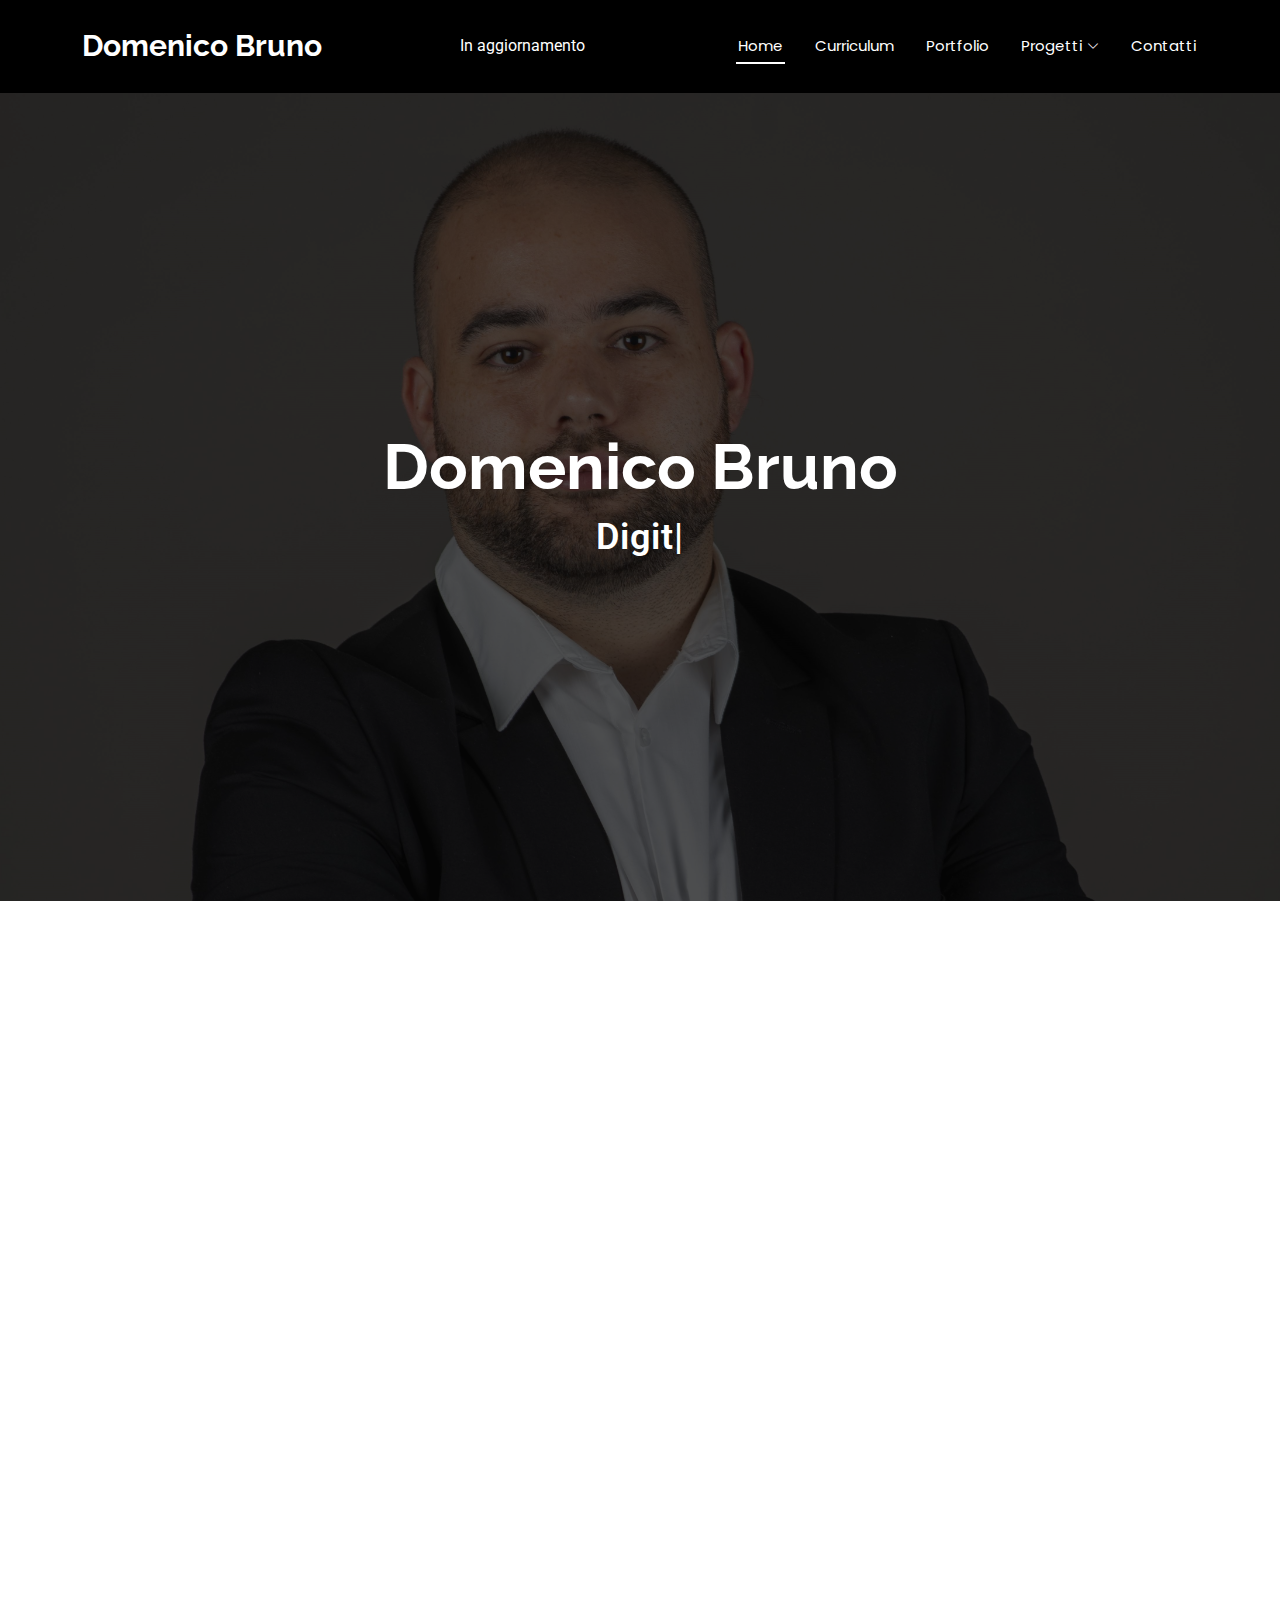
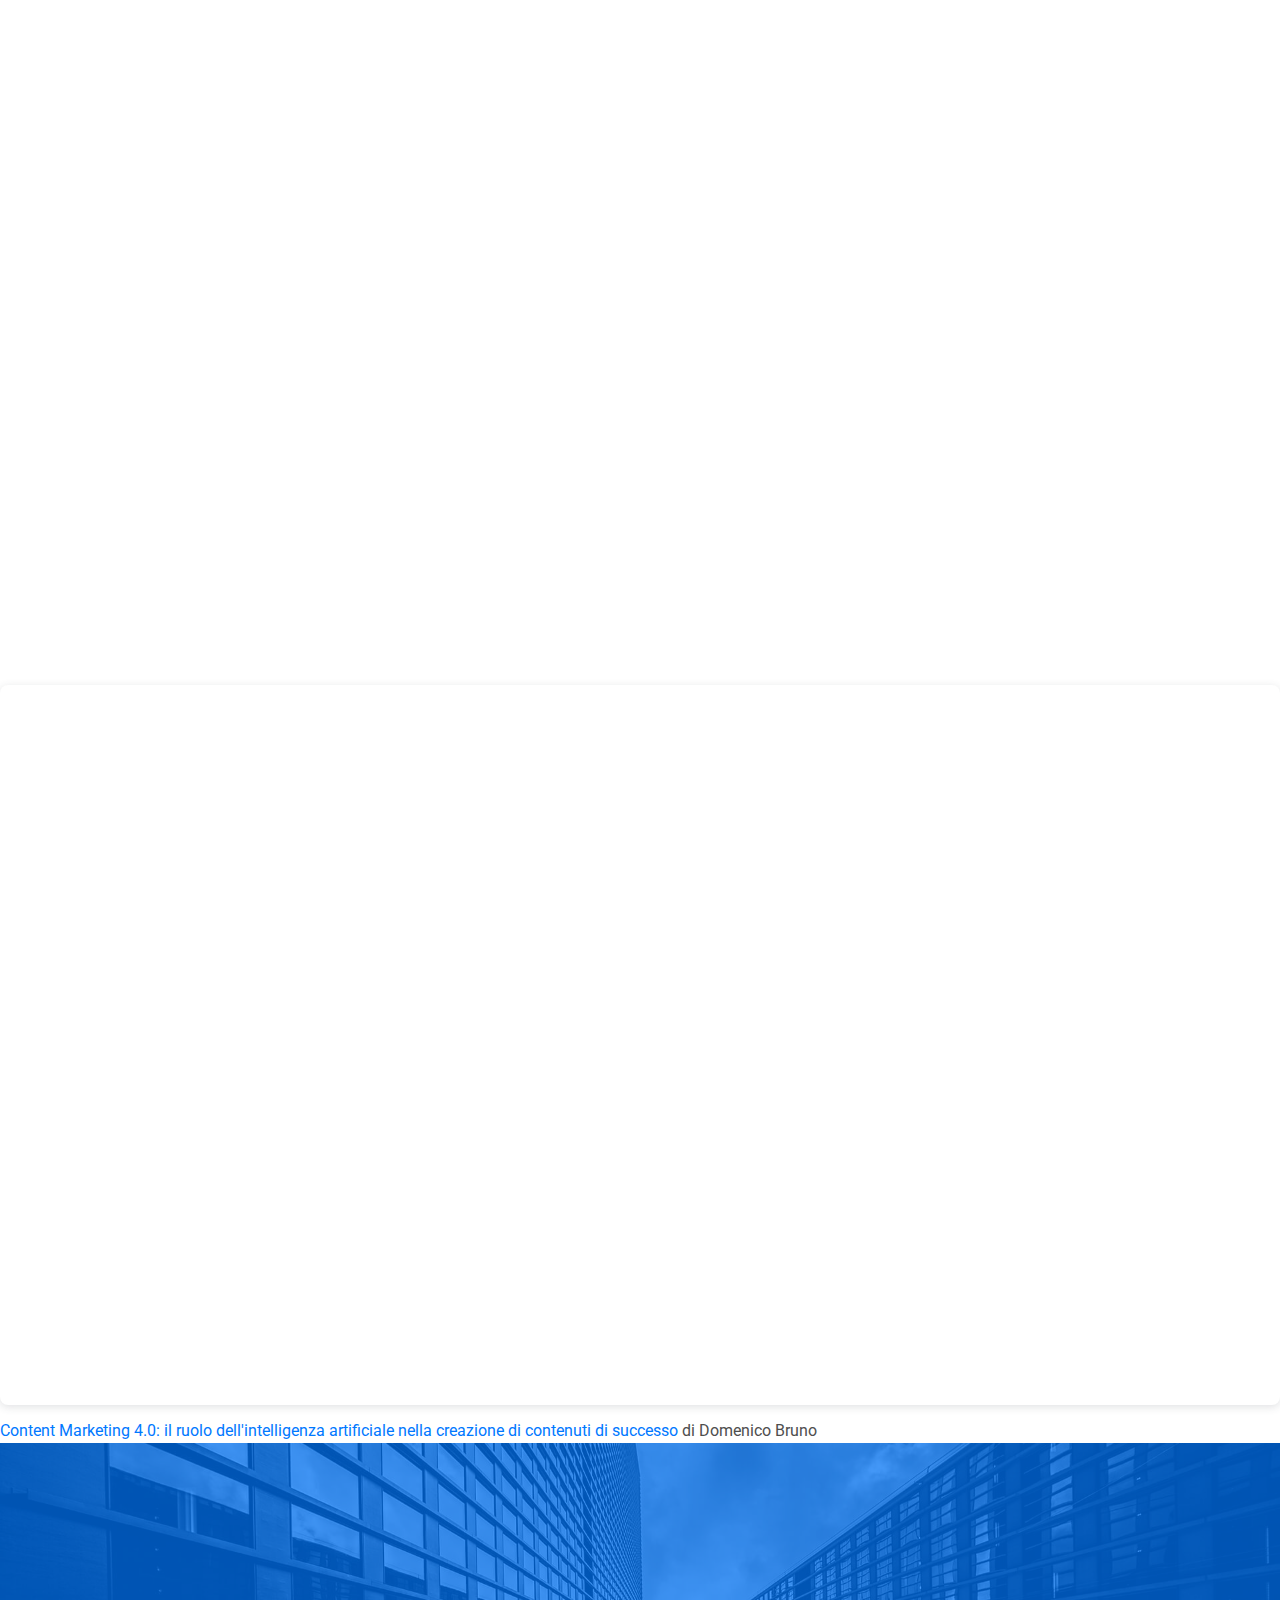
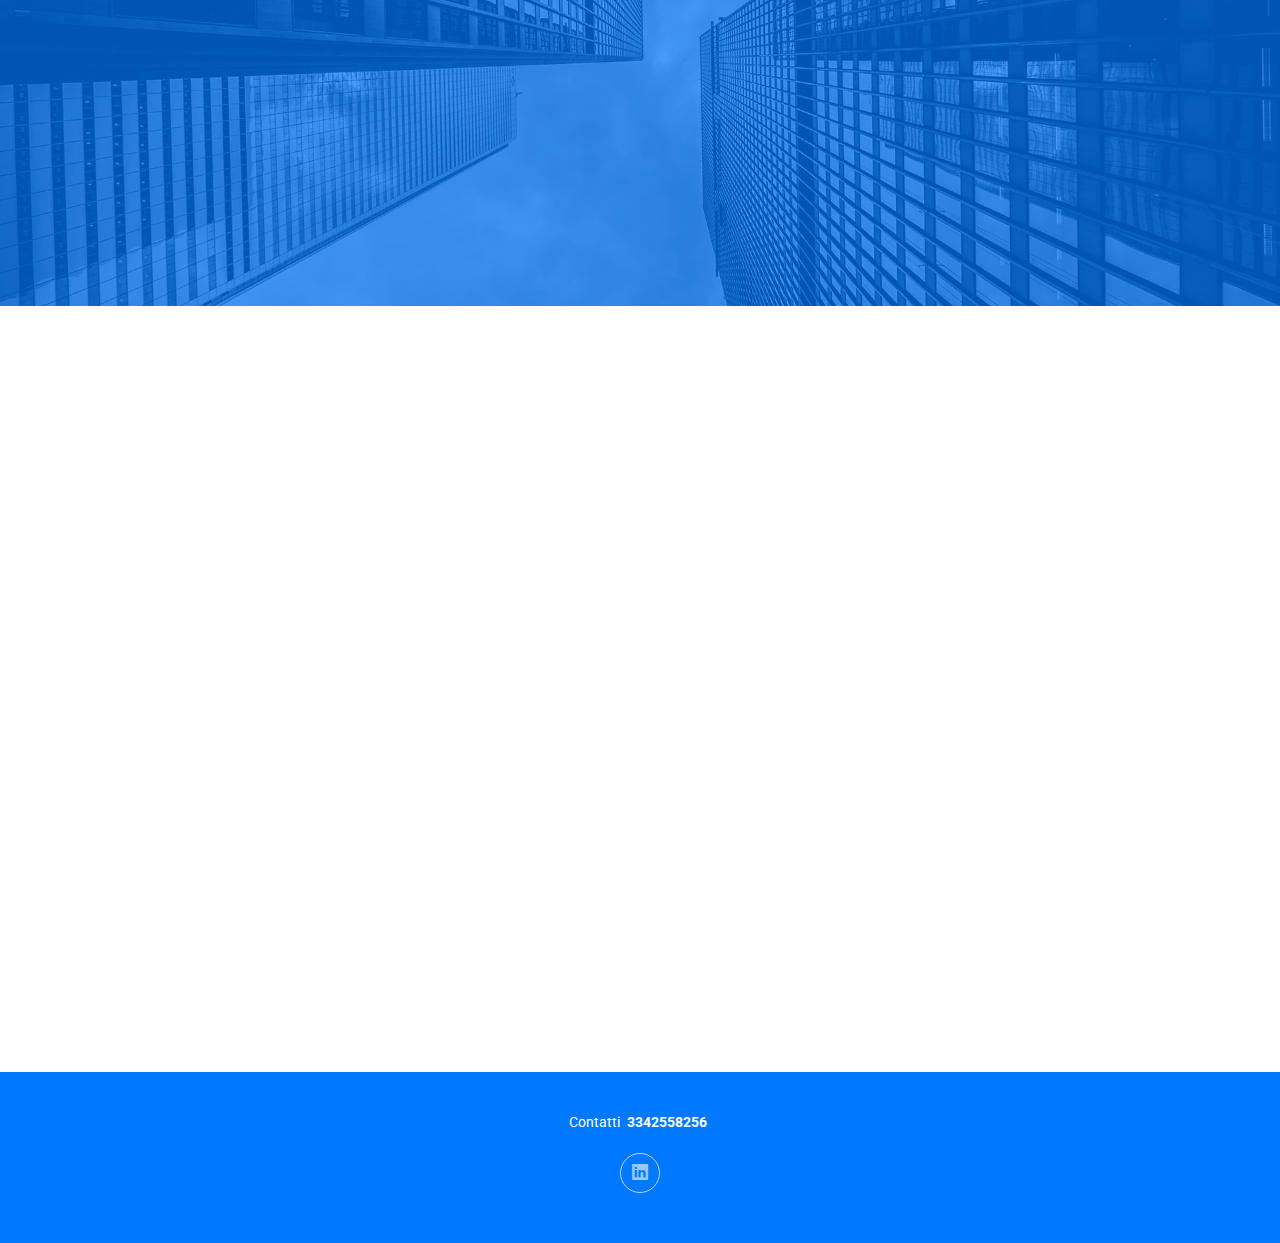
<file: index.html>
<!DOCTYPE html>
<html lang="en">

<head>
  <meta charset="utf-8">
  <meta content="width=device-width, initial-scale=1.0" name="viewport">
  <title>Domenico Bruno</title>
  <meta name="description" content="">
  <meta name="keywords" content="">

  <!-- Favicons -->
  <link href="assets/img/favicon.png" rel="icon">
  <link href="assets/img/apple-touch-icon.png" rel="apple-touch-icon">

  <!-- Fonts -->
  <link href="https://fonts.googleapis.com" rel="preconnect">
  <link href="https://fonts.gstatic.com" rel="preconnect" crossorigin>
  <link href="https://fonts.googleapis.com/css2?family=Roboto:ital,wght@0,100;0,300;0,400;0,500;0,700;0,900;1,100;1,300;1,400;1,500;1,700;1,900&family=Poppins:ital,wght@0,100;0,200;0,300;0,400;0,500;0,600;0,700;0,800;0,900;1,100;1,200;1,300;1,400;1,500;1,600;1,700;1,800;1,900&family=Raleway:ital,wght@0,100;0,200;0,300;0,400;0,500;0,600;0,700;0,800;0,900;1,100;1,200;1,300;1,400;1,500;1,600;1,700;1,800;1,900&display=swap" rel="stylesheet">

  <!-- Vendor CSS Files -->
  <link href="assets/vendor/bootstrap/css/bootstrap.min.css" rel="stylesheet">
  <link href="assets/vendor/bootstrap-icons/bootstrap-icons.css" rel="stylesheet">
  <link href="assets/vendor/aos/aos.css" rel="stylesheet">
  <link href="assets/vendor/glightbox/css/glightbox.min.css" rel="stylesheet">
  <link href="assets/vendor/swiper/swiper-bundle.min.css" rel="stylesheet">

  <!-- File CSS -->
  <link href="assets/css/main.css" rel="stylesheet">

  <!-- =======================================================
  * Template Name: DevFolio
  * Template URL: https://bootstrapmade.com/devfolio-bootstrap-portfolio-html-template/
  * Updated: Aug 07 2024 with Bootstrap v5.3.3
  * Author: BootstrapMade.com
  * License: https://bootstrapmade.com/license/
  ======================================================== -->
</head>

<body class="index-page">

  <header id="header" class="header d-flex align-items-center sticky-top">
    <div class="container-fluid container-xl position-relative d-flex align-items-center justify-content-between">

      <a href="index.html" class="logo d-flex align-items-center">
        <!-- Uncomment the line below if you also wish to use an image logo -->
        <!-- <img src="assets/img/logo.png" alt=""> -->
        <h1 class="sitename">Domenico Bruno</h1>
      </a>
In aggiornamento
      <nav id="navmenu" class="navmenu">
        <ul>
          <li><a href="index.html" class="active">Home<br></a></li>
          <li><a href="#about">Curriculum</a></li>
          <li><a href="#portfolio">Portfolio</a></li>
          <li class="dropdown"><a href="#"><span>Progetti</span> <i class="bi bi-chevron-down toggle-dropdown"></i></a>
            <ul>
              <li class="dropdown"><a href="#"><span>Digital Marketing</span> <i class="bi bi-chevron-down toggle-dropdown"></i></a>
                <ul>
                  <li><a href="CDJ_details.html">Centro Degradé Joelle</a></li>
                  <li><a href="nove_details.html">NOVE</a></li>
                  <li><a href="adv_details.html">ADV Comunicazione</a></li>
                  <li><a href="#">Roberto Botticelli</a></li>
                  <li><a href="#">Zoe Microfestival</a></li>
                  <li><a href="db_details.html">DB Consulting</a></li>
                </ul>
              </li>
              <li class="dropdown"><a href="#"><span>Social Media Management</span> <i class="bi bi-chevron-down toggle-dropdown"></i></a>
                <ul>
                  <li><a href="57PesaroFF_details.html">57° Pesaro Film Festival</a></li>
                </ul>
              <li class="dropdown"><a href="#"><span>Comunicazione Sociale</span> <i class="bi bi-chevron-down toggle-dropdown"></i></a>
                <ul>
                  <li><a href="gioco_details.html">Il gioco non vale la candela</a></li>
                </ul>
              <li><a href="#">Proposta imprenditoriale</a></li>
            </ul>
          </li>
          <li><a href="#contatti">Contatti</a></li>
        </ul>
        <i class="mobile-nav-toggle d-xl-none bi bi-list"></i>
      </nav>

    </div>
  </header>

  <main class="main">

    <!-- Hero Section -->
    <section id="hero" class="hero section dark-background">

      <img src="assets/img/hero-img.jpg" alt="" data-aos="fade-in">

      <div class="container d-flex flex-column align-items-center justify-content-center text-center" data-aos="fade-up" data-aos-delay="100">
        <h2>Domenico Bruno</h2>
        <p><span class="typed" data-typed-items="Digital Marketing Specialist"></span></p>
      </div>

    </section><!-- /Hero Section -->

    <!-- About Section -->
    <section id="about" class="about section">

      <div class="container" data-aos="fade-up" data-aos-delay="100">

        <div class="row gy-4">
          <div class="col-md-6">

            <div class="row justify-content-between gy-4">
              <div class="col-lg-5">
                <img src="assets/img/Foto_cv.jpg" class="img-fluid" alt="">
              </div>
              <div class="col-lg-7 about-info">
                <p><strong>Nome: </strong> <span>Domenico Bruno</span></p>
                <p><strong>Ruolo: </strong> <span>Digital Marketing Specialist</span></p>
                <p><strong>Email: </strong> <span>dombruno96@gmail.com</span></p>
                <p><strong>Tel: </strong> <span>+39 3342558256</span></p>
              </div>
            </div>

            <div class="skills-content skills-animation">

              <h5>Hard Skills</h5>
                <!-- Skill 1 -->
              <div class="progress">
                <span class="skill"><span>Comunicazione online e offline</span> <i class="val">100%</i></span>
                <div class="progress-bar-wrap">
                  <div class="progress-bar" role="progressbar" aria-valuenow="100" aria-valuemin="0" aria-valuemax="100"></div>
                </div>
              </div><!-- Fine Skill 1 -->
              <!-- Skill 2 -->

              <div class="progress">
                <span class="skill"><span>Web Design</span> <i class="val">90%</i></span>
                <div class="progress-bar-wrap">
                  <div class="progress-bar" role="progressbar" aria-valuenow="90" aria-valuemin="0" aria-valuemax="100"></div>
                </div>
              </div><!-- Fine skill 2-->

              <div class="progress">
                <span class="skill"><span>Project Management</span> <i class="val">80%</i></span>
                <div class="progress-bar-wrap">
                  <div class="progress-bar" role="progressbar" aria-valuenow="75" aria-valuemin="0" aria-valuemax="100"></div>
                </div>
              </div><!-- Fine skill 3 -->

              <div class="progress">
                <span class="skill"><span>Photoshop + Illustrator</span> <i class="val">35%</i></span>
                <div class="progress-bar-wrap">
                  <div class="progress-bar" role="progressbar" aria-valuenow="35" aria-valuemin="0" aria-valuemax="100"></div>
                </div>
              </div><!-- End Skills Item -->

            </div>
          </div>

          <div class="col-md-6">
            <div class="about-me">
              <h4>Portfolio in aggiornamento</h4>
              <h4>Chi sono in breve</h4>
              <p>
                Digital Marketing Specialist con 2 anni di esperienza in digital, social media e
                content marketing con particolare attenzione agli obiettivi prefissati dai piani
                marketing, all'analisi dei dati e reportistica dei KPI.
              </p>
              <p>
                Nel mese di luglio 2023 ho conseguito la Laurea Magistrale in Comunicazione e Marketing presso l'Università degli Studi di Urbino "Carlo Bo". Nel corso degli studi e successivamente a essi ho svolto diverse esperienze professionali in agenzie di comunicazione e aziende.
              </p>
            </div>
          </div>
        </div>

      </div>

    </section><!-- /About Section -->

    <!-- Resume Section -->
    <section id="resume" class="resume section">

      <!-- Section Title -->
      <div class="container section-title" data-aos="fade-up">
        <h2>Curriculum in dettaglio</h2>
      </div><!-- End Section Title -->

      <div class="container">

        <div class="row">

          <div class="col-lg-6" data-aos="fade-up" data-aos-delay="100">
            <h3 class="resume-title">Chi sono</h3>

            <div class="resume-item pb-0">
              <h4><strong>Domenico Bruno</strong></h4>
              <p><em>Digital Marketing Specialist con 1 anno di esperienza in digital, social media e
                content marketing con particolare attenzione agli obiettivi prefissati dai piani
                marketing, all'analisi dei dati e reportistica dei KPI.</em></p>
              <ul>
                <li>62012, Civitanova Marche (MC)</li>
                <li>+39 3342558256</li>
                <li>dombruno96@gmail.com</li>
              </ul>
            </div><!-- Edn Resume Item -->

            <h3 class="resume-title">Istruzione</h3>
            <div class="resume-item">
              <h4>Laurea Magistrale in Comunicazione e Marketing</h4>
              <h5>2023</h5>
              <p><em>Università degli studi di Urbino "Carlo Bo"</em></p>
            </div><!-- Edn Resume Item -->

            <div class="resume-item">
              <h4>Laurea Triennale in Scienze della Comunicazione</h4>
              <h5>2020</h5>
              <p><em>Università degli Studi di Macerata</em></p>
            </div><!-- Edn Resume Item -->

            <h3 class="resume-title">Esperienze di studio all'estero</h3>
            <div class="resume-item">
              <h4>Center of Enligh studies</h4>
              <h5>2016</h5>
              <p><em>Dublino</em></p>
            </div>

            <div class="resume-item">
              <h4>Progetto Leonardo - Meta II</h4>
              <h5>2015</h5>
              <p><em>Dublino</em></p>
            </div>

            <h3 class="resume-title">Hard Skills</h3>
            <div class="resume-item">
              <ul>
                Content Marketing
                <br>
                Social Media Marketing
                <br>
                Lead generation
                <br>
                Branding
                <br>
                Copywriting SEO
                <br>
                WordPress + WooCommerce
                <br>
                HTML 5
                <br>
                CSS
                <br>
                Software: ClickUP, Trello, Slack, Meta Business Suite, Google Ads, <br> Google Analytics 4, SEMRush           
                <br>
                Office suite: Excel, PowerPoint, Word, Outlook, Access, Google Suite, WPS Office              
                CANVA, CutCap, basi di Adobe Premiere Pro, Photoshop e Illustrator.                                   
              </ul>
            </div>

            <h3 class="resume-title">Soft Skills</h3>
            <div class="resume-item">
              <ul>
                Autonomia
                <br>
                Leadership
                <br>
                Teamworking
                <br>
                Creatività
                <br>
                Capacità di gestione stakeholder
                <br>
                Doti relazionali
                <br>
                Pianificazione
                <br>
                CSS
                <br>
                Spirito d'iniziativa                              
              </ul>
            </div>

            <h3 class="resume-title">Lingue</h3>
            <div class="resume-item">
              <ul>
                Italiano - Madrelingua
                <br>
                Inglese - C1 TOEIC
                <h5>10/2023</h5>
            </div>

            <h3 class="resume-title">Altre attività</h3>
            <div class="resume-item">
              <ul>
                Arbitro di calcio FIGC/AIA
                <br>
                <h5>2016 - Oggi</h5>
            </div>

          </div>

          <div class="col-lg-6" data-aos="fade-up" data-aos-delay="200">
            <h3 class="resume-title">Esperienza Professionale</h3>
            <div class="resume-item">
              <h4>Digital Marketing Specialist</h4>
              <img src="assets\img\cdjicon.jpg" alt="">
              <h5><strong>Centro Degradé Joelle</strong></h5>
              <br>
              <h5>10/2023 - 05/2024</h5>
              <p><em>Monte San Giusto (MC) </em></p>
              <ul>
                <li>Programmazione, budgeting e coordinamento dei progetti marketing
                  interni ed esterni in base agli obiettivi definiti dal management e con
                  una chiara e precisa comunicazione con tutti gli stakeholder coinvolti al
                  fine di garantirne il perfetto successo in collaborazione con i reparti
                  Amministrazione e Acquisti per la corretta e sostenibile
                  implementazione dei piani di marketing.</li>
                <li>Definizione e implementazione di contenuti di content marketing
                  orientati alla brand awareness e all'aumento delle prenotazioni presso i
                  saloni Joelle. <u>Avviata un'importante collaborazione con Vanity Fair.</u></li>
                <li> Scrittura di articoli SEO oriented per il blog ufficiale Centro Degradé
                  Joelle al fine di aumentarne le visite dalla ricerca organica. <u>Traffico
                  aumentato del 44% tra dicembre 2023 e maggio 2024.</u></li>
                <li>Organizzazione di eventi B2B su tutto il territorio nazionale con trasferte
                  al fine di monitorarne l'andamento personalmente.</li>
                <li><u>Strumenti utilizzati:</u> Google Analytics, Google Search Console, SEMRush,
                  WordPress, ClickUp, Slack, WPS Office, Meta Business Suite, IA Generativa.</li>
              </ul>
            </div><!-- Fine Joelle -->

            <div class="resume-item">
              <h4>Digital Marketing Specialist</h4>
              <img src="assets\img\azaricon.png" alt=""width="16" 
              height="16">
              <h5>Azar Comunicazione</h5>
              <br>
              <h5>09/2022 - 12/2022</h5>
              <p><em>Macerata (MC)</em></p>
              <ul>
                <li>Gestione dei progetti di comunicazione acquisiti dall’azienda
                  garantendo il rispetto di tutte le richieste del cliente. </li>
                <li>Realizzazione di siti web aziendali, blog ed e-commerce tramite
                  <u>WordPress e WooCommerce.</u></li>
                <li>Social Media Management, realizzazione e attuazione di pani editoriali
                  per i profili social dei clienti.</li>
                <li><u>Strumenti utilizzati</u>: Google Analytics, Google Search Console, SEMRush,
                  WordPress, WooCommerce, Trello, Meta Business Suite, IA Generativa.</li>
              </ul>
            </div><!-- Fine Azar -->

            <div class="resume-item">
              <h4>Digital Marketing Specialist ed Export Manager</h4>
              <img src="assets\img\botticelliicon.png" alt=""width="16" 
              height="16">
              <h5>Roberto Botticelli</h5>
              <br>
              <h5>09/2022 - 12/2022</h5>
              <p><em>Sant'Elpidio a Mare (FM)</em></p>
              <ul>
                <li>Strategie di gestione dei canali online e offline, con focus specifico
                  sulle attività di product placement ed endorsement in sinergia con
                  personalità televisive.</li>
                <li><u>Avviata una collaborazione con RAI 2 - I fatti vostri - tra novembre e
                  dicembre 2022 per attività di product placement</u></li>
                <li>Gestione e-commerce e sito web aziendale.</li>
                <li>Sviluppo delle relazioni con la clientela, con particolare attenzione ai
                  mercati dell'Africa e dell'Est-Europa.</li>
              </ul>
            </div> <!-- Fine Botticelli -->

            <div class="resume-item">
              <h4>Hotel Receptionist</h4>
              <img src="assets\img\dimoraeicon.png" alt=""width="16" height="16">
              <h5>Hotel Dimorae</h5>
              <br>
              <h5>05/2015 - 09/2018</h5><span><em>- Civitanova Marche (MC)</em></span>
              <br>
              <img src="assets\img\ghricon.png" alt=""width="16" 
              height="10">
              <h5>Gallery Hotel Recanati</h5>
              <br>
              <h5>09/2019 - 09/2022</h5><span><em>- Recanati (MC)</em></span>
            </div> <!-- Fine Hotel -->
          <div class="col-lg-6" data-aos="fade-up" data-aos-delay="200">
            <h3 class="resume-title">Altri progetti</h3>
            <div class="resume-item">
              <h4>Rebranding</h4>
              <img src="assets\img\zoeicon.jpg" alt=""width="16" height="16">
              <h5>Zoe Microfestival</h5>
              <br>
              <h5>2022</h5>
          </div>
          <div class="resume-item">
            <h4>Social Media Management</h4>
            <img src="assets\img\pfficon.jpg" alt=""width="16" height="16">
            <h5>57° Pesaro Film Festival</h5>
            <br>
            <h5>2021</h5>
        </div>
        <div class="resume-item">
          <h4>Proposta Imprenditoriale</h4>
          <img src="assets\img\ae.png" alt=""width="16" height="16">
          <h5>Aula Emprende</h5>
          <br>
          <h5>2019</h5>
      </div>
      <div class="resume-item">
        <h4>Comunicazione sociale</h4>
        <img src="assets\img\sharpericon.png" alt=""width="16" height="16">
        <h5>Notte europea dei ricercatori</h5>
        <br>
        <h5>2018</h5>
    </div>
        </div>

      </div>

    </section><!-- /Fine CV -->

    <!-- Portfolio Section -->
    <section id="portfolio" class="portfolio section">

      <!-- Section Title -->
      <div class="container section-title" data-aos="fade-up">
        <h2>Portfolio</h2>
      </div><!-- End Section Title -->

      <div class="container">

        <div class="isotope-layout" data-default-filter="*" data-layout="masonry" data-sort="original-order">

          <div class="row gy-4 isotope-container" data-aos="fade-up" data-aos-delay="200">

            <div class="col-lg-4 col-md-6 portfolio-item isotope-item filter-app">
              <img src="assets\img\box220.jpg" class="img-fluid" alt="">
              <div class="portfolio-info">
                <h4>BOX220</h4>
                <p>Web Design</p>
                <a href="assets\img\box220.jpg" title="BOX220" data-gallery="portfolio-gallery-app" class="glightbox preview-link"><i class="bi bi-zoom-in"></i></a>
                <a href="box220_details.html" title="Visualizza esperienza" class="details-link"><i class="bi bi-link-45deg"></i></a>
              </div>
            </div><!-- End Portfolio Item -->

            <div class="col-lg-4 col-md-6 portfolio-item isotope-item filter-app">
              <img src="assets\img\CDJ_big.jpg" class="img-fluid" alt="">
              <div class="portfolio-info">
                <h4>Centro Degradé Joelle</h4>
                <p>Digital Marketing Specialist</p>
                <a href="assets\img\CDJ_big.jpg" title="Centro Degradé Joelle" data-gallery="portfolio-gallery-app" class="glightbox preview-link"><i class="bi bi-zoom-in"></i></a>
                <a href="CDJ_details.html" title="Visualizza esperienza" class="details-link"><i class="bi bi-link-45deg"></i></a>
              </div>
            </div><!-- End Portfolio Item -->

            <div class="col-lg-4 col-md-6 portfolio-item isotope-item filter-product">
              <img src="assets\img\azar.png" class="img-fluid" alt="">
              <div class="portfolio-info">
                <h4>Azar Comunicazione</h4>
                <p>Digital Marketing Specialist</p>
                <a href="assets\img\azar.png" title="Azar Comunicazione" data-gallery="portfolio-gallery-product" class="glightbox preview-link"><i class="bi bi-zoom-in"></i></a>
                <a href="portfolio-details.html" title="More Details" class="details-link"><i class="bi bi-link-45deg"></i></a>
              </div>
            </div><!-- End Portfolio Item -->

            <div class="col-lg-4 col-md-6 portfolio-item isotope-item filter-branding">
              <img src="assets\img\RobertoBotticelli.jpg" class="img-fluid" alt="">
              <div class="portfolio-info">
                <h4>Roberto Botticelli</h4>
                <p>Digital Marketing Specialist ed Export Manager</p>
                <a href="assets\img\RobertoBotticelli.jpg" title="Roberto Botticelli" data-gallery="portfolio-gallery-branding" class="glightbox preview-link"><i class="bi bi-zoom-in"></i></a>
                <a href="portfolio-details.html" title="More Details" class="details-link"><i class="bi bi-link-45deg"></i></a>
              </div>
            </div><!-- End Portfolio Item -->

            <div class="col-lg-4 col-md-6 portfolio-item isotope-item filter-app">
              <img src="assets\img\impresa-in-aula.jpg" class="img-fluid" alt="">
              <div class="portfolio-info">
                <h4>Aula Emprende</h4>
                <p>Proposta imprenditoriale</p>
                <a href="assets\img\impresa-in-aula.jpg" title="Aula Emprende" data-gallery="portfolio-gallery-app" class="glightbox preview-link"><i class="bi bi-zoom-in"></i></a>
                <a href="portfolio-details.html" title="More Details" class="details-link"><i class="bi bi-link-45deg"></i></a>
              </div>
            </div><!-- End Portfolio Item -->

            <div class="col-lg-4 col-md-6 portfolio-item isotope-item filter-books">
              <img src="assets\img\portfolio\Nove-logo.jpg" class="img-fluid" alt="">
              <div class="portfolio-info">
                <h4>NOVE</h4>
                <p>Graphic Design e Branding</p>
                <a href="assets\img\portfolio\Nove-logo.jpg" title="Graphic Design e Branding" data-gallery="portfolio-gallery-book" class="glightbox preview-link"><i class="bi bi-zoom-in"></i></a>
                <a href="nove_details.html" title="More Details" class="details-link"><i class="bi bi-link-45deg"></i></a>
              </div>
            </div><!-- End Portfolio Item -->

            <div class="col-lg-4 col-md-6 portfolio-item isotope-item filter-app">
              <img src="assets\img\portfolio\ADV-Logo.png" class="img-fluid" alt="">
              <div class="portfolio-info">
                <h4>ADV Comunicazione</h4>
                <p>Graphic Desgin e Branding</p>
                <a href="assets\img\portfolio\ADV-Logo.png" title="Graphic Design e Branding" data-gallery="portfolio-gallery-app" class="glightbox preview-link"><i class="bi bi-zoom-in"></i></a>
                <a href="adv_details.html" title="More Details" class="details-link"><i class="bi bi-link-45deg"></i></a>
              </div>
            </div><!-- End Portfolio Item -->

            <div class="col-lg-4 col-md-6 portfolio-item isotope-item filter-product">
              <img src="assets\img\portfolio\copertina.png" class="img-fluid" alt="">
              <div class="portfolio-info">
                <h4>DB Consulting</h4>
                <p>Graphic Design Monogram</p>
                <a href="assets\img\portfolio\copertina.png" title="Graphic Design Monogram" data-gallery="portfolio-gallery-product" class="glightbox preview-link"><i class="bi bi-zoom-in"></i></a>
                <a href="db_details.html" title="More Details" class="details-link"><i class="bi bi-link-45deg"></i></a>
              </div>
            </div><!-- End Portfolio Item -->

            <div class="col-lg-4 col-md-6 portfolio-item isotope-item filter-books">
              <img src="assets\img\zoelogo.jpg" class="img-fluid" alt="">
              <div class="portfolio-info">
                <h4>Zoe Microfestival</h4>
                <p>Rebranding e logo restyling</p>
                <a href="assets\img\zoelogo.jpg" title="Zoe Microfestival" data-gallery="portfolio-gallery-book" class="glightbox preview-link"><i class="bi bi-zoom-in"></i></a>
                <a href="portfolio-details.html" title="More Details" class="details-link"><i class="bi bi-link-45deg"></i></a>
              </div>
            </div><!-- End Portfolio Item -->

            <div class="col-lg-4 col-md-6 portfolio-item isotope-item filter-product">
              <img src="assets\img\pfficon.jpg" class="img-fluid" alt="">
              <div class="portfolio-info">
                <h4>57° Pesaro Film Festival</h4>
                <p>Social Media Management</p>
                <a href="assets\img\pfficon.jpg" title="Social Media Management" data-gallery="portfolio-gallery-product" class="glightbox preview-link"><i class="bi bi-zoom-in"></i></a>
                <a href="portfolio-details.html" title="More Details" class="details-link"><i class="bi bi-link-45deg"></i></a>
              </div>
            </div><!-- End Portfolio Item -->

            <div class="col-lg-4 col-md-6 portfolio-item isotope-item filter-branding">
              <img src="assets\img\sharper.jpg" class="img-fluid" alt="">
              <div class="portfolio-info">
                <h4>Notte Europea dei Ricercatori</h4>
                <p>Comunicazione sociale</p>
                <a href="assets\img\sharper.jpg" title="Comunicazione sociale" data-gallery="portfolio-gallery-branding" class="glightbox preview-link"><i class="bi bi-zoom-in"></i></a>
                <a href="portfolio-details.html" title="More Details" class="details-link"><i class="bi bi-link-45deg"></i></a>
              </div>
            </div><!-- End Portfolio Item -->

          </div><!-- End Portfolio Container -->

        </div>

      </div>

    </section><!-- /Portfolio Section -->

    <div style="position: relative; width: 100%; height: 0; padding-top: 56.2500%;
    padding-bottom: 0; box-shadow: 0 2px 8px 0 rgba(63,69,81,0.16); margin-top: 1.6em; margin-bottom: 0.9em; overflow: hidden;
    border-radius: 8px; will-change: transform;">
     <iframe loading="lazy" style="position: absolute; width: 100%; height: 100%; top: 0; left: 0; border: none; padding: 0;margin: 0;"
       src="https://www.canva.com/design/DAFlaQBtjpU/XkdQVpOmTM6f4SbUtjGonA/view?embed" allowfullscreen="allowfullscreen" allow="fullscreen">
     </iframe>
   </div>
   <a href="https:&#x2F;&#x2F;www.canva.com&#x2F;design&#x2F;DAFlaQBtjpU&#x2F;XkdQVpOmTM6f4SbUtjGonA&#x2F;view?utm_content=DAFlaQBtjpU&amp;utm_campaign=designshare&amp;utm_medium=embeds&amp;utm_source=link" target="_blank" rel="noopener">Content Marketing 4.0: il ruolo dell'intelligenza artificiale nella creazione di contenuti di successo</a> di Domenico Bruno

    <!-- Referenze -->
    <section id="testimonials" class="testimonials section accent-background">

      <img src="assets/img/testimonials-bg.jpg" class="testimonials-bg" alt="">

      <div class="container" data-aos="fade-up" data-aos-delay="100">

        <div class="swiper init-swiper">
          <script type="application/json" class="swiper-config">
            {
              "loop": true,
              "speed": 600,
              "autoplay": {
                "delay": 5000
              },
              "slidesPerView": "auto",
              "pagination": {
                "el": ".swiper-pagination",
                "type": "bullets",
                "clickable": true
              }
            }
          </script>
          <div class="swiper-wrapper">

            <div class="swiper-slide">
              <div class="testimonial-item">
                <img src="assets/img/testimonials/DiegoMengoni.jfif" class="testimonial-img" alt="">
                <h3>Diego Mengoni</h3>
                <img src="assets\img\cdjicon.jpg" alt=""><span> Centro Degradé Joelle</span>
                <h4>Responsabile Marketing ed Education</h4>
                <div class="stars">
                  <i class="bi bi-star-fill"></i><i class="bi bi-star-fill"></i><i class="bi bi-star-fill"></i><i class="bi bi-star-fill"></i><i class="bi bi-star-fill"></i>
                </div>
                <p>
                  <i class="bi bi-quote quote-icon-left"></i>
                  <span>Come responsabile, posso affermare con estrema sincerità che Domenico è un
                    elemento che non avrei voluto perdere.</span>
                  <i class="bi bi-quote quote-icon-right"></i>
                  <br>
                  <strong><a href="https://drive.google.com/file/d/1ITxcRiAm86Oh3ycMqjWdD_xz1v3x4ID9/view">Visualizza la referenza completa</a></strong>
                </p>
              </div>
            </div><!-- End testimonial item -->

          </div>
          <div class="swiper-pagination"></div>
        </div>

      </div>

    </section><!-- /Testimonials Section -->

    <!-- Contact Section -->
    <section id="contact" class="contact section">

      <!-- Section Title -->
      <div class="container section-title" data-aos="fade-up">
        <h2>Contattami</h2>
      </div><!-- End Section Title -->

      <div class="container" data-aos="fade-up" data-aos-delay="100">

        <div class="info-wrap" data-aos="fade-up" data-aos-delay="200">
          <div class="row gy-5">

            <div class="col-lg-4">
              <div class="info-item d-flex align-items-center">
                <i class="bi bi-geo-alt flex-shrink-0"></i>
                <div>
                  <h3>Dove mi trovo</h3>
                  <p>62012, Civitanova Marche (MC)</p>
                </div>
              </div>
            </div><!-- End Info Item -->

            <div class="col-lg-4">
              <div class="info-item d-flex align-items-center">
                <i class="bi bi-telephone flex-shrink-0"></i>
                <div>
                  <h3>Telefono</h3>
                  <p>+39 3342558256</p>
                </div>
              </div>
            </div><!-- End Info Item -->

            <div class="col-lg-4">
              <div class="info-item d-flex align-items-center">
                <i class="bi bi-envelope flex-shrink-0"></i>
                <div>
                  <h3>E-mail</h3>
                  <p>dombruno96@gmail.com</p>
                </div>
              </div>
            </div><!-- End Info Item -->

          </div>
        </div>

        <form action="forms/contact.php" method="post" class="php-email-form" data-aos="fade-up" data-aos-delay="300">
          <div class="row gy-4">

            <div class="col-md-6">
              <input type="text" name="name" class="form-control" placeholder="Nome/Azienda" required="">
            </div>

            <div class="col-md-6 ">
              <input type="email" class="form-control" name="email" placeholder="E-mail" required="">
            </div>

            <div class="col-md-12">
              <input type="text" class="form-control" name="subject" placeholder="Oggetto">

            <div class="col-md-12">
              <textarea class="form-control" name="message" rows="6" placeholder="Messaggio" required=""></textarea>
            </div>

            <div class="col-md-12 text-center">
              <div class="loading">Loading</div>
              <div class="error-message"></div>
              <div class="sent-message">Your message has been sent. Thank you!</div>

              <button type="submit">Send Message</button>
            </div>

          </div>
        </form><!-- End Contact Form -->

      </div>

    </section><!-- /Contact Section -->

  </main>

  <footer id="footer" class="footer accent-background">

    <div class="container">
      <div class="copyright text-center ">
        <p><span>Contatti</span> <strong class="px-1 sitename">3342558256</strong></p>
      </div>
      <div class="social-links d-flex justify-content-center">
        <a href="https://www.linkedin.com/in/dombruno/"><i class="bi bi-linkedin"></i></a>
      </div>
      <div class="credits">
        <!-- All the links in the footer should remain intact. -->
        <!-- You can delete the links only if you've purchased the pro version. -->
        <!-- Licensing information: https://bootstrapmade.com/license/ -->
        <!-- Purchase the pro version with working PHP/AJAX contact form: [buy-url] -->
      </div>
    </div>

  </footer>

  <!-- Scroll Top -->
  <a href="#" id="scroll-top" class="scroll-top d-flex align-items-center justify-content-center"><i class="bi bi-arrow-up-short"></i></a>

  <!-- Preloader -->
  <div id="preloader"></div>

  <!-- Vendor JS Files -->
  <script src="assets/vendor/bootstrap/js/bootstrap.bundle.min.js"></script>
  <script src="assets/vendor/php-email-form/validate.js"></script>
  <script src="assets/vendor/aos/aos.js"></script>
  <script src="assets/vendor/typed.js/typed.umd.js"></script>
  <script src="assets/vendor/waypoints/noframework.waypoints.js"></script>
  <script src="assets/vendor/purecounter/purecounter_vanilla.js"></script>
  <script src="assets/vendor/glightbox/js/glightbox.min.js"></script>
  <script src="assets/vendor/imagesloaded/imagesloaded.pkgd.min.js"></script>
  <script src="assets/vendor/isotope-layout/isotope.pkgd.min.js"></script>
  <script src="assets/vendor/swiper/swiper-bundle.min.js"></script>

  <!-- Main JS File -->
  <script src="assets/js/main.js"></script>

</body>

</html>
</file>
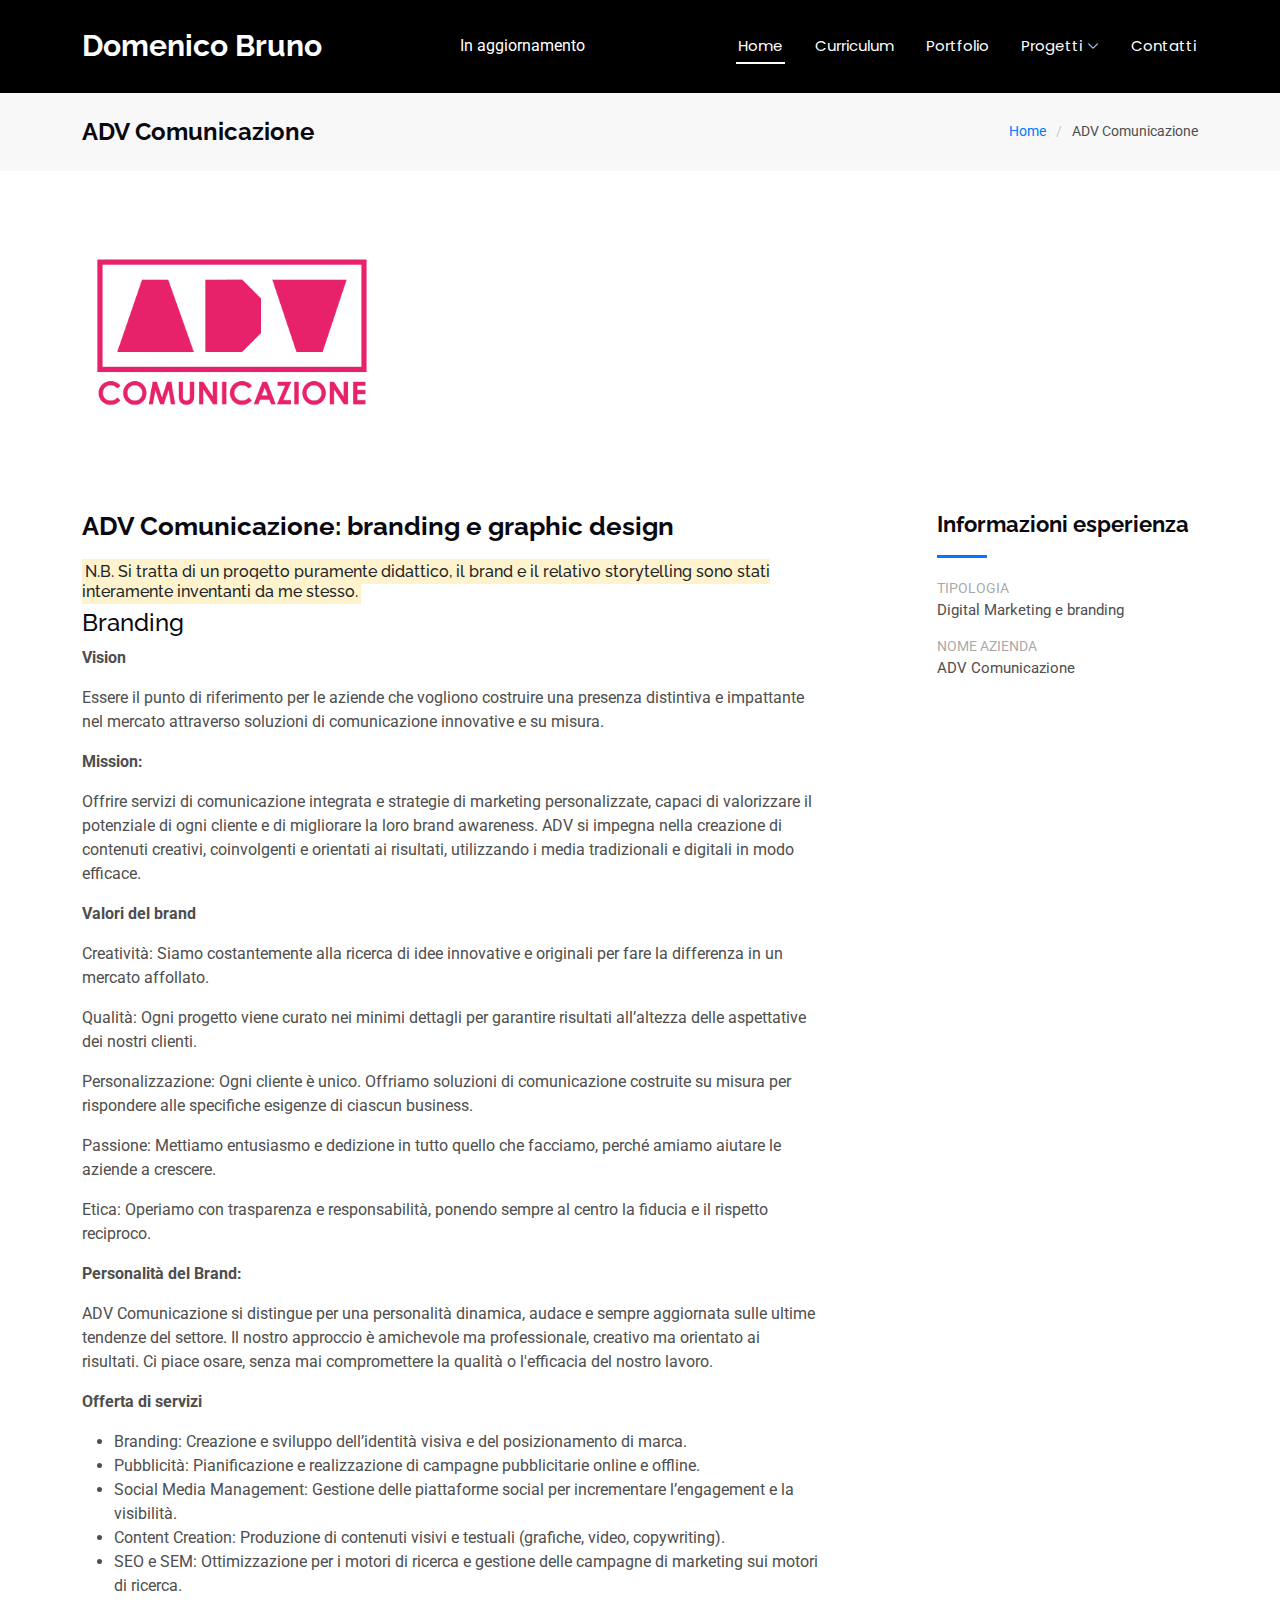
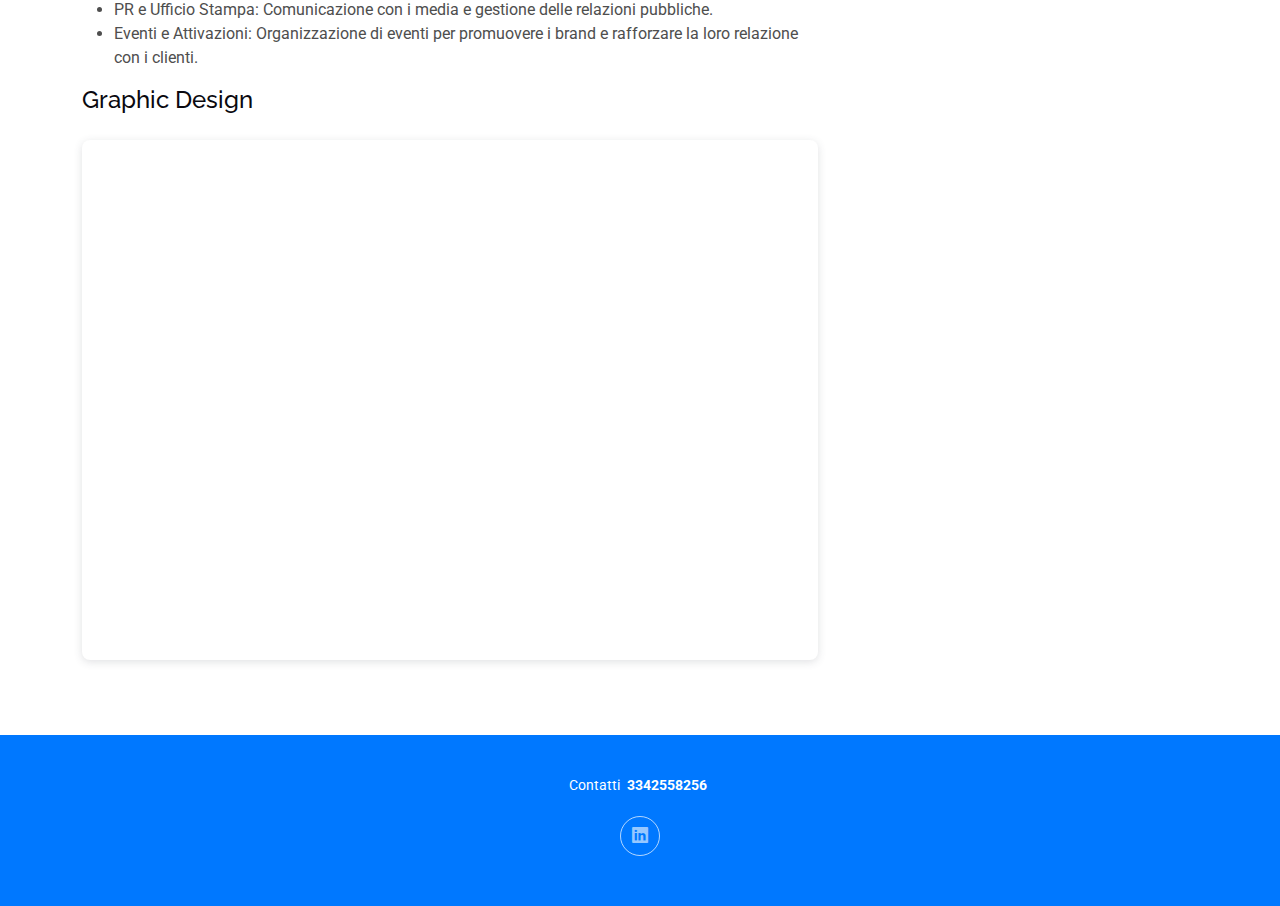
<file: adv_details.html>
<!DOCTYPE html>
<html lang="en">

<head>
  <meta charset="utf-8">
  <meta content="width=device-width, initial-scale=1.0" name="viewport">
  <title>Domenico Bruno</title>
  <meta name="description" content="">
  <meta name="keywords" content="">

  <!-- Favicons -->
  <link href="assets/img/favicon.png" rel="icon">
  <link href="assets/img/apple-touch-icon.png" rel="apple-touch-icon">

  <!-- Fonts -->
  <link href="https://fonts.googleapis.com" rel="preconnect">
  <link href="https://fonts.gstatic.com" rel="preconnect" crossorigin>
  <link href="https://fonts.googleapis.com/css2?family=Roboto:ital,wght@0,100;0,300;0,400;0,500;0,700;0,900;1,100;1,300;1,400;1,500;1,700;1,900&family=Poppins:ital,wght@0,100;0,200;0,300;0,400;0,500;0,600;0,700;0,800;0,900;1,100;1,200;1,300;1,400;1,500;1,600;1,700;1,800;1,900&family=Raleway:ital,wght@0,100;0,200;0,300;0,400;0,500;0,600;0,700;0,800;0,900;1,100;1,200;1,300;1,400;1,500;1,600;1,700;1,800;1,900&display=swap" rel="stylesheet">

  <!-- Vendor CSS Files -->
  <link href="assets/vendor/bootstrap/css/bootstrap.min.css" rel="stylesheet">
  <link href="assets/vendor/bootstrap-icons/bootstrap-icons.css" rel="stylesheet">
  <link href="assets/vendor/aos/aos.css" rel="stylesheet">
  <link href="assets/vendor/glightbox/css/glightbox.min.css" rel="stylesheet">
  <link href="assets/vendor/swiper/swiper-bundle.min.css" rel="stylesheet">

  <!-- File CSS -->
  <link href="assets/css/main.css" rel="stylesheet">

  <!-- =======================================================
  * Template Name: DevFolio
  * Template URL: https://bootstrapmade.com/devfolio-bootstrap-portfolio-html-template/
  * Updated: Aug 07 2024 with Bootstrap v5.3.3
  * Author: BootstrapMade.com
  * License: https://bootstrapmade.com/license/
  ======================================================== -->
</head>

<body class="index-page">

  <header id="header" class="header d-flex align-items-center sticky-top">
    <div class="container-fluid container-xl position-relative d-flex align-items-center justify-content-between">

      <a href="index.html" class="logo d-flex align-items-center">
        <!-- Uncomment the line below if you also wish to use an image logo -->
        <!-- <img src="assets/img/logo.png" alt=""> -->
        <h1 class="sitename">Domenico Bruno</h1>
      </a>
In aggiornamento
      <nav id="navmenu" class="navmenu">
        <ul>
          <li><a href="index.html" class="active">Home<br></a></li>
          <li><a href="#about">Curriculum</a></li>
          <li><a href="#portfolio">Portfolio</a></li>
          <li class="dropdown"><a href="#"><span>Progetti</span> <i class="bi bi-chevron-down toggle-dropdown"></i></a>
            <ul>
              <li class="dropdown"><a href="#"><span>Digital Marketing</span> <i class="bi bi-chevron-down toggle-dropdown"></i></a>
                <ul>
                  <li><a href="CDJ_details.html">Centro Degradé Joelle</a></li>
                  <li><a href="nove_details.html">NOVE</a></li>
                  <li><a href="adv_details.html">ADV Comunicazione</a></li>
                  <li><a href="#">Roberto Botticelli</a></li>
                  <li><a href="#">Zoe Microfestival</a></li>
                  <li><a href="db_details.html">DB Consulting</a></li>
                </ul>
              </li>
              <li class="dropdown"><a href="#"><span>Social Media Management</span> <i class="bi bi-chevron-down toggle-dropdown"></i></a>
                <ul>
                  <li><a href="57PesaroFF_details.html">57° Pesaro Film Festival</a></li>
                </ul>
              <li class="dropdown"><a href="#"><span>Comunicazione Sociale</span> <i class="bi bi-chevron-down toggle-dropdown"></i></a>
                <ul>
                  <li><a href="gioco_details.html">Il gioco non vale la candela</a></li>
                </ul>
              <li><a href="#">Proposta imprenditoriale</a></li>
            </ul>
          </li>
          <li><a href="#contatti">Contatti</a></li>
        </ul>
        <i class="mobile-nav-toggle d-xl-none bi bi-list"></i>
      </nav>

    </div>
  </header>

  <main class="main">

    <!-- Page Title -->
    <div class="page-title" data-aos="fade">
      <div class="container d-lg-flex justify-content-between align-items-center">
        <h1 class="mb-2 mb-lg-0">ADV Comunicazione</h1>
        <nav class="breadcrumbs">
          <ol>
            <li><a href="index.html">Home</a></li>
            <li class="current">ADV Comunicazione</li>
          </ol>
        </nav>
      </div>
    </div><!-- End Page Title -->

    <!-- Portfolio Details Section -->
    <section id="portfolio-details" class="portfolio-details section">

      <div class="container" data-aos="fade-up">

        <div class="portfolio-details-slider swiper init-swiper">
          <script type="application/json" class="swiper-config">
            {
              "loop": true,
              "speed": 600,
              "autoplay": {
                "delay": 5000
              },
              "slidesPerView": "auto",
              "navigation": {
                "nextEl": ".swiper-button-next",
                "prevEl": ".swiper-button-prev"
              },
              "pagination": {
                "el": ".swiper-pagination",
                "type": "bullets",
                "clickable": true
              }
            }
          </script>
          <img class="img_portfolio" src="assets\img\portfolio\ADV-Logo.png" alt="">
          <div class="swiper-pagination"></div>
        </div>

        <div class="row justify-content-between gy-4 mt-4">

          <div class="col-lg-8" data-aos="fade-up">
            <div class="portfolio-description">
              <h2>ADV Comunicazione: branding e graphic design</h2>
              <h6><mark>N.B. Si tratta di un progetto puramente didattico, il brand e il relativo storytelling sono stati interamente inventanti da me stesso.</mark></h6>
              <h4>Branding</h4>
              <p>
                <strong>Vision</strong>
              </p>
              <p>
                Essere il punto di riferimento per le aziende che vogliono costruire una presenza distintiva e impattante nel mercato attraverso soluzioni di comunicazione innovative e su misura.</p>
                <p><strong>Mission:</strong></p>
              <p>
                Offrire servizi di comunicazione integrata e strategie di marketing personalizzate, capaci di valorizzare il potenziale di ogni cliente e di migliorare la loro brand awareness. ADV si impegna nella creazione di contenuti creativi, coinvolgenti e orientati ai risultati, utilizzando i media tradizionali e digitali in modo efficace.</p>
              <p><strong>Valori del brand</strong></p>
              <p>
                Creatività: Siamo costantemente alla ricerca di idee innovative e originali per fare la differenza in un mercato affollato.</p> 
              <p>
                Qualità: Ogni progetto viene curato nei minimi dettagli per garantire risultati all’altezza delle aspettative dei nostri clienti. 
              </p>
              <p>
                Personalizzazione: Ogni cliente è unico. Offriamo soluzioni di comunicazione costruite su misura per rispondere alle specifiche esigenze di ciascun business.</p>
              <p>
                Passione: Mettiamo entusiasmo e dedizione in tutto quello che facciamo, perché amiamo aiutare le aziende a crescere.
              </p>
              <p>
                Etica: Operiamo con trasparenza e responsabilità, ponendo sempre al centro la fiducia e il rispetto reciproco.
              </p>
              <p><strong>Personalità del Brand:</strong></p>
              <p>
                ADV Comunicazione si distingue per una personalità dinamica, audace e sempre aggiornata sulle ultime tendenze del settore. Il nostro approccio è amichevole ma professionale, creativo ma orientato ai risultati. Ci piace osare, senza mai compromettere la qualità o l'efficacia del nostro lavoro.
              </p>
              <p><strong>Offerta di servizi</strong></p>
              <p>
                <ul>
                  <li>Branding: Creazione e sviluppo dell’identità visiva e del posizionamento di marca.</li>
                  <li>Pubblicità: Pianificazione e realizzazione di campagne pubblicitarie online e offline.</li>
                  <li>Social Media Management: Gestione delle piattaforme social per incrementare l’engagement e la visibilità.</li>
                  <li>Content Creation: Produzione di contenuti visivi e testuali (grafiche, video, copywriting).</li>
                  <li>SEO e SEM: Ottimizzazione per i motori di ricerca e gestione delle campagne di marketing sui motori di ricerca.</li>
                  <li>PR e Ufficio Stampa: Comunicazione con i media e gestione delle relazioni pubbliche.</li>
                  <li>Eventi e Attivazioni: Organizzazione di eventi per promuovere i brand e rafforzare la loro relazione con i clienti.</li>
                </ul>
              </p>
              <h4>Graphic Design</h4>
              <div style="position: relative; width: 100%; height: 0; padding-top: 70.7071%;
              padding-bottom: 0; box-shadow: 0 2px 8px 0 rgba(63,69,81,0.16); margin-top: 1.6em; margin-bottom: 0.9em; overflow: hidden;
              border-radius: 8px; will-change: transform;">
               <iframe loading="lazy" style="position: absolute; width: 100%; height: 100%; top: 0; left: 0; border: none; padding: 0;margin: 0;"
                 src="https://www.canva.com/design/DAGTGf7ivGY/KDZYtyHxgILBDTl07r3vPw/view?embed" allowfullscreen="allowfullscreen" allow="fullscreen">
               </iframe>
             </div>
           </div>
          </div>

          <div class="col-lg-3" data-aos="fade-up" data-aos-delay="100">
            <div class="portfolio-info">
              <h3>Informazioni esperienza</h3>
              <ul>
                <li><strong>Tipologia</strong> Digital Marketing e branding</li>
                <li><strong>Nome azienda</strong> ADV Comunicazione</li>
              </ul>
            </div>
          </div>

        </div>

      </div>

    </section><!-- /Portfolio Details Section -->

  </main>

  <footer id="footer" class="footer accent-background">

    <div class="container">
      <div class="copyright text-center ">
        <p><span>Contatti</span> <strong class="px-1 sitename">3342558256</strong></p>
      </div>
      <div class="social-links d-flex justify-content-center">
        <a href="https://www.linkedin.com/in/dombruno/"><i class="bi bi-linkedin"></i></a>
      </div>
      <div class="credits">
        <!-- All the links in the footer should remain intact. -->
        <!-- You can delete the links only if you've purchased the pro version. -->
        <!-- Licensing information: https://bootstrapmade.com/license/ -->
        <!-- Purchase the pro version with working PHP/AJAX contact form: [buy-url] -->
      </div>
    </div>

  </footer>

  <!-- Scroll Top -->
  <a href="#" id="scroll-top" class="scroll-top d-flex align-items-center justify-content-center"><i class="bi bi-arrow-up-short"></i></a>

  <!-- Preloader -->
  <div id="preloader"></div>

  <!-- Vendor JS Files -->
  <script src="assets/vendor/bootstrap/js/bootstrap.bundle.min.js"></script>
  <script src="assets/vendor/php-email-form/validate.js"></script>
  <script src="assets/vendor/aos/aos.js"></script>
  <script src="assets/vendor/typed.js/typed.umd.js"></script>
  <script src="assets/vendor/waypoints/noframework.waypoints.js"></script>
  <script src="assets/vendor/purecounter/purecounter_vanilla.js"></script>
  <script src="assets/vendor/glightbox/js/glightbox.min.js"></script>
  <script src="assets/vendor/imagesloaded/imagesloaded.pkgd.min.js"></script>
  <script src="assets/vendor/isotope-layout/isotope.pkgd.min.js"></script>
  <script src="assets/vendor/swiper/swiper-bundle.min.js"></script>

  <!-- Main JS File -->
  <script src="assets/js/main.js"></script>

</body>

</html>
</file>
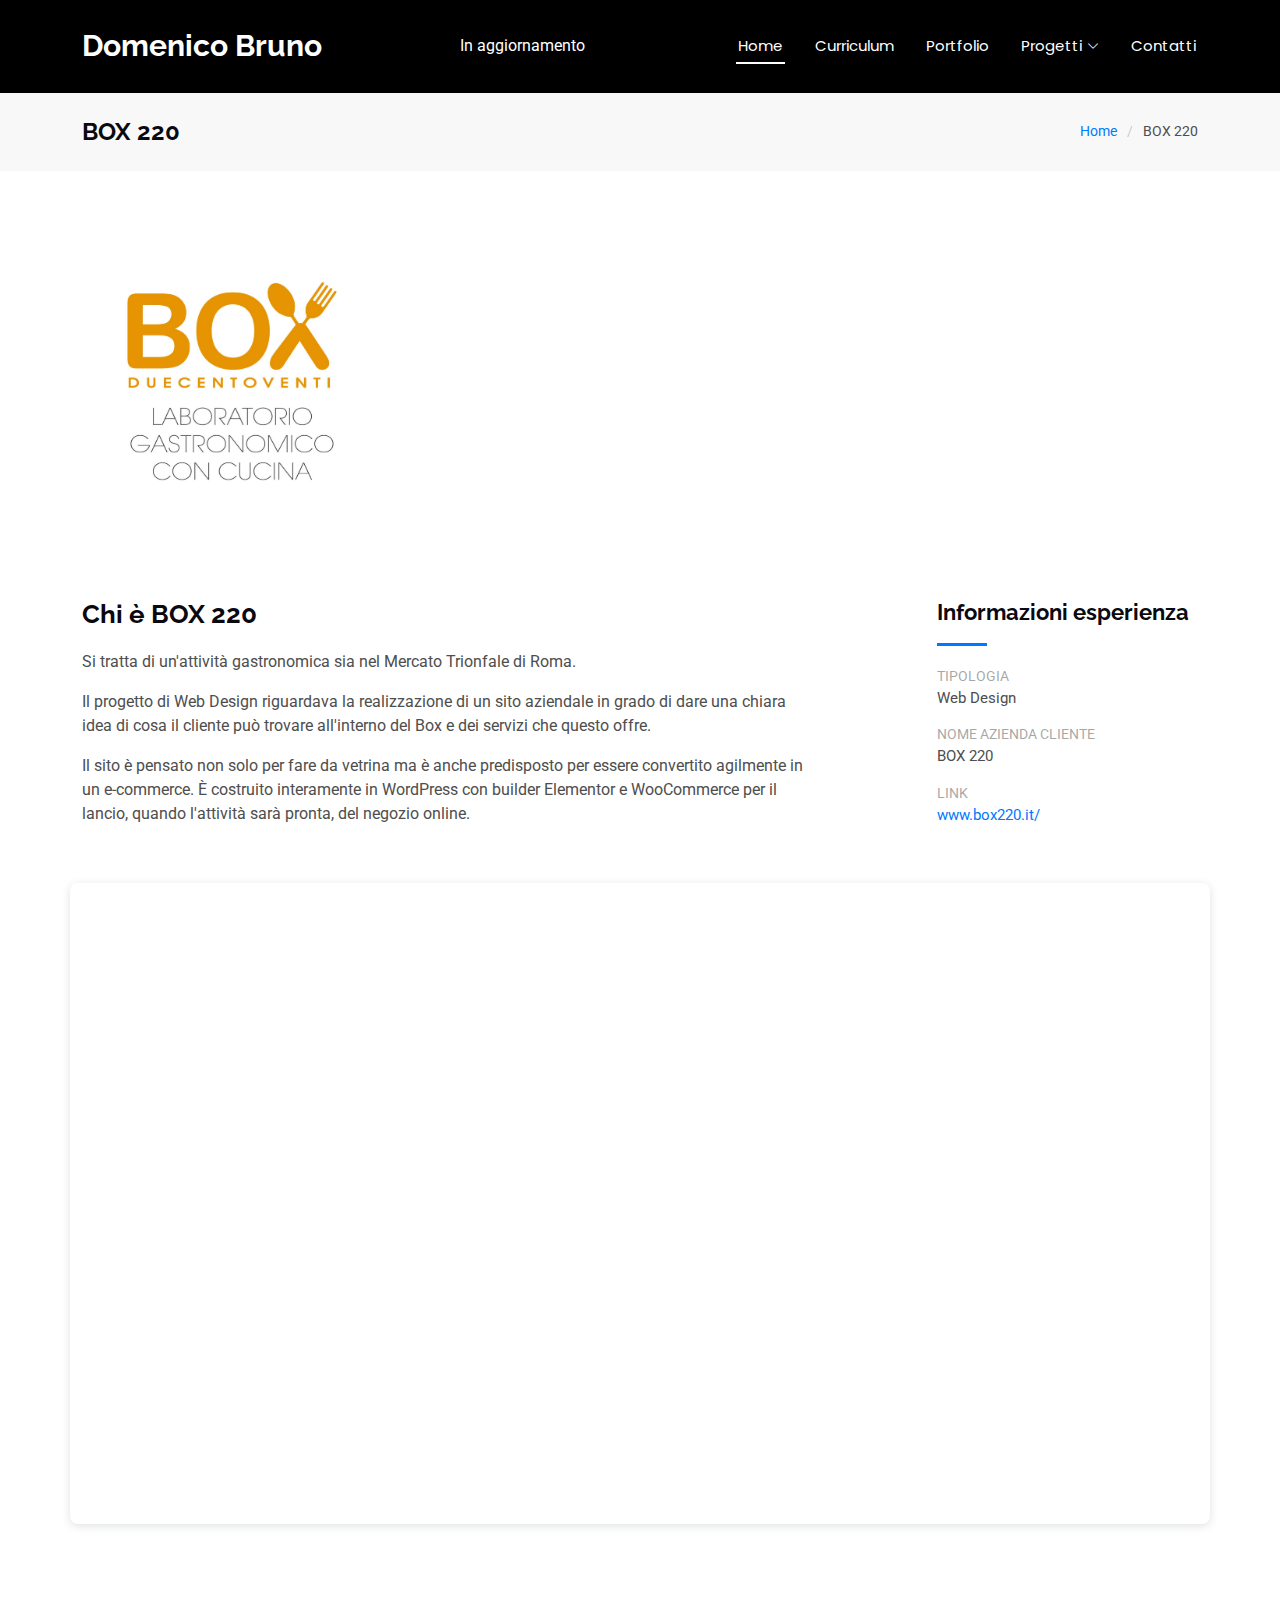
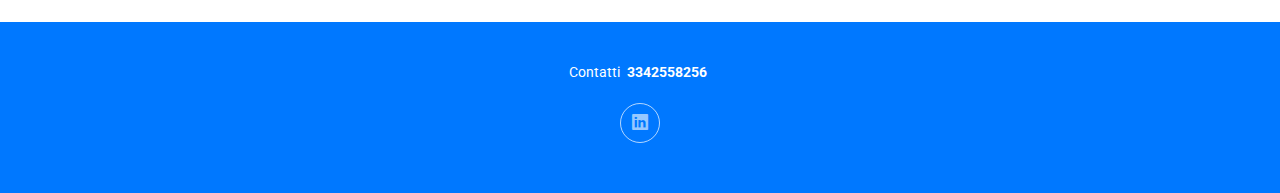
<file: box220_details.html>
<!DOCTYPE html>
<html lang="en">

<head>
  <meta charset="utf-8">
  <meta content="width=device-width, initial-scale=1.0" name="viewport">
  <title>Domenico Bruno</title>
  <meta name="description" content="">
  <meta name="keywords" content="">

  <!-- Favicons -->
  <link href="assets/img/favicon.png" rel="icon">
  <link href="assets/img/apple-touch-icon.png" rel="apple-touch-icon">

  <!-- Fonts -->
  <link href="https://fonts.googleapis.com" rel="preconnect">
  <link href="https://fonts.gstatic.com" rel="preconnect" crossorigin>
  <link href="https://fonts.googleapis.com/css2?family=Roboto:ital,wght@0,100;0,300;0,400;0,500;0,700;0,900;1,100;1,300;1,400;1,500;1,700;1,900&family=Poppins:ital,wght@0,100;0,200;0,300;0,400;0,500;0,600;0,700;0,800;0,900;1,100;1,200;1,300;1,400;1,500;1,600;1,700;1,800;1,900&family=Raleway:ital,wght@0,100;0,200;0,300;0,400;0,500;0,600;0,700;0,800;0,900;1,100;1,200;1,300;1,400;1,500;1,600;1,700;1,800;1,900&display=swap" rel="stylesheet">

  <!-- Vendor CSS Files -->
  <link href="assets/vendor/bootstrap/css/bootstrap.min.css" rel="stylesheet">
  <link href="assets/vendor/bootstrap-icons/bootstrap-icons.css" rel="stylesheet">
  <link href="assets/vendor/aos/aos.css" rel="stylesheet">
  <link href="assets/vendor/glightbox/css/glightbox.min.css" rel="stylesheet">
  <link href="assets/vendor/swiper/swiper-bundle.min.css" rel="stylesheet">

  <!-- File CSS -->
  <link href="assets/css/main.css" rel="stylesheet">

  <!-- =======================================================
  * Template Name: DevFolio
  * Template URL: https://bootstrapmade.com/devfolio-bootstrap-portfolio-html-template/
  * Updated: Aug 07 2024 with Bootstrap v5.3.3
  * Author: BootstrapMade.com
  * License: https://bootstrapmade.com/license/
  ======================================================== -->
</head>

<body class="index-page">

  <header id="header" class="header d-flex align-items-center sticky-top">
    <div class="container-fluid container-xl position-relative d-flex align-items-center justify-content-between">

      <a href="index.html" class="logo d-flex align-items-center">
        <!-- Uncomment the line below if you also wish to use an image logo -->
        <!-- <img src="assets/img/logo.png" alt=""> -->
        <h1 class="sitename">Domenico Bruno</h1>
      </a>
In aggiornamento
      <nav id="navmenu" class="navmenu">
        <ul>
          <li><a href="index.html" class="active">Home<br></a></li>
          <li><a href="#about">Curriculum</a></li>
          <li><a href="#portfolio">Portfolio</a></li>
          <li class="dropdown"><a href="#"><span>Progetti</span> <i class="bi bi-chevron-down toggle-dropdown"></i></a>
            <ul>
              <li class="dropdown"><a href="#"><span>Digital Marketing</span> <i class="bi bi-chevron-down toggle-dropdown"></i></a>
                <ul>
                  <li><a href="CDJ_details.html">Centro Degradé Joelle</a></li>
                  <li><a href="nove_details.html">NOVE</a></li>
                  <li><a href="adv_details.html">ADV Comunicazione</a></li>
                  <li><a href="#">Roberto Botticelli</a></li>
                  <li><a href="#">Zoe Microfestival</a></li>
                  <li><a href="db_details.html">DB Consulting</a></li>
                </ul>
              </li>
              <li class="dropdown"><a href="#"><span>Social Media Management</span> <i class="bi bi-chevron-down toggle-dropdown"></i></a>
                <ul>
                  <li><a href="57PesaroFF_details.html">57° Pesaro Film Festival</a></li>
                </ul>
              <li class="dropdown"><a href="#"><span>Comunicazione Sociale</span> <i class="bi bi-chevron-down toggle-dropdown"></i></a>
                <ul>
                  <li><a href="gioco_details.html">Il gioco non vale la candela</a></li>
                </ul>
              <li><a href="#">Proposta imprenditoriale</a></li>
            </ul>
          </li>
          <li><a href="#contatti">Contatti</a></li>
        </ul>
        <i class="mobile-nav-toggle d-xl-none bi bi-list"></i>
      </nav>

    </div>
  </header>

  <main class="main">

    <!-- Page Title -->
    <div class="page-title" data-aos="fade">
      <div class="container d-lg-flex justify-content-between align-items-center">
        <h1 class="mb-2 mb-lg-0">BOX 220</h1>
        <nav class="breadcrumbs">
          <ol>
            <li><a href="index.html">Home</a></li>
            <li class="current">BOX 220</li>
          </ol>
        </nav>
      </div>
    </div><!-- End Page Title -->

    <!-- Portfolio Details Section -->
    <section id="portfolio-details" class="portfolio-details section">

      <div class="container" data-aos="fade-up">

        <div class="portfolio-details-slider swiper init-swiper">
          <script type="application/json" class="swiper-config">
            {
              "loop": true,
              "speed": 600,
              "autoplay": {
                "delay": 5000
              },
              "slidesPerView": "auto",
              "navigation": {
                "nextEl": ".swiper-button-next",
                "prevEl": ".swiper-button-prev"
              },
              "pagination": {
                "el": ".swiper-pagination",
                "type": "bullets",
                "clickable": true
              }
            }
          </script>
          <img class="img_portfolio" src="assets\img\box220.jpg" alt="">
          <div class="swiper-pagination"></div>
        </div>

        <div class="row justify-content-between gy-4 mt-4">

          <div class="col-lg-8" data-aos="fade-up">
            <div class="portfolio-description">
              <h2>Chi è BOX 220</h2>
              <p>
                Si tratta di un'attività gastronomica sia nel Mercato Trionfale di Roma.
              </p>
              <p>
                Il progetto di Web Design riguardava la realizzazione di un sito aziendale in grado di dare una chiara idea di cosa il cliente può trovare all'interno del Box e dei servizi che questo offre. 
              </p>
              <p>
                Il sito è pensato non solo per fare da vetrina ma è anche predisposto per essere convertito agilmente in un e-commerce. È costruito interamente in WordPress con builder Elementor e WooCommerce per il lancio, quando l'attività sarà pronta, del negozio online.     </p>
            </div>
          </div>

          <div class="col-lg-3" data-aos="fade-up" data-aos-delay="100">
            <div class="portfolio-info">
              <h3>Informazioni esperienza</h3>
              <ul>
                <li><strong>Tipologia</strong> Web Design</li>
                <li><strong>Nome azienda cliente</strong> BOX 220</li>
                <li><strong>Link</strong> <a href="https://www.box220.it/">www.box220.it/</a></li>
              </ul>
            </div>
          </div>
          <div style="position: relative; width: 100%; height: 0; padding-top: 56.2225%;
 padding-bottom: 0; box-shadow: 0 2px 8px 0 rgba(63,69,81,0.16); margin-top: 1.6em; margin-bottom: 0.9em; overflow: hidden;
 border-radius: 8px; will-change: transform;">
  <iframe loading="lazy" style="position: absolute; width: 100%; height: 100%; top: 0; left: 0; border: none; padding: 0;margin: 0;"
    src="https://www.canva.com/design/DAGZAgJct4g/i4kSu9QqeD8zXvRAgC_0OA/view?embed" allowfullscreen="allowfullscreen" allow="fullscreen">
  </iframe>
</div>
<a href="https:&#x2F;&#x2F;www.canva.com&#x2F;design&#x2F;DAGZAgJct4g&#x2F;i4kSu9QqeD8zXvRAgC_0OA&#x2F;view?utm_content=DAGZAgJct4g&amp;utm_campaign=designshare&amp;utm_medium=embeds&amp;utm_source=link" target="_blank" rel="noopener"></a>
        </div>

      </div>

    </section><!-- /Portfolio Details Section -->

  </main>

  <footer id="footer" class="footer accent-background">

    <div class="container">
      <div class="copyright text-center ">
        <p><span>Contatti</span> <strong class="px-1 sitename">3342558256</strong></p>
      </div>
      <div class="social-links d-flex justify-content-center">
        <a href="https://www.linkedin.com/in/dombruno/"><i class="bi bi-linkedin"></i></a>
      </div>
      <div class="credits">
        <!-- All the links in the footer should remain intact. -->
        <!-- You can delete the links only if you've purchased the pro version. -->
        <!-- Licensing information: https://bootstrapmade.com/license/ -->
        <!-- Purchase the pro version with working PHP/AJAX contact form: [buy-url] -->
      </div>
    </div>

  </footer>

  <!-- Scroll Top -->
  <a href="#" id="scroll-top" class="scroll-top d-flex align-items-center justify-content-center"><i class="bi bi-arrow-up-short"></i></a>

  <!-- Preloader -->
  <div id="preloader"></div>

  <!-- Vendor JS Files -->
  <script src="assets/vendor/bootstrap/js/bootstrap.bundle.min.js"></script>
  <script src="assets/vendor/php-email-form/validate.js"></script>
  <script src="assets/vendor/aos/aos.js"></script>
  <script src="assets/vendor/typed.js/typed.umd.js"></script>
  <script src="assets/vendor/waypoints/noframework.waypoints.js"></script>
  <script src="assets/vendor/purecounter/purecounter_vanilla.js"></script>
  <script src="assets/vendor/glightbox/js/glightbox.min.js"></script>
  <script src="assets/vendor/imagesloaded/imagesloaded.pkgd.min.js"></script>
  <script src="assets/vendor/isotope-layout/isotope.pkgd.min.js"></script>
  <script src="assets/vendor/swiper/swiper-bundle.min.js"></script>

  <!-- Main JS File -->
  <script src="assets/js/main.js"></script>

</body>

</html>
</file>
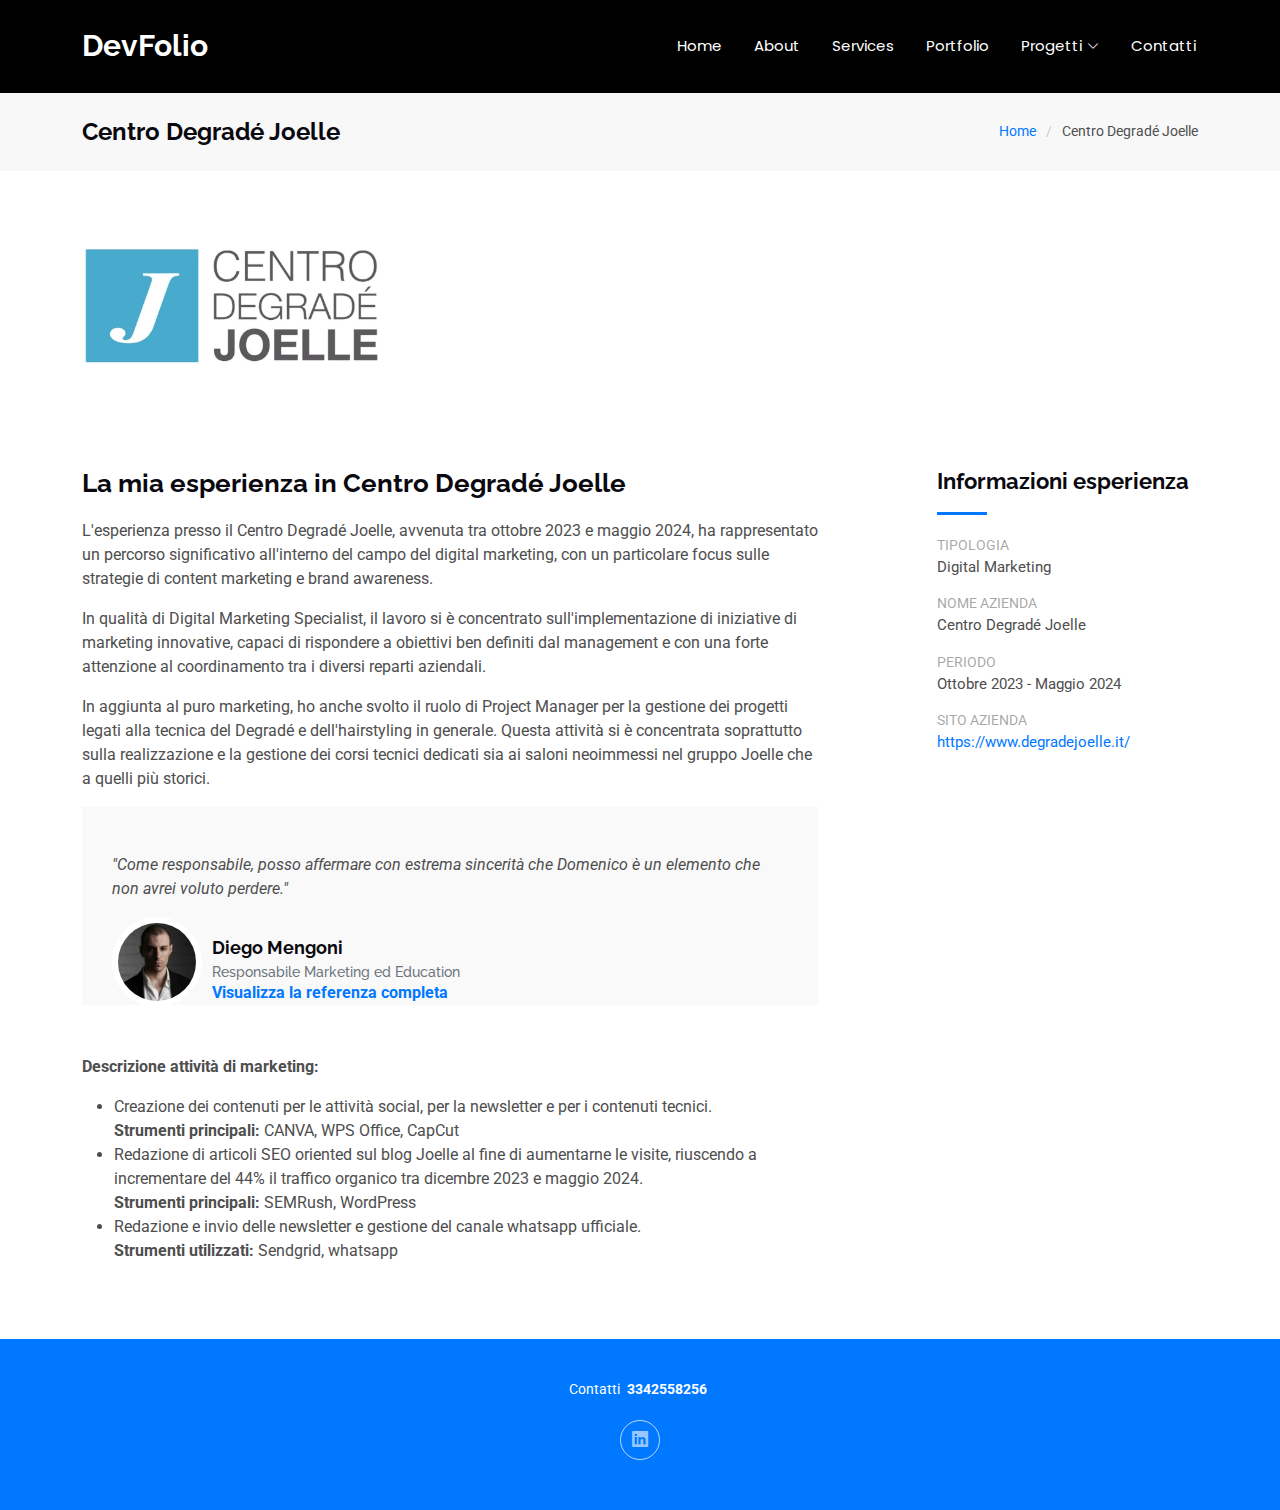
<file: CDJ_details.html>
<!DOCTYPE html>
<html lang="en">

<head>
  <meta charset="utf-8">
  <meta content="width=device-width, initial-scale=1.0" name="viewport">
  <title>CDJ</title>
  <meta name="description" content="">
  <meta name="keywords" content="">

  <!-- Favicons -->
  <link href="assets/img/favicon.png" rel="icon">
  <link href="assets/img/apple-touch-icon.png" rel="apple-touch-icon">

  <!-- Fonts -->
  <link href="https://fonts.googleapis.com" rel="preconnect">
  <link href="https://fonts.gstatic.com" rel="preconnect" crossorigin>
  <link href="https://fonts.googleapis.com/css2?family=Roboto:ital,wght@0,100;0,300;0,400;0,500;0,700;0,900;1,100;1,300;1,400;1,500;1,700;1,900&family=Poppins:ital,wght@0,100;0,200;0,300;0,400;0,500;0,600;0,700;0,800;0,900;1,100;1,200;1,300;1,400;1,500;1,600;1,700;1,800;1,900&family=Raleway:ital,wght@0,100;0,200;0,300;0,400;0,500;0,600;0,700;0,800;0,900;1,100;1,200;1,300;1,400;1,500;1,600;1,700;1,800;1,900&display=swap" rel="stylesheet">

  <!-- Vendor CSS Files -->
  <link href="assets/vendor/bootstrap/css/bootstrap.min.css" rel="stylesheet">
  <link href="assets/vendor/bootstrap-icons/bootstrap-icons.css" rel="stylesheet">
  <link href="assets/vendor/aos/aos.css" rel="stylesheet">
  <link href="assets/vendor/glightbox/css/glightbox.min.css" rel="stylesheet">
  <link href="assets/vendor/swiper/swiper-bundle.min.css" rel="stylesheet">

  <!-- Main CSS File -->
  <link href="assets/css/main.css" rel="stylesheet">

  <!-- =======================================================
  * Template Name: DevFolio
  * Template URL: https://bootstrapmade.com/devfolio-bootstrap-portfolio-html-template/
  * Updated: Aug 07 2024 with Bootstrap v5.3.3
  * Author: BootstrapMade.com
  * License: https://bootstrapmade.com/license/
  ======================================================== -->
</head>

<body class="portfolio-details-page">

  <header id="header" class="header d-flex align-items-center sticky-top">
    <div class="container-fluid container-xl position-relative d-flex align-items-center justify-content-between">

      <a href="index.html" class="logo d-flex align-items-center">
        <!-- Uncomment the line below if you also wish to use an image logo -->
        <!-- <img src="assets/img/logo.png" alt=""> -->
        <h1 class="sitename">DevFolio</h1>
      </a>

      <nav id="navmenu" class="navmenu">
        <ul>
          <li><a href="index.html">Home<br></a></li>
          <li><a href="#about">About</a></li>
          <li><a href="#services">Services</a></li>
          <li><a href="#portfolio">Portfolio</a></li>
          <li class="dropdown"><a href="#"><span>Progetti</span> <i class="bi bi-chevron-down toggle-dropdown"></i></a>
            <ul>
              <li class="dropdown"><a href="#"><span>Digital Marketing</span> <i class="bi bi-chevron-down toggle-dropdown"></i></a>
                <ul>
                  <li><a href="CDJ_details.html">Centro Degradé Joelle</a></li>
                  <li><a href="nove_details.html">NOVE</a></li>
                  <li><a href="adv_details.html">ADV Comunicazione</a></li>
                  <li><a href="#">Roberto Botticelli</a></li>
                  <li><a href="#">Zoe Microfestival</a></li>
                </ul>
              </li>
              <li><a href="#">Social Media Management</a></li>
              <li><a href="#">Comunicazione Sociale</a></li>
              <li><a href="#">Proposta imprenditoriale</a></li>
            </ul>
          </li>
          <li><a href="#contatti">Contatti</a></li>
        </ul>
        <i class="mobile-nav-toggle d-xl-none bi bi-list"></i>
      </nav>

    </div>
  </header>

  <main class="main">

    <!-- Page Title -->
    <div class="page-title" data-aos="fade">
      <div class="container d-lg-flex justify-content-between align-items-center">
        <h1 class="mb-2 mb-lg-0">Centro Degradé Joelle</h1>
        <nav class="breadcrumbs">
          <ol>
            <li><a href="index.html">Home</a></li>
            <li class="current">Centro Degradé Joelle</li>
          </ol>
        </nav>
      </div>
    </div><!-- End Page Title -->

    <!-- Portfolio Details Section -->
    <section id="portfolio-details" class="portfolio-details section">

      <div class="container" data-aos="fade-up">

        <div class="portfolio-details-slider swiper init-swiper">
          <script type="application/json" class="swiper-config">
            {
              "loop": true,
              "speed": 600,
              "autoplay": {
                "delay": 5000
              },
              "slidesPerView": "auto",
              "navigation": {
                "nextEl": ".swiper-button-next",
                "prevEl": ".swiper-button-prev"
              },
              "pagination": {
                "el": ".swiper-pagination",
                "type": "bullets",
                "clickable": true
              }
            }
          </script>
          <img class="img_portfolio" src="assets\img\CDJ_big.jpg" alt="">
          <div class="swiper-pagination"></div>
        </div>

        <div class="row justify-content-between gy-4 mt-4">

          <div class="col-lg-8" data-aos="fade-up">
            <div class="portfolio-description">
              <h2>La mia esperienza in Centro Degradé Joelle</h2>
              <p>
                L'esperienza presso il Centro Degradé Joelle, avvenuta tra ottobre 2023 e maggio 2024, ha rappresentato un percorso significativo all'interno del campo del digital marketing, con un particolare focus sulle strategie di content marketing e brand awareness.
              </p>
              <p>
                In qualità di Digital Marketing Specialist, il lavoro si è concentrato sull'implementazione di iniziative di marketing innovative, capaci di rispondere a obiettivi ben definiti dal management e con una forte attenzione al coordinamento tra i diversi reparti aziendali.
              </p>
              <p>
                In aggiunta al puro marketing, ho anche svolto il ruolo di Project Manager per la gestione dei progetti legati alla tecnica del Degradé e dell'hairstyling in generale. Questa attività si è concentrata soprattutto sulla realizzazione e la gestione dei corsi tecnici dedicati sia ai saloni neoimmessi nel gruppo Joelle che a quelli più storici.     </p>

              <div class="testimonial-item">
                <p>
                  <p>"Come responsabile, posso affermare con estrema sincerità che Domenico è un elemento che non avrei voluto perdere."</p>
                </p>
                <div>
                  <img src="assets/img/testimonials/DiegoMengoni.jfif" class="testimonial-img" alt="">
                  <h3>Diego Mengoni</h3>
                  <h4>Responsabile Marketing ed Education</h4>
                  <strong><a href="https://drive.google.com/file/d/1ITxcRiAm86Oh3ycMqjWdD_xz1v3x4ID9/view">Visualizza la referenza completa</a></strong>
                </div>
              </div>
              <p>
                <strong>Descrizione attività di marketing:</strong>
                <ul>
                  <li>Creazione dei contenuti per le attività social, per la newsletter e per i contenuti tecnici. <br><strong>Strumenti principali:</strong> CANVA, WPS Office, CapCut</li>
                  <li>Redazione di articoli SEO oriented sul blog Joelle al fine di aumentarne le visite, riuscendo a incrementare del 44% il traffico organico tra dicembre 2023 e maggio 2024. <br><strong>Strumenti principali:</strong> SEMRush, WordPress</li>
                  <li>Redazione e invio delle newsletter e gestione del canale whatsapp ufficiale. <br><strong>Strumenti utilizzati:</strong> Sendgrid, whatsapp</li>
                </ul>
              </p>
            </div>
          </div>

          <div class="col-lg-3" data-aos="fade-up" data-aos-delay="100">
            <div class="portfolio-info">
              <h3>Informazioni esperienza</h3>
              <ul>
                <li><strong>Tipologia</strong> Digital Marketing</li>
                <li><strong>Nome azienda</strong> Centro Degradé Joelle</li>
                <li><strong>Periodo</strong> Ottobre 2023 - Maggio 2024</li>
                <li><strong>Sito azienda</strong> <a href="https://www.degradejoelle.it/">https://www.degradejoelle.it/</a></li>
              </ul>
            </div>
          </div>

        </div>

      </div>

    </section><!-- /Portfolio Details Section -->

  </main>

  <footer id="footer" class="footer accent-background">

    <div class="container">
      <div class="copyright text-center ">
        <p><span>Contatti</span> <strong class="px-1 sitename">3342558256</strong></p>
      </div>
      <div class="social-links d-flex justify-content-center">
        <a href="https://www.linkedin.com/in/dombruno/"><i class="bi bi-linkedin"></i></a>
      </div>
      <div class="credits">
        <!-- All the links in the footer should remain intact. -->
        <!-- You can delete the links only if you've purchased the pro version. -->
        <!-- Licensing information: https://bootstrapmade.com/license/ -->
        <!-- Purchase the pro version with working PHP/AJAX contact form: [buy-url] -->
      </div>
    </div>

  </footer>

  <!-- Scroll Top -->
  <a href="#" id="scroll-top" class="scroll-top d-flex align-items-center justify-content-center"><i class="bi bi-arrow-up-short"></i></a>

  <!-- Preloader -->
  <div id="preloader"></div>

  <!-- Vendor JS Files -->
  <script src="assets/vendor/bootstrap/js/bootstrap.bundle.min.js"></script>
  <script src="assets/vendor/php-email-form/validate.js"></script>
  <script src="assets/vendor/aos/aos.js"></script>
  <script src="assets/vendor/typed.js/typed.umd.js"></script>
  <script src="assets/vendor/waypoints/noframework.waypoints.js"></script>
  <script src="assets/vendor/purecounter/purecounter_vanilla.js"></script>
  <script src="assets/vendor/glightbox/js/glightbox.min.js"></script>
  <script src="assets/vendor/imagesloaded/imagesloaded.pkgd.min.js"></script>
  <script src="assets/vendor/isotope-layout/isotope.pkgd.min.js"></script>
  <script src="assets/vendor/swiper/swiper-bundle.min.js"></script>

  <!-- Main JS File -->
  <script src="assets/js/main.js"></script>

</body>

</html>
</file>
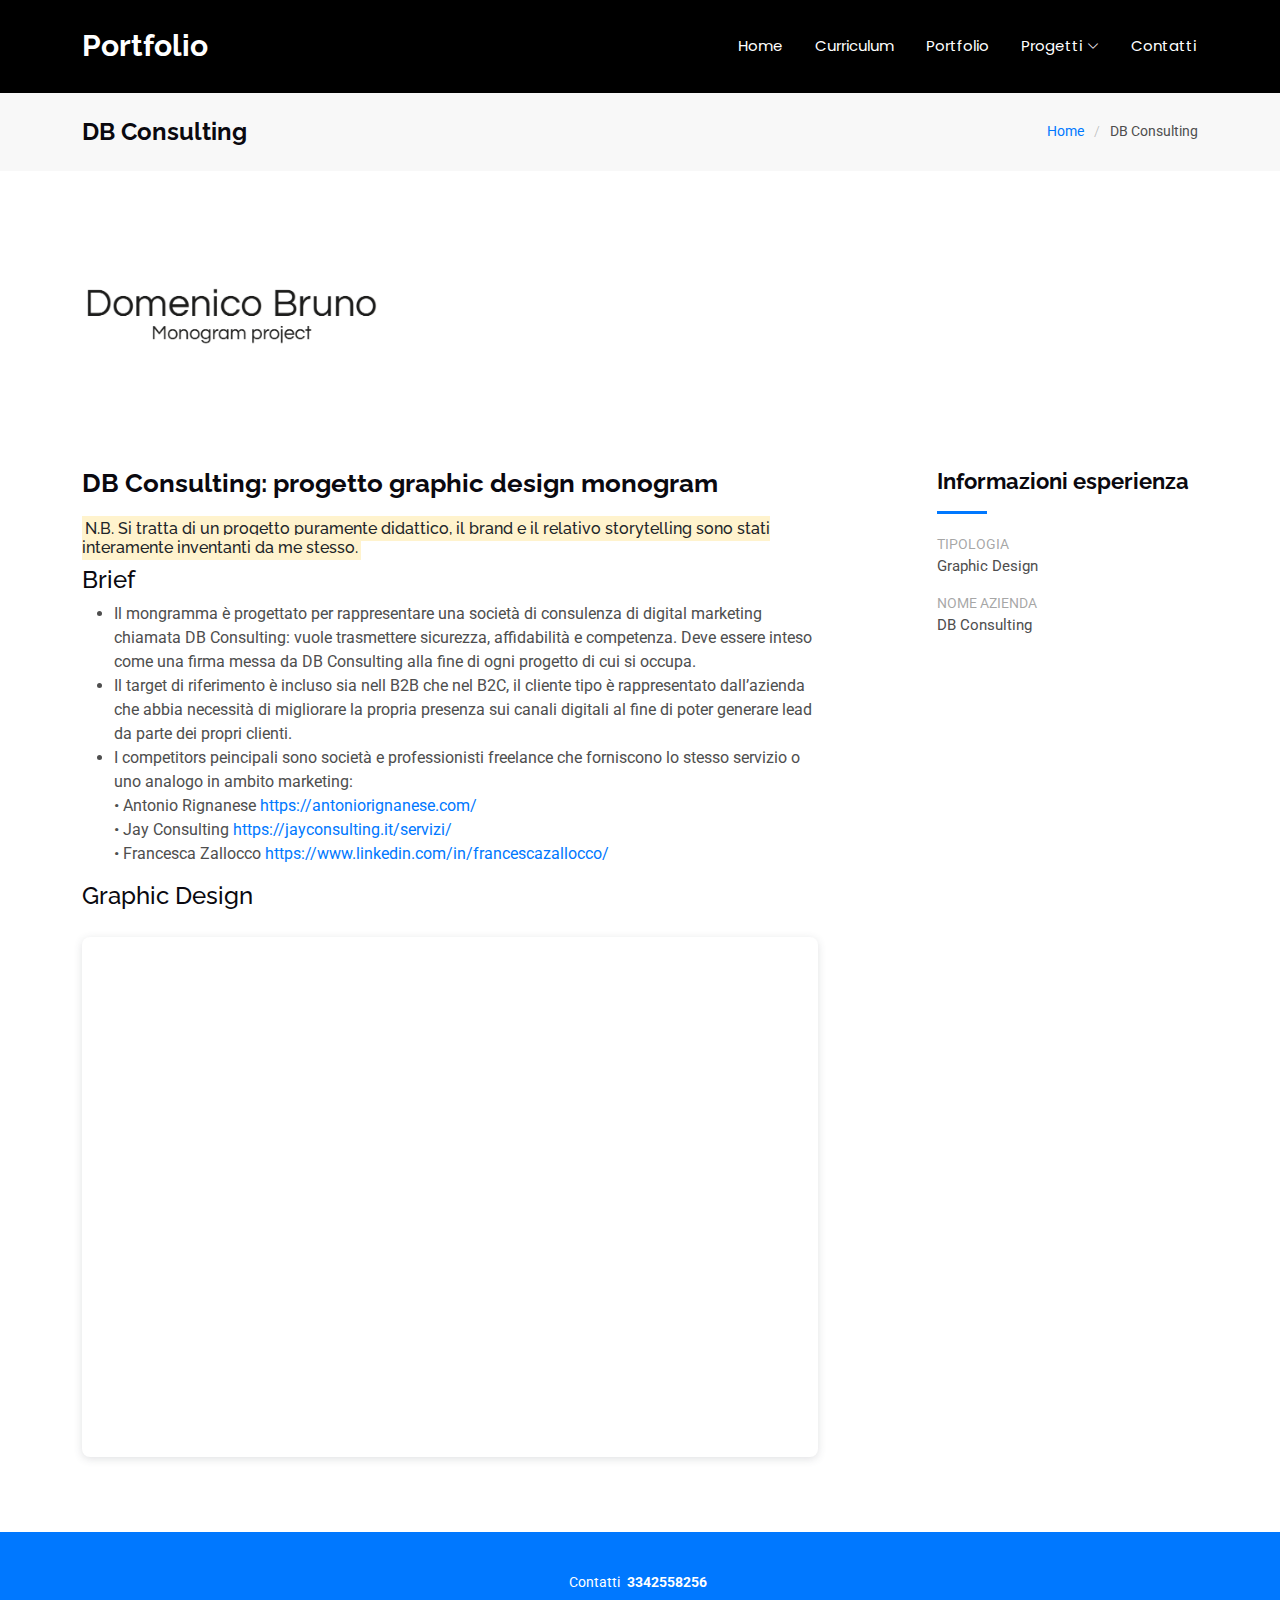
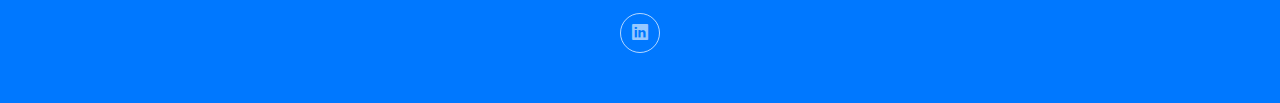
<file: db_details.html>
<!DOCTYPE html>
<html lang="en">

<head>
  <meta charset="utf-8">
  <meta content="width=device-width, initial-scale=1.0" name="viewport">
  <title>DB Consulting</title>
  <meta name="description" content="">
  <meta name="keywords" content="">

  <!-- Favicons -->
  <link href="assets/img/favicon.png" rel="icon">
  <link href="assets/img/apple-touch-icon.png" rel="apple-touch-icon">

  <!-- Fonts -->
  <link href="https://fonts.googleapis.com" rel="preconnect">
  <link href="https://fonts.gstatic.com" rel="preconnect" crossorigin>
  <link href="https://fonts.googleapis.com/css2?family=Roboto:ital,wght@0,100;0,300;0,400;0,500;0,700;0,900;1,100;1,300;1,400;1,500;1,700;1,900&family=Poppins:ital,wght@0,100;0,200;0,300;0,400;0,500;0,600;0,700;0,800;0,900;1,100;1,200;1,300;1,400;1,500;1,600;1,700;1,800;1,900&family=Raleway:ital,wght@0,100;0,200;0,300;0,400;0,500;0,600;0,700;0,800;0,900;1,100;1,200;1,300;1,400;1,500;1,600;1,700;1,800;1,900&display=swap" rel="stylesheet">

  <!-- Vendor CSS Files -->
  <link href="assets/vendor/bootstrap/css/bootstrap.min.css" rel="stylesheet">
  <link href="assets/vendor/bootstrap-icons/bootstrap-icons.css" rel="stylesheet">
  <link href="assets/vendor/aos/aos.css" rel="stylesheet">
  <link href="assets/vendor/glightbox/css/glightbox.min.css" rel="stylesheet">
  <link href="assets/vendor/swiper/swiper-bundle.min.css" rel="stylesheet">

  <!-- Main CSS File -->
  <link href="assets/css/main.css" rel="stylesheet">

  <!-- =======================================================
  * Template Name: DevFolio
  * Template URL: https://bootstrapmade.com/devfolio-bootstrap-portfolio-html-template/
  * Updated: Aug 07 2024 with Bootstrap v5.3.3
  * Author: BootstrapMade.com
  * License: https://bootstrapmade.com/license/
  ======================================================== -->
</head>

<body class="portfolio-details-page">

  <header id="header" class="header d-flex align-items-center sticky-top">
    <div class="container-fluid container-xl position-relative d-flex align-items-center justify-content-between">

      <a href="index.html" class="logo d-flex align-items-center">
        <!-- Uncomment the line below if you also wish to use an image logo -->
        <!-- <img src="assets/img/logo.png" alt=""> -->
        <h1 class="sitename">Portfolio</h1>
      </a>

      <nav id="navmenu" class="navmenu">
        <ul>
          <li><a href="index.html">Home<br></a></li>
          <li><a href="index.html#about">Curriculum</a></li>
          <li><a href="#portfolio">Portfolio</a></li>
          <li class="dropdown"><a href="#"><span>Progetti</span> <i class="bi bi-chevron-down toggle-dropdown"></i></a>
            <ul>
              <li class="dropdown"><a href="#"><span>Digital Marketing</span> <i class="bi bi-chevron-down toggle-dropdown"></i></a>
                <ul>
                  <li><a href="CDJ_details.html">Centro Degradé Joelle</a></li>
                  <li><a href="nove_details.html">NOVE</a></li>
                  <li><a href="adv_details.html">ADV Comunicazione</a></li>
                  <li><a href="#">Roberto Botticelli</a></li>
                  <li><a href="#">Zoe Microfestival</a></li>
                  <li><a href="db_details.html">DB Consulting</a></li>
                </ul>
              </li>
              <li><a href="#">Social Media Management</a></li>
              <li><a href="#">Comunicazione Sociale</a></li>
              <li><a href="#">Proposta imprenditoriale</a></li>
            </ul>
          </li>
          <li><a href="#contatti">Contatti</a></li>
        </ul>
        <i class="mobile-nav-toggle d-xl-none bi bi-list"></i>
      </nav>

    </div>
  </header>

  <main class="main">

    <!-- Page Title -->
    <div class="page-title" data-aos="fade">
      <div class="container d-lg-flex justify-content-between align-items-center">
        <h1 class="mb-2 mb-lg-0">DB Consulting</h1>
        <nav class="breadcrumbs">
          <ol>
            <li><a href="index.html">Home</a></li>
            <li class="current">DB Consulting</li>
          </ol>
        </nav>
      </div>
    </div><!-- End Page Title -->

    <!-- Portfolio Details Section -->
    <section id="portfolio-details" class="portfolio-details section">

      <div class="container" data-aos="fade-up">

        <div class="portfolio-details-slider swiper init-swiper">
          <script type="application/json" class="swiper-config">
            {
              "loop": true,
              "speed": 600,
              "autoplay": {
                "delay": 5000
              },
              "slidesPerView": "auto",
              "navigation": {
                "nextEl": ".swiper-button-next",
                "prevEl": ".swiper-button-prev"
              },
              "pagination": {
                "el": ".swiper-pagination",
                "type": "bullets",
                "clickable": true
              }
            }
          </script>
          <img class="img_portfolio" src="assets\img\portfolio\copertina.png" alt="">
          <div class="swiper-pagination"></div>
        </div>

        <div class="row justify-content-between gy-4 mt-4">

          <div class="col-lg-8" data-aos="fade-up">
            <div class="portfolio-description">
              <h2>DB Consulting: progetto graphic design monogram</h2>
              <h6><mark>N.B. Si tratta di un progetto puramente didattico, il brand e il relativo storytelling sono stati interamente inventanti da me stesso.</mark></h6>
              <h4>Brief</h4>
              <ul>
                <li> Il mongramma è progettato per rappresentare una società di consulenza di digital marketing chiamata DB Consulting: vuole trasmettere sicurezza, affidabilità e competenza. Deve essere inteso come una firma messa da DB Consulting alla fine di ogni progetto di cui si occupa.</li>
                <li> Il target di riferimento è incluso sia nell B2B che nel B2C, il cliente tipo è rappresentato dall’azienda che abbia necessità di migliorare la propria presenza sui canali digitali al fine di poter generare lead da parte dei propri clienti.</li>
                <li> I competitors peincipali sono società e professionisti freelance che forniscono lo stesso servizio o uno analogo in ambito marketing: 
                  <br>
                    • Antonio Rignanese <a href="https://antoniorignanese.com/">https://antoniorignanese.com/</a>
                    <br>
                    • Jay Consulting <a href="https://jayconsulting.it/servizi/">https://jayconsulting.it/servizi/</a>
                    <br>
                    • Francesca Zallocco <a href="https://www.linkedin.com/in/francescazallocco/">https://www.linkedin.com/in/francescazallocco/</a>  
                 </li>
              </ul>
              <h4>Graphic Design</h4>
              <div style="position: relative; width: 100%; height: 0; padding-top: 70.7071%;
 padding-bottom: 0; box-shadow: 0 2px 8px 0 rgba(63,69,81,0.16); margin-top: 1.6em; margin-bottom: 0.9em; overflow: hidden;
 border-radius: 8px; will-change: transform;">
  <iframe loading="lazy" style="position: absolute; width: 100%; height: 100%; top: 0; left: 0; border: none; padding: 0;margin: 0;"
    src="https://www.canva.com/design/DAGTfKumP40/rNmeRI3RD0d7ONjmDk-B7w/view?embed" allowfullscreen="allowfullscreen" allow="fullscreen">
  </iframe>
</div>
           </div>
          </div>

          <div class="col-lg-3" data-aos="fade-up" data-aos-delay="100">
            <div class="portfolio-info">
              <h3>Informazioni esperienza</h3>
              <ul>
                <li><strong>Tipologia</strong> Graphic Design</li>
                <li><strong>Nome azienda</strong> DB Consulting</li>
              </ul>
            </div>
          </div>

        </div>

      </div>

    </section><!-- /Portfolio Details Section -->

  </main>

  <footer id="footer" class="footer accent-background">

    <div class="container">
      <div class="copyright text-center ">
        <p><span>Contatti</span> <strong class="px-1 sitename">3342558256</strong></p>
      </div>
      <div class="social-links d-flex justify-content-center">
        <a href="https://www.linkedin.com/in/dombruno/"><i class="bi bi-linkedin"></i></a>
      </div>
      <div class="credits">
        <!-- All the links in the footer should remain intact. -->
        <!-- You can delete the links only if you've purchased the pro version. -->
        <!-- Licensing information: https://bootstrapmade.com/license/ -->
        <!-- Purchase the pro version with working PHP/AJAX contact form: [buy-url] -->
      </div>
    </div>

  </footer>

  <!-- Scroll Top -->
  <a href="#" id="scroll-top" class="scroll-top d-flex align-items-center justify-content-center"><i class="bi bi-arrow-up-short"></i></a>

  <!-- Preloader -->
  <div id="preloader"></div>

  <!-- Vendor JS Files -->
  <script src="assets/vendor/bootstrap/js/bootstrap.bundle.min.js"></script>
  <script src="assets/vendor/php-email-form/validate.js"></script>
  <script src="assets/vendor/aos/aos.js"></script>
  <script src="assets/vendor/typed.js/typed.umd.js"></script>
  <script src="assets/vendor/waypoints/noframework.waypoints.js"></script>
  <script src="assets/vendor/purecounter/purecounter_vanilla.js"></script>
  <script src="assets/vendor/glightbox/js/glightbox.min.js"></script>
  <script src="assets/vendor/imagesloaded/imagesloaded.pkgd.min.js"></script>
  <script src="assets/vendor/isotope-layout/isotope.pkgd.min.js"></script>
  <script src="assets/vendor/swiper/swiper-bundle.min.js"></script>

  <!-- Main JS File -->
  <script src="assets/js/main.js"></script>

</body>

</html>
</file>
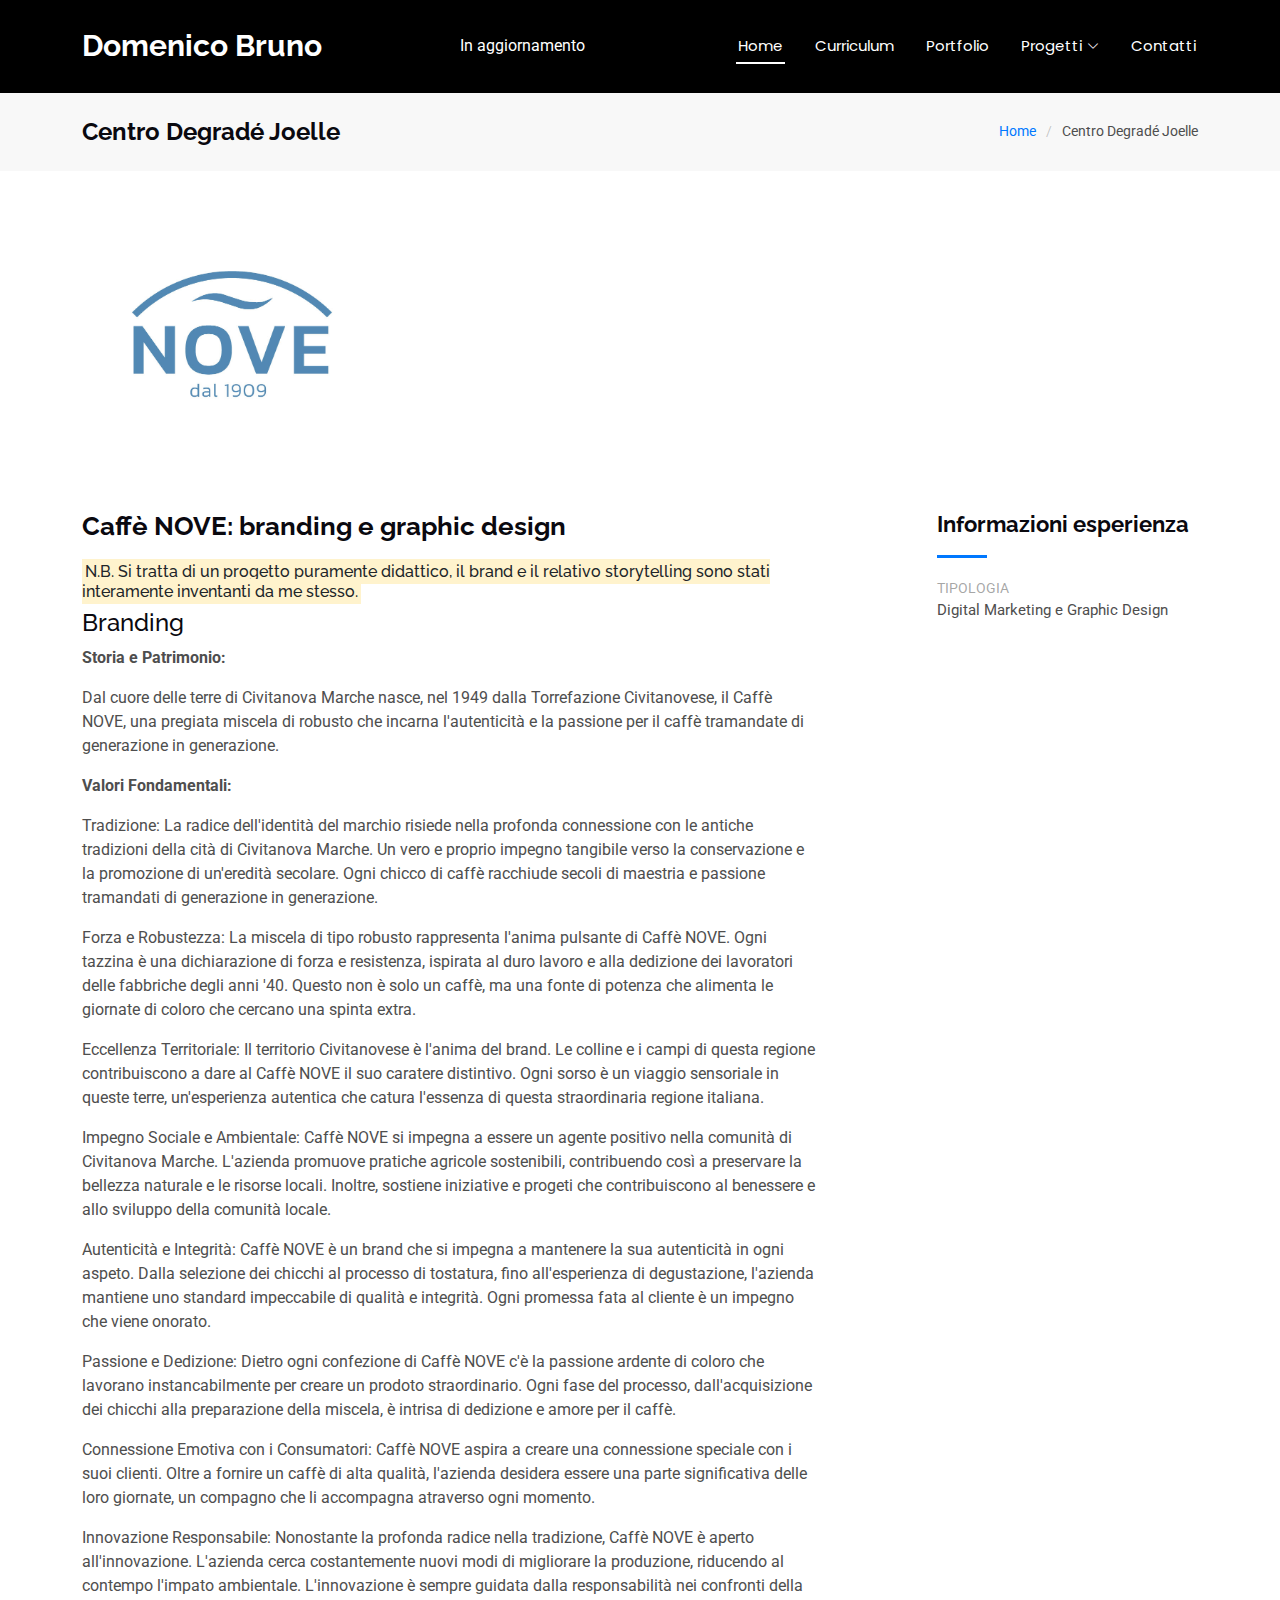
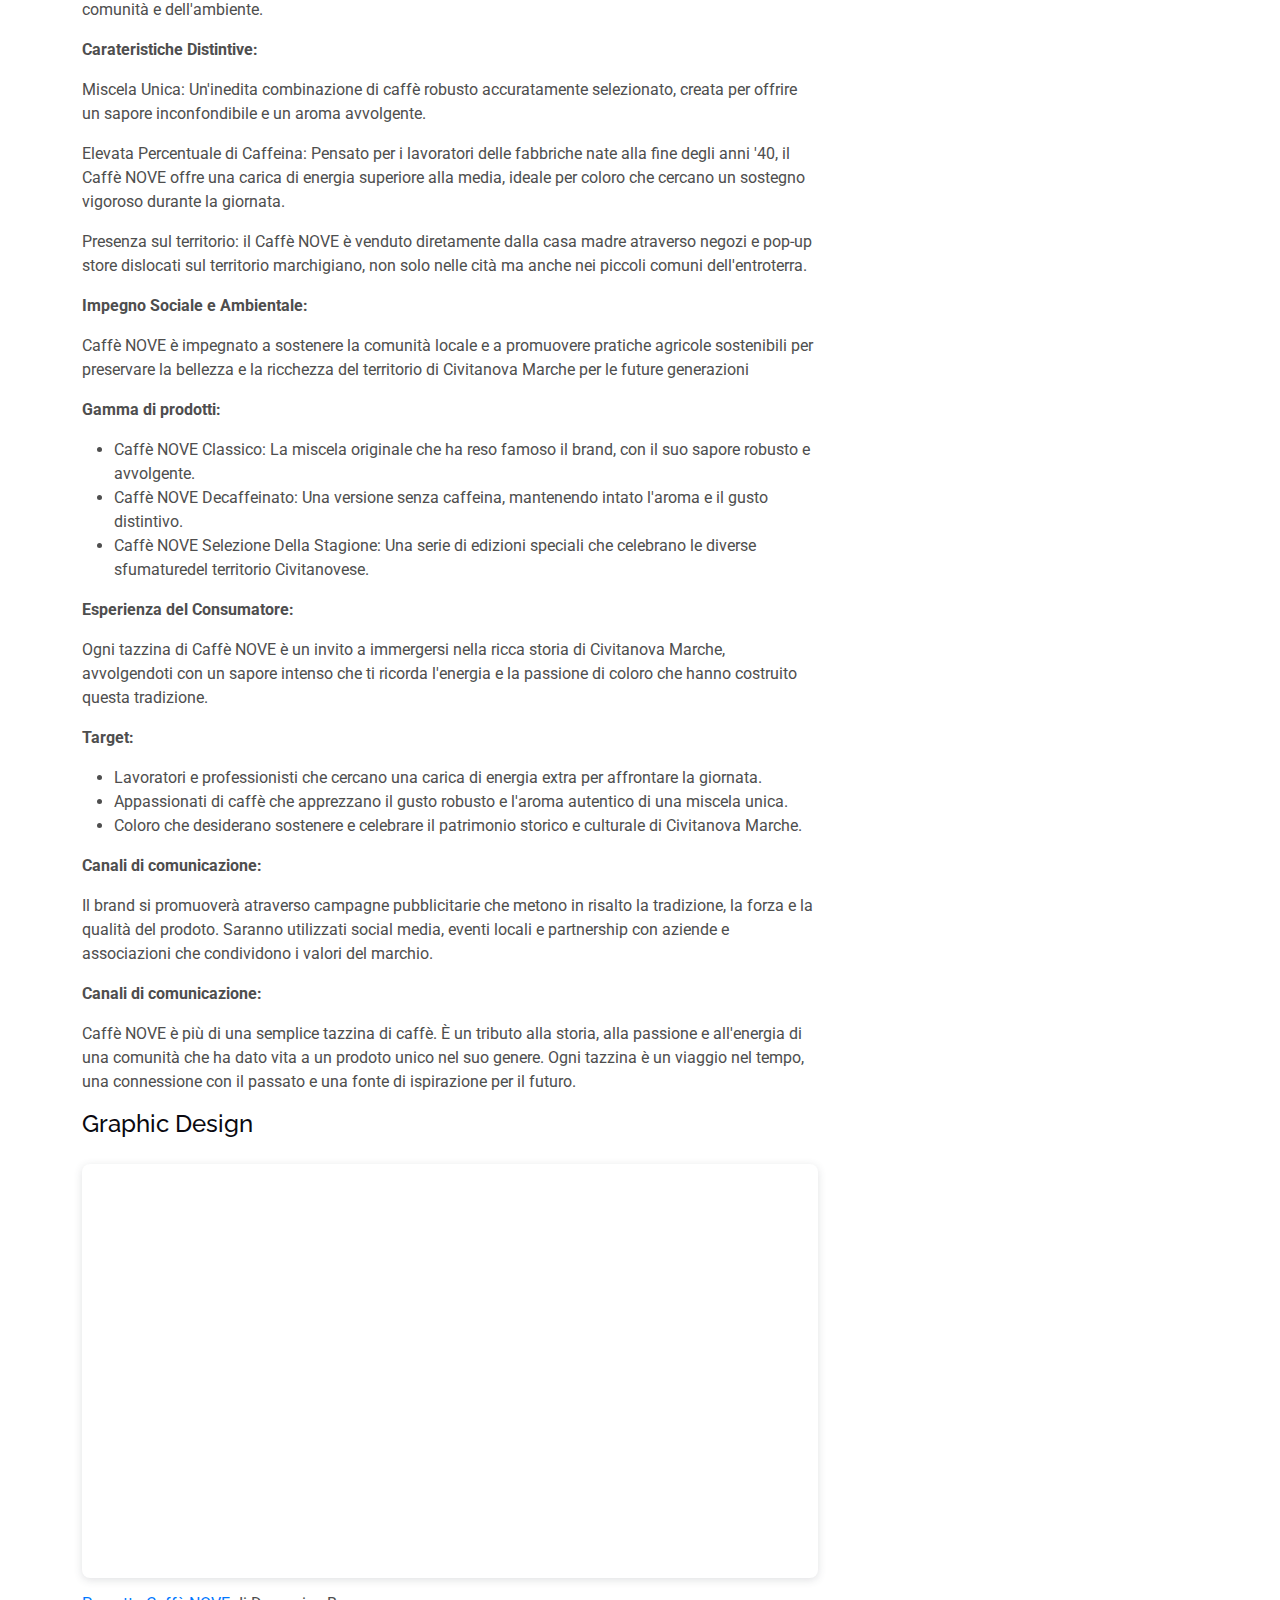
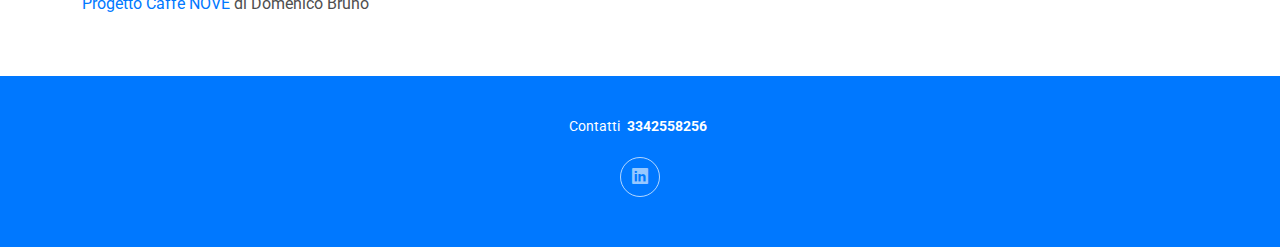
<file: nove_details.html>
<!DOCTYPE html>
<html lang="en">

<head>
  <meta charset="utf-8">
  <meta content="width=device-width, initial-scale=1.0" name="viewport">
  <title>Domenico Bruno</title>
  <meta name="description" content="">
  <meta name="keywords" content="">

  <!-- Favicons -->
  <link href="assets/img/favicon.png" rel="icon">
  <link href="assets/img/apple-touch-icon.png" rel="apple-touch-icon">

  <!-- Fonts -->
  <link href="https://fonts.googleapis.com" rel="preconnect">
  <link href="https://fonts.gstatic.com" rel="preconnect" crossorigin>
  <link href="https://fonts.googleapis.com/css2?family=Roboto:ital,wght@0,100;0,300;0,400;0,500;0,700;0,900;1,100;1,300;1,400;1,500;1,700;1,900&family=Poppins:ital,wght@0,100;0,200;0,300;0,400;0,500;0,600;0,700;0,800;0,900;1,100;1,200;1,300;1,400;1,500;1,600;1,700;1,800;1,900&family=Raleway:ital,wght@0,100;0,200;0,300;0,400;0,500;0,600;0,700;0,800;0,900;1,100;1,200;1,300;1,400;1,500;1,600;1,700;1,800;1,900&display=swap" rel="stylesheet">

  <!-- Vendor CSS Files -->
  <link href="assets/vendor/bootstrap/css/bootstrap.min.css" rel="stylesheet">
  <link href="assets/vendor/bootstrap-icons/bootstrap-icons.css" rel="stylesheet">
  <link href="assets/vendor/aos/aos.css" rel="stylesheet">
  <link href="assets/vendor/glightbox/css/glightbox.min.css" rel="stylesheet">
  <link href="assets/vendor/swiper/swiper-bundle.min.css" rel="stylesheet">

  <!-- File CSS -->
  <link href="assets/css/main.css" rel="stylesheet">

  <!-- =======================================================
  * Template Name: DevFolio
  * Template URL: https://bootstrapmade.com/devfolio-bootstrap-portfolio-html-template/
  * Updated: Aug 07 2024 with Bootstrap v5.3.3
  * Author: BootstrapMade.com
  * License: https://bootstrapmade.com/license/
  ======================================================== -->
</head>

<body class="index-page">

  <header id="header" class="header d-flex align-items-center sticky-top">
    <div class="container-fluid container-xl position-relative d-flex align-items-center justify-content-between">

      <a href="index.html" class="logo d-flex align-items-center">
        <!-- Uncomment the line below if you also wish to use an image logo -->
        <!-- <img src="assets/img/logo.png" alt=""> -->
        <h1 class="sitename">Domenico Bruno</h1>
      </a>
In aggiornamento
      <nav id="navmenu" class="navmenu">
        <ul>
          <li><a href="index.html" class="active">Home<br></a></li>
          <li><a href="#about">Curriculum</a></li>
          <li><a href="#portfolio">Portfolio</a></li>
          <li class="dropdown"><a href="#"><span>Progetti</span> <i class="bi bi-chevron-down toggle-dropdown"></i></a>
            <ul>
              <li class="dropdown"><a href="#"><span>Digital Marketing</span> <i class="bi bi-chevron-down toggle-dropdown"></i></a>
                <ul>
                  <li><a href="CDJ_details.html">Centro Degradé Joelle</a></li>
                  <li><a href="nove_details.html">NOVE</a></li>
                  <li><a href="adv_details.html">ADV Comunicazione</a></li>
                  <li><a href="#">Roberto Botticelli</a></li>
                  <li><a href="#">Zoe Microfestival</a></li>
                  <li><a href="db_details.html">DB Consulting</a></li>
                </ul>
              </li>
              <li class="dropdown"><a href="#"><span>Social Media Management</span> <i class="bi bi-chevron-down toggle-dropdown"></i></a>
                <ul>
                  <li><a href="57PesaroFF_details.html">57° Pesaro Film Festival</a></li>
                </ul>
              <li class="dropdown"><a href="#"><span>Comunicazione Sociale</span> <i class="bi bi-chevron-down toggle-dropdown"></i></a>
                <ul>
                  <li><a href="gioco_details.html">Il gioco non vale la candela</a></li>
                </ul>
              <li><a href="#">Proposta imprenditoriale</a></li>
            </ul>
          </li>
          <li><a href="#contatti">Contatti</a></li>
        </ul>
        <i class="mobile-nav-toggle d-xl-none bi bi-list"></i>
      </nav>

    </div>
  </header>

  <main class="main">

    <!-- Page Title -->
    <div class="page-title" data-aos="fade">
      <div class="container d-lg-flex justify-content-between align-items-center">
        <h1 class="mb-2 mb-lg-0">Centro Degradé Joelle</h1>
        <nav class="breadcrumbs">
          <ol>
            <li><a href="index.html">Home</a></li>
            <li class="current">Centro Degradé Joelle</li>
          </ol>
        </nav>
      </div>
    </div><!-- End Page Title -->

    <!-- Portfolio Details Section -->
    <section id="portfolio-details" class="portfolio-details section">

      <div class="container" data-aos="fade-up">

        <div class="portfolio-details-slider swiper init-swiper">
          <script type="application/json" class="swiper-config">
            {
              "loop": true,
              "speed": 600,
              "autoplay": {
                "delay": 5000
              },
              "slidesPerView": "auto",
              "navigation": {
                "nextEl": ".swiper-button-next",
                "prevEl": ".swiper-button-prev"
              },
              "pagination": {
                "el": ".swiper-pagination",
                "type": "bullets",
                "clickable": true
              }
            }
          </script>
          <img class="img_portfolio" src="assets\img\portfolio\Nove-logo.jpg" alt="">
          <div class="swiper-pagination"></div>
        </div>

        <div class="row justify-content-between gy-4 mt-4">

          <div class="col-lg-8" data-aos="fade-up">
            <div class="portfolio-description">
              <h2>Caffè NOVE: branding e graphic design</h2>
              <h6><mark>N.B. Si tratta di un progetto puramente didattico, il brand e il relativo storytelling sono stati interamente inventanti da me stesso.</mark></h6>
              <h4>Branding</h4>
              <p>
                <strong>Storia e Patrimonio:</strong>
              </p>
              <p>
                Dal cuore delle terre di Civitanova Marche nasce, nel 1949 dalla Torrefazione Civitanovese, il Caffè NOVE, una pregiata miscela di robusto che incarna l'autenticità e la passione per il caffè tramandate di generazione in generazione. 
              </p>
                <p><strong>Valori Fondamentali:</strong></p>
              <p>
                Tradizione: La radice dell'identità del marchio risiede nella profonda connessione con le antiche tradizioni della cità di Civitanova Marche. Un vero e proprio impegno tangibile verso la conservazione e la promozione di un'eredità secolare. Ogni chicco di caffè racchiude secoli di maestria e passione tramandati di generazione in generazione. 
              </p>
              <p>
                Forza e Robustezza: La miscela di tipo robusto rappresenta l'anima pulsante di Caffè NOVE. Ogni tazzina è una dichiarazione di forza e resistenza, ispirata al duro lavoro e alla dedizione dei lavoratori delle fabbriche degli anni '40. Questo non è solo un caffè, ma una fonte di potenza che alimenta le giornate di coloro che cercano una spinta extra.
              </p>
              <p>
                Eccellenza Territoriale: Il territorio Civitanovese è l'anima del brand. Le colline e i campi di questa regione 
contribuiscono a dare al Caffè NOVE il suo caratere distintivo. Ogni sorso è un viaggio sensoriale in 
queste terre, un'esperienza autentica che catura l'essenza di questa straordinaria regione italiana. 
              </p>
              <p>
                Impegno Sociale e Ambientale: Caffè NOVE si impegna a essere un agente positivo nella comunità di Civitanova Marche. L'azienda promuove pratiche agricole sostenibili, contribuendo così a preservare la 
bellezza naturale e le risorse locali. Inoltre, sostiene iniziative e progeti che contribuiscono al benessere e allo sviluppo della comunità locale.
              </p>
              <p>
                Autenticità e Integrità: Caffè NOVE è un brand che si impegna a mantenere la sua autenticità in ogni aspeto. Dalla selezione dei chicchi al processo di tostatura, fino all'esperienza di degustazione, l'azienda mantiene uno standard impeccabile di qualità e integrità. Ogni promessa fata al cliente è un impegno che viene onorato.
              </p>
              <p>
                Passione e Dedizione: Dietro ogni confezione di Caffè NOVE c'è la passione ardente di coloro che lavorano instancabilmente per creare un prodoto straordinario. Ogni fase del processo, dall'acquisizione dei chicchi alla preparazione della miscela, è intrisa di dedizione e amore per il caffè. 
              </p>
              <p>
                Connessione Emotiva con i Consumatori: Caffè NOVE aspira a creare una connessione speciale con i suoi clienti. Oltre a fornire un caffè di alta qualità, l'azienda desidera essere una parte significativa delle loro giornate, un compagno che li accompagna atraverso ogni momento. 
              </p>
              <p>
                Innovazione Responsabile: Nonostante la profonda radice nella tradizione, Caffè NOVE è aperto all'innovazione. L'azienda cerca costantemente nuovi modi di migliorare la produzione, riducendo al contempo l'impato ambientale. L'innovazione è sempre guidata dalla responsabilità nei confronti della comunità e dell'ambiente.
              </p>
              <p><strong>Carateristiche Distintive:</strong></p>
              <p>
                Miscela Unica: Un'inedita combinazione di caffè robusto accuratamente selezionato, creata per offrire un sapore inconfondibile e un aroma avvolgente.
              </p> 
              <p>
                Elevata Percentuale di Caffeina: Pensato per i lavoratori delle fabbriche nate alla fine degli anni '40, il Caffè NOVE offre una carica di energia superiore alla media, ideale per coloro che cercano un sostegno 
                vigoroso durante la giornata. 
              </p>
              <p>
                Presenza sul territorio: il Caffè NOVE è venduto diretamente dalla casa madre atraverso negozi e pop-up store dislocati sul territorio marchigiano, non solo nelle cità ma anche nei piccoli comuni dell'entroterra. 
              </p>
              <p><strong>Impegno Sociale e Ambientale:</strong></p>
              <p>
                Caffè NOVE è impegnato a sostenere la comunità locale e a promuovere pratiche agricole sostenibili per preservare la bellezza e la ricchezza del territorio di Civitanova Marche per le future generazioni
              </p>
              <p><strong>Gamma di prodotti:</strong></p>
              <p>
                <ul>
                  <li>Caffè NOVE Classico: La miscela originale che ha reso famoso il brand, con il suo sapore robusto e avvolgente.</li>
                  <li>Caffè NOVE Decaffeinato: Una versione senza caffeina, mantenendo intato l'aroma e il gusto distintivo.</li>
                  <li>Caffè NOVE Selezione Della Stagione: Una serie di edizioni speciali che celebrano le diverse sfumaturedel territorio Civitanovese.</li>
                </ul>
              </p>
              <p><strong>Esperienza del Consumatore:</strong></p>
              <p>
                Ogni tazzina di Caffè NOVE è un invito a immergersi nella ricca storia di Civitanova Marche, avvolgendoti con un sapore intenso che ti ricorda l'energia e la passione di coloro che hanno costruito questa tradizione.
              </p>
              <p><strong>Target:</strong></p>
              <p>
                <ul>
                  <li>Lavoratori e professionisti che cercano una carica di energia extra per affrontare la giornata.</li>
                  <li>Appassionati di caffè che apprezzano il gusto robusto e l'aroma autentico di una miscela unica.</li>
                  <li>Coloro che desiderano sostenere e celebrare il patrimonio storico e culturale di Civitanova Marche.</li>
                </ul>                                 
              </p>
              <p><strong>Canali di comunicazione:</strong></p>
              <p>
                Il brand si promuoverà atraverso campagne pubblicitarie che metono in risalto la tradizione, la forza e la qualità del prodoto. Saranno utilizzati social media, eventi locali e partnership con aziende e associazioni che condividono i valori del marchio.
              </p>
              <p><strong>Canali di comunicazione:</strong></p>
              <p>
                Caffè NOVE è più di una semplice tazzina di caffè. È un tributo alla storia, alla passione e all'energia di una comunità che ha dato vita a un prodoto unico nel suo genere. Ogni tazzina è un viaggio nel tempo, una connessione con il passato e una fonte di ispirazione per il futuro.
              </p>
              <h4>Graphic Design</h4>
              <div style="position: relative; width: 100%; height: 0; padding-top: 56.2500%; padding-bottom: 0; box-shadow: 0 2px 8px 0 rgba(63,69,81,0.16); margin-top: 1.6em; margin-bottom: 0.9em; overflow: hidden; border-radius: 8px; will-change: transform;">
                <iframe loading="lazy" style="position: absolute; width: 100%; height: 100%; top: 0; left: 0; border: none; padding: 0;margin: 0;"
                  src="https://www.canva.com/design/DAGSRtAmpFg/pggWlZuF7P3fwgJjzmh24A/view?embed" allowfullscreen="allowfullscreen" allow="fullscreen">
                </iframe>
              </div>
              <a href="https:&#x2F;&#x2F;www.canva.com&#x2F;design&#x2F;DAGSRtAmpFg&#x2F;pggWlZuF7P3fwgJjzmh24A&#x2F;view?utm_content=DAGSRtAmpFg&amp;utm_campaign=designshare&amp;utm_medium=embeds&amp;utm_source=link" target="_blank" rel="noopener">Progetto Caffè NOVE</a> di Domenico Bruno
           </div>
          </div>

          <div class="col-lg-3" data-aos="fade-up" data-aos-delay="100">
            <div class="portfolio-info">
              <h3>Informazioni esperienza</h3>
              <ul>
                <li><strong>Tipologia</strong> Digital Marketing e Graphic Design</li>
              </ul>
            </div>
          </div>

        </div>

      </div>

    </section><!-- /Portfolio Details Section -->

  </main>

  <footer id="footer" class="footer accent-background">

    <div class="container">
      <div class="copyright text-center ">
        <p><span>Contatti</span> <strong class="px-1 sitename">3342558256</strong></p>
      </div>
      <div class="social-links d-flex justify-content-center">
        <a href="https://www.linkedin.com/in/dombruno/"><i class="bi bi-linkedin"></i></a>
      </div>
      <div class="credits">
        <!-- All the links in the footer should remain intact. -->
        <!-- You can delete the links only if you've purchased the pro version. -->
        <!-- Licensing information: https://bootstrapmade.com/license/ -->
        <!-- Purchase the pro version with working PHP/AJAX contact form: [buy-url] -->
      </div>
    </div>

  </footer>

  <!-- Scroll Top -->
  <a href="#" id="scroll-top" class="scroll-top d-flex align-items-center justify-content-center"><i class="bi bi-arrow-up-short"></i></a>

  <!-- Preloader -->
  <div id="preloader"></div>

  <!-- Vendor JS Files -->
  <script src="assets/vendor/bootstrap/js/bootstrap.bundle.min.js"></script>
  <script src="assets/vendor/php-email-form/validate.js"></script>
  <script src="assets/vendor/aos/aos.js"></script>
  <script src="assets/vendor/typed.js/typed.umd.js"></script>
  <script src="assets/vendor/waypoints/noframework.waypoints.js"></script>
  <script src="assets/vendor/purecounter/purecounter_vanilla.js"></script>
  <script src="assets/vendor/glightbox/js/glightbox.min.js"></script>
  <script src="assets/vendor/imagesloaded/imagesloaded.pkgd.min.js"></script>
  <script src="assets/vendor/isotope-layout/isotope.pkgd.min.js"></script>
  <script src="assets/vendor/swiper/swiper-bundle.min.js"></script>

  <!-- Main JS File -->
  <script src="assets/js/main.js"></script>

</body>

</html>
</file>
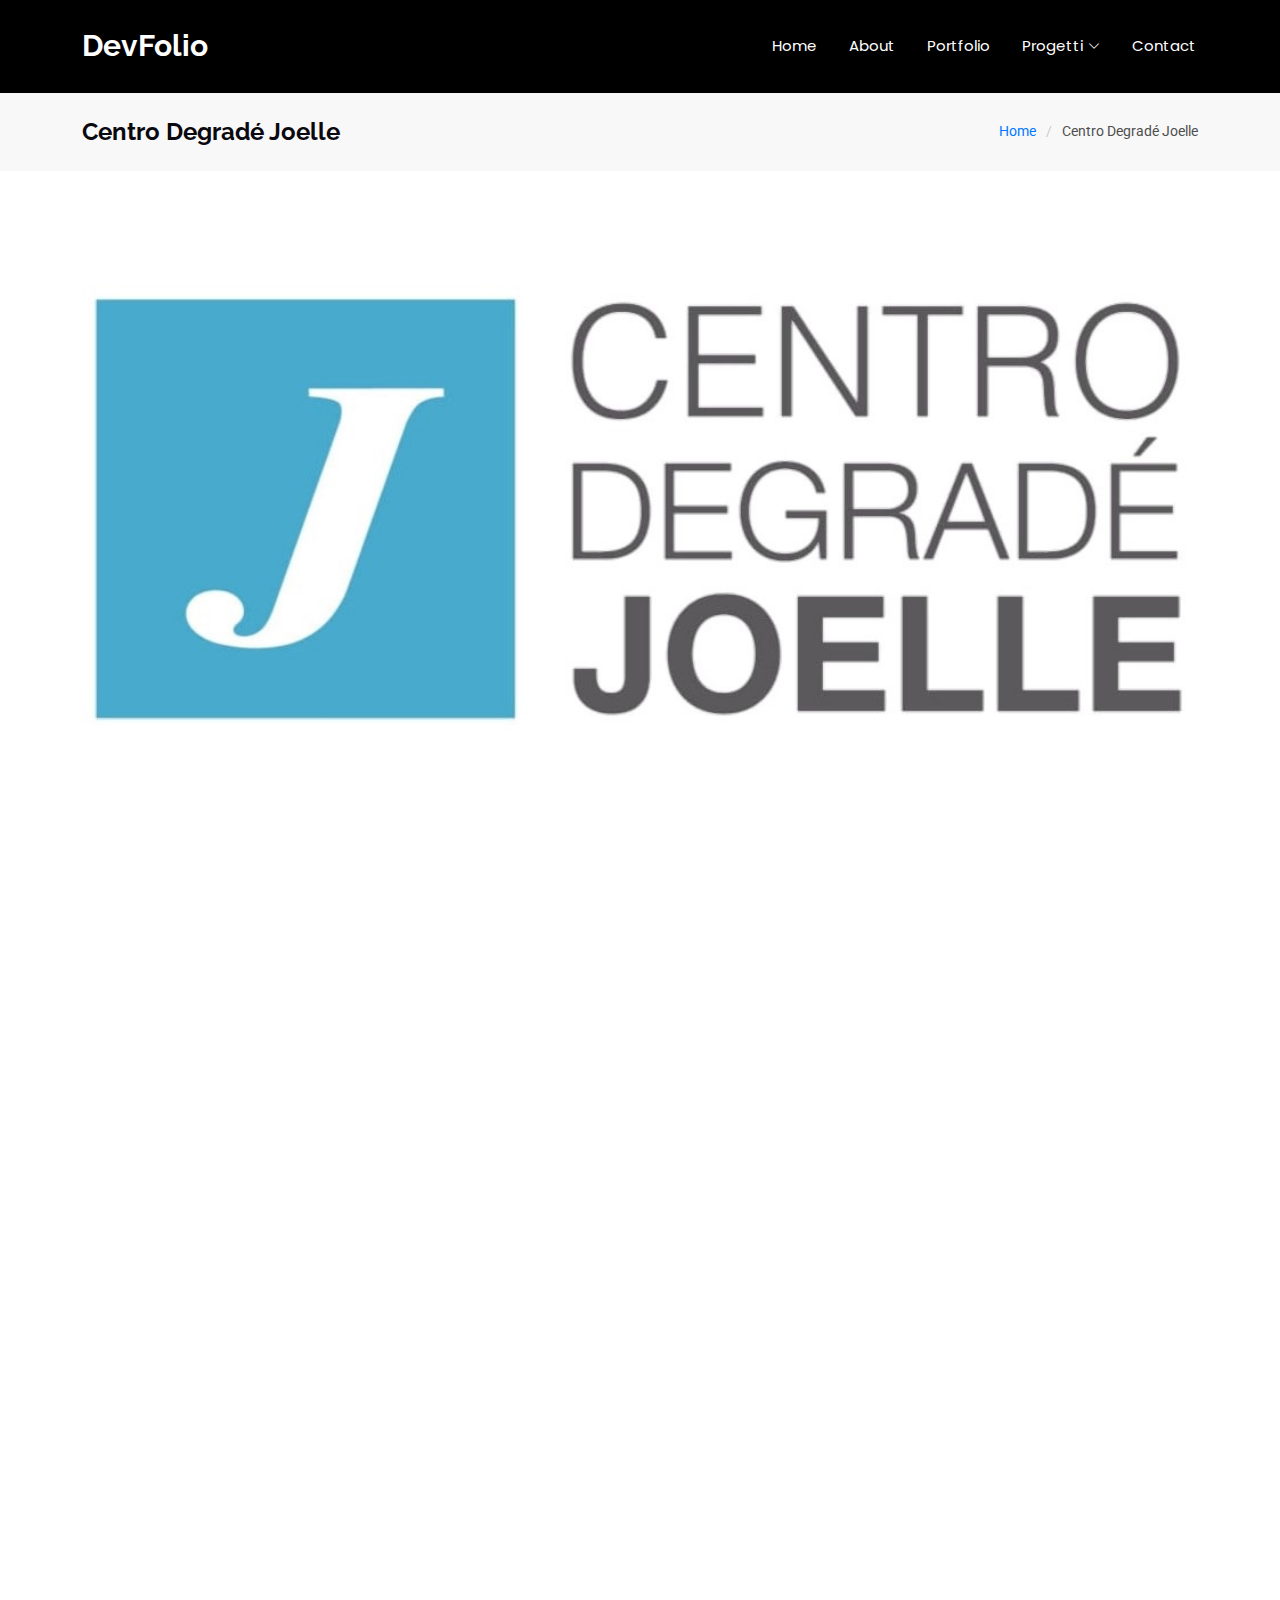
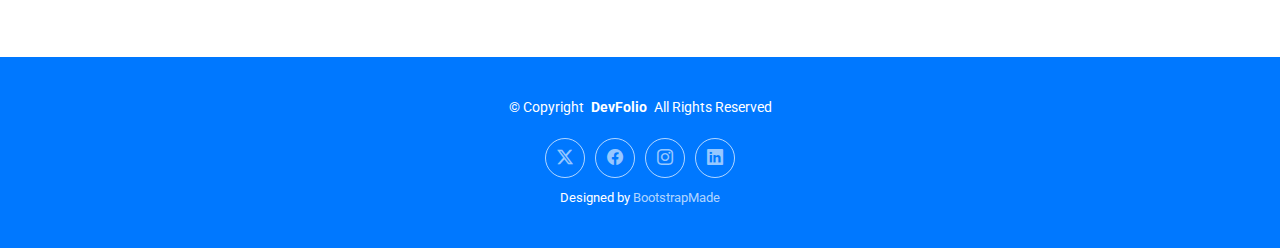
<file: portfolio-details.html>
<!DOCTYPE html>
<html lang="en">

<head>
  <meta charset="utf-8">
  <meta content="width=device-width, initial-scale=1.0" name="viewport">
  <title>CDJ</title>
  <meta name="description" content="">
  <meta name="keywords" content="">

  <!-- Favicons -->
  <link href="assets/img/favicon.png" rel="icon">
  <link href="assets/img/apple-touch-icon.png" rel="apple-touch-icon">

  <!-- Fonts -->
  <link href="https://fonts.googleapis.com" rel="preconnect">
  <link href="https://fonts.gstatic.com" rel="preconnect" crossorigin>
  <link href="https://fonts.googleapis.com/css2?family=Roboto:ital,wght@0,100;0,300;0,400;0,500;0,700;0,900;1,100;1,300;1,400;1,500;1,700;1,900&family=Poppins:ital,wght@0,100;0,200;0,300;0,400;0,500;0,600;0,700;0,800;0,900;1,100;1,200;1,300;1,400;1,500;1,600;1,700;1,800;1,900&family=Raleway:ital,wght@0,100;0,200;0,300;0,400;0,500;0,600;0,700;0,800;0,900;1,100;1,200;1,300;1,400;1,500;1,600;1,700;1,800;1,900&display=swap" rel="stylesheet">

  <!-- Vendor CSS Files -->
  <link href="assets/vendor/bootstrap/css/bootstrap.min.css" rel="stylesheet">
  <link href="assets/vendor/bootstrap-icons/bootstrap-icons.css" rel="stylesheet">
  <link href="assets/vendor/aos/aos.css" rel="stylesheet">
  <link href="assets/vendor/glightbox/css/glightbox.min.css" rel="stylesheet">
  <link href="assets/vendor/swiper/swiper-bundle.min.css" rel="stylesheet">

  <!-- Main CSS File -->
  <link href="assets/css/main.css" rel="stylesheet">

  <!-- =======================================================
  * Template Name: DevFolio
  * Template URL: https://bootstrapmade.com/devfolio-bootstrap-portfolio-html-template/
  * Updated: Aug 07 2024 with Bootstrap v5.3.3
  * Author: BootstrapMade.com
  * License: https://bootstrapmade.com/license/
  ======================================================== -->
</head>

<body class="portfolio-details-page">

  <header id="header" class="header d-flex align-items-center sticky-top">
    <div class="container-fluid container-xl position-relative d-flex align-items-center justify-content-between">

      <a href="index.html" class="logo d-flex align-items-center">
        <!-- Uncomment the line below if you also wish to use an image logo -->
        <!-- <img src="assets/img/logo.png" alt=""> -->
        <h1 class="sitename">DevFolio</h1>
      </a>

      <nav id="navmenu" class="navmenu">
        <ul>
          <li><a href="index.html">Home<br></a></li>
          <li><a href="#about">About</a></li>
          <li><a href="#portfolio">Portfolio</a></li>
          <li class="dropdown"><a href="#"><span>Progetti</span> <i class="bi bi-chevron-down toggle-dropdown"></i></a>
            <ul>
              <li class="dropdown"><a href="#"><span>Digital Marketing</span> <i class="bi bi-chevron-down toggle-dropdown"></i></a>
                <ul>
                  <li><a href="#">Centro Degradé Joelle</a></li>
                  <li><a href="#">Deep Dropdown 2</a></li>
                  <li><a href="#">Deep Dropdown 3</a></li>
                  <li><a href="#">Deep Dropdown 4</a></li>
                  <li><a href="#">Deep Dropdown 5</a></li>
                </ul>
              </li>
              <li><a href="#">Dropdown 2</a></li>
              <li><a href="#">Dropdown 3</a></li>
              <li><a href="#">Dropdown 4</a></li>
            </ul>
          </li>
          <li><a href="#contact">Contact</a></li>
        </ul>
        <i class="mobile-nav-toggle d-xl-none bi bi-list"></i>
      </nav>

    </div>
  </header>

  <main class="main">

    <!-- Page Title -->
    <div class="page-title" data-aos="fade">
      <div class="container d-lg-flex justify-content-between align-items-center">
        <h1 class="mb-2 mb-lg-0">Centro Degradé Joelle</h1>
        <nav class="breadcrumbs">
          <ol>
            <li><a href="index.html">Home</a></li>
            <li class="current">Centro Degradé Joelle</li>
          </ol>
        </nav>
      </div>
    </div><!-- End Page Title -->

    <!-- Portfolio Details Section -->
    <section id="portfolio-details" class="portfolio-details section">

      <div class="container" data-aos="fade-up">

        <div class="portfolio-details-slider swiper init-swiper">
          <script type="application/json" class="swiper-config">
            {
              "loop": true,
              "speed": 600,
              "autoplay": {
                "delay": 5000
              },
              "slidesPerView": "auto",
              "navigation": {
                "nextEl": ".swiper-button-next",
                "prevEl": ".swiper-button-prev"
              },
              "pagination": {
                "el": ".swiper-pagination",
                "type": "bullets",
                "clickable": true
              }
            }
          </script>
              <img src="assets\img\CDJ_big.jpg" alt=""width="450">
          <div class="swiper-pagination"></div>
        </div>

        <div class="row justify-content-between gy-4 mt-4">

          <div class="col-lg-8" data-aos="fade-up">
            <div class="portfolio-description">
              <h2>This is an example of portfolio details</h2>
              <p>
                Autem ipsum nam porro corporis rerum. Quis eos dolorem eos itaque inventore commodi labore quia quia. Exercitationem repudiandae officiis neque suscipit non officia eaque itaque enim. Voluptatem officia accusantium nesciunt est omnis tempora consectetur dignissimos. Sequi nulla at esse enim cum deserunt eius.
              </p>
              <p>
                Amet consequatur qui dolore veniam voluptatem voluptatem sit. Non aspernatur atque natus ut cum nam et. Praesentium error dolores rerum minus sequi quia veritatis eum. Eos et doloribus doloremque nesciunt molestiae laboriosam.
              </p>

              <div class="testimonial-item">
                <p>
                  <i class="bi bi-quote quote-icon-left"></i>
                  <span>Export tempor illum tamen malis malis eram quae irure esse labore quem cillum quid cillum eram malis quorum velit fore eram velit sunt aliqua noster fugiat irure amet legam anim culpa.</span>
                  <i class="bi bi-quote quote-icon-right"></i>
                </p>
                <div>
                  <img src="assets/img/testimonials/testimonials-2.jpg" class="testimonial-img" alt="">
                  <h3>Sara Wilsson</h3>
                  <h4>Designer</h4>
                </div>
              </div>

              <p>
                Impedit ipsum quae et aliquid doloribus et voluptatem quasi. Perspiciatis occaecati earum et magnam animi. Quibusdam non qui ea vitae suscipit vitae sunt. Repudiandae incidunt cumque minus deserunt assumenda tempore. Delectus voluptas necessitatibus est.
              </p>

              <p>
                Sunt voluptatum sapiente facilis quo odio aut ipsum repellat debitis. Molestiae et autem libero. Explicabo et quod necessitatibus similique quis dolor eum. Numquam eaque praesentium rem et qui nesciunt.
              </p>

            </div>
          </div>

          <div class="col-lg-3" data-aos="fade-up" data-aos-delay="100">
            <div class="portfolio-info">
              <h3>Project information</h3>
              <ul>
                <li><strong>Category</strong> Web design</li>
                <li><strong>Client</strong> ASU Company</li>
                <li><strong>Project date</strong> 01 March, 2020</li>
                <li><strong>Project URL</strong> <a href="#">www.example.com</a></li>
                <li><a href="#" class="btn-visit align-self-start">Visit Website</a></li>
              </ul>
            </div>
          </div>

        </div>

      </div>

    </section><!-- /Portfolio Details Section -->

  </main>

  <footer id="footer" class="footer accent-background">

    <div class="container">
      <div class="copyright text-center ">
        <p>© <span>Copyright</span> <strong class="px-1 sitename">DevFolio</strong> <span>All Rights Reserved</span></p>
      </div>
      <div class="social-links d-flex justify-content-center">
        <a href=""><i class="bi bi-twitter-x"></i></a>
        <a href=""><i class="bi bi-facebook"></i></a>
        <a href=""><i class="bi bi-instagram"></i></a>
        <a href=""><i class="bi bi-linkedin"></i></a>
      </div>
      <div class="credits">
        <!-- All the links in the footer should remain intact. -->
        <!-- You can delete the links only if you've purchased the pro version. -->
        <!-- Licensing information: https://bootstrapmade.com/license/ -->
        <!-- Purchase the pro version with working PHP/AJAX contact form: [buy-url] -->
        Designed by <a href="https://bootstrapmade.com/">BootstrapMade</a>
      </div>
    </div>

  </footer>

  <!-- Scroll Top -->
  <a href="#" id="scroll-top" class="scroll-top d-flex align-items-center justify-content-center"><i class="bi bi-arrow-up-short"></i></a>

  <!-- Preloader -->
  <div id="preloader"></div>

  <!-- Vendor JS Files -->
  <script src="assets/vendor/bootstrap/js/bootstrap.bundle.min.js"></script>
  <script src="assets/vendor/php-email-form/validate.js"></script>
  <script src="assets/vendor/aos/aos.js"></script>
  <script src="assets/vendor/typed.js/typed.umd.js"></script>
  <script src="assets/vendor/waypoints/noframework.waypoints.js"></script>
  <script src="assets/vendor/purecounter/purecounter_vanilla.js"></script>
  <script src="assets/vendor/glightbox/js/glightbox.min.js"></script>
  <script src="assets/vendor/imagesloaded/imagesloaded.pkgd.min.js"></script>
  <script src="assets/vendor/isotope-layout/isotope.pkgd.min.js"></script>
  <script src="assets/vendor/swiper/swiper-bundle.min.js"></script>

  <!-- Main JS File -->
  <script src="assets/js/main.js"></script>

</body>

</html>
</file>
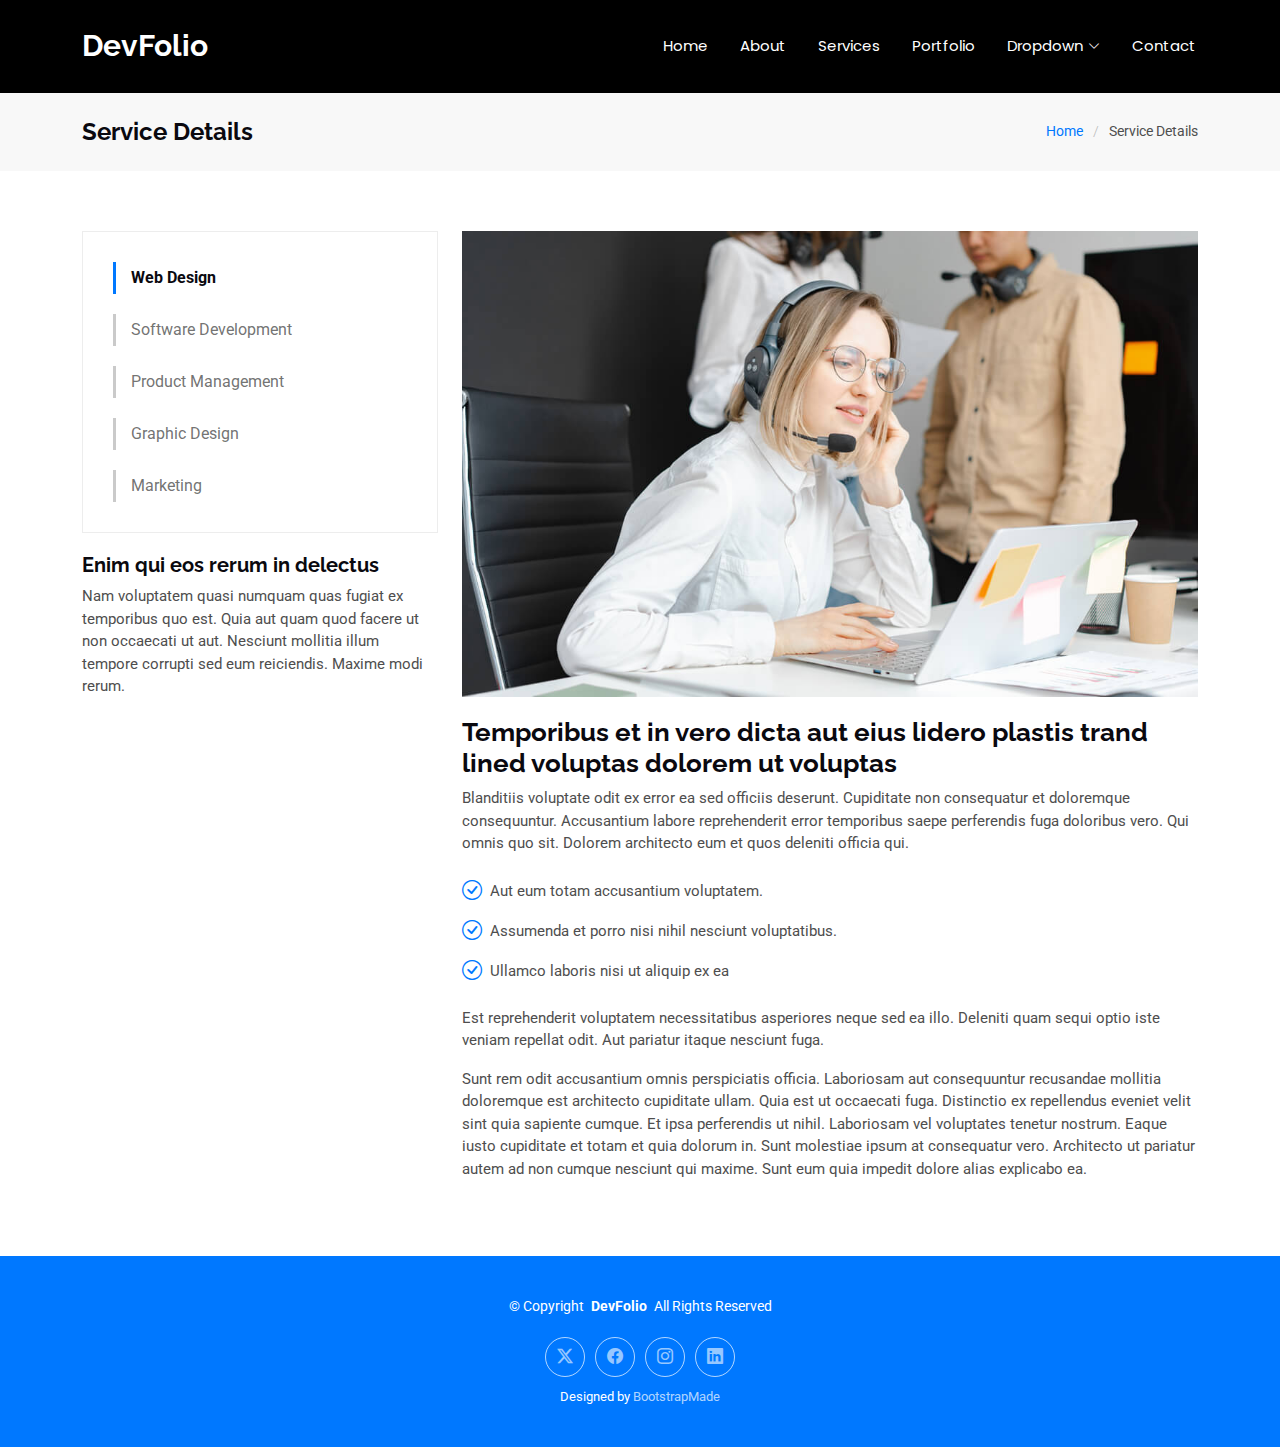
<file: service-details.html>
<!DOCTYPE html>
<html lang="en">

<head>
  <meta charset="utf-8">
  <meta content="width=device-width, initial-scale=1.0" name="viewport">
  <title>Service Details - DevFolio Bootstrap Template</title>
  <meta name="description" content="">
  <meta name="keywords" content="">

  <!-- Favicons -->
  <link href="assets/img/favicon.png" rel="icon">
  <link href="assets/img/apple-touch-icon.png" rel="apple-touch-icon">

  <!-- Fonts -->
  <link href="https://fonts.googleapis.com" rel="preconnect">
  <link href="https://fonts.gstatic.com" rel="preconnect" crossorigin>
  <link href="https://fonts.googleapis.com/css2?family=Roboto:ital,wght@0,100;0,300;0,400;0,500;0,700;0,900;1,100;1,300;1,400;1,500;1,700;1,900&family=Poppins:ital,wght@0,100;0,200;0,300;0,400;0,500;0,600;0,700;0,800;0,900;1,100;1,200;1,300;1,400;1,500;1,600;1,700;1,800;1,900&family=Raleway:ital,wght@0,100;0,200;0,300;0,400;0,500;0,600;0,700;0,800;0,900;1,100;1,200;1,300;1,400;1,500;1,600;1,700;1,800;1,900&display=swap" rel="stylesheet">

  <!-- Vendor CSS Files -->
  <link href="assets/vendor/bootstrap/css/bootstrap.min.css" rel="stylesheet">
  <link href="assets/vendor/bootstrap-icons/bootstrap-icons.css" rel="stylesheet">
  <link href="assets/vendor/aos/aos.css" rel="stylesheet">
  <link href="assets/vendor/glightbox/css/glightbox.min.css" rel="stylesheet">
  <link href="assets/vendor/swiper/swiper-bundle.min.css" rel="stylesheet">

  <!-- Main CSS File -->
  <link href="assets/css/main.css" rel="stylesheet">

  <!-- =======================================================
  * Template Name: DevFolio
  * Template URL: https://bootstrapmade.com/devfolio-bootstrap-portfolio-html-template/
  * Updated: Aug 07 2024 with Bootstrap v5.3.3
  * Author: BootstrapMade.com
  * License: https://bootstrapmade.com/license/
  ======================================================== -->
</head>

<body class="service-details-page">

  <header id="header" class="header d-flex align-items-center sticky-top">
    <div class="container-fluid container-xl position-relative d-flex align-items-center justify-content-between">

      <a href="index.html" class="logo d-flex align-items-center">
        <!-- Uncomment the line below if you also wish to use an image logo -->
        <!-- <img src="assets/img/logo.png" alt=""> -->
        <h1 class="sitename">DevFolio</h1>
      </a>

      <nav id="navmenu" class="navmenu">
        <ul>
          <li><a href="#hero">Home<br></a></li>
          <li><a href="#about">About</a></li>
          <li><a href="#services">Services</a></li>
          <li><a href="#portfolio">Portfolio</a></li>
          <li class="dropdown"><a href="#"><span>Dropdown</span> <i class="bi bi-chevron-down toggle-dropdown"></i></a>
            <ul>
              <li><a href="#">Dropdown 1</a></li>
              <li class="dropdown"><a href="#"><span>Deep Dropdown</span> <i class="bi bi-chevron-down toggle-dropdown"></i></a>
                <ul>
                  <li><a href="#">Deep Dropdown 1</a></li>
                  <li><a href="#">Deep Dropdown 2</a></li>
                  <li><a href="#">Deep Dropdown 3</a></li>
                  <li><a href="#">Deep Dropdown 4</a></li>
                  <li><a href="#">Deep Dropdown 5</a></li>
                </ul>
              </li>
              <li><a href="#">Dropdown 2</a></li>
              <li><a href="#">Dropdown 3</a></li>
              <li><a href="#">Dropdown 4</a></li>
            </ul>
          </li>
          <li><a href="#contact">Contact</a></li>
        </ul>
        <i class="mobile-nav-toggle d-xl-none bi bi-list"></i>
      </nav>

    </div>
  </header>

  <main class="main">

    <!-- Page Title -->
    <div class="page-title" data-aos="fade">
      <div class="container d-lg-flex justify-content-between align-items-center">
        <h1 class="mb-2 mb-lg-0">Service Details</h1>
        <nav class="breadcrumbs">
          <ol>
            <li><a href="index.html">Home</a></li>
            <li class="current">Service Details</li>
          </ol>
        </nav>
      </div>
    </div><!-- End Page Title -->

    <!-- Service Details Section -->
    <section id="service-details" class="service-details section">

      <div class="container">

        <div class="row gy-4">

          <div class="col-lg-4" data-aos="fade-up" data-aos-delay="100">
            <div class="services-list">
              <a href="#" class="active">Web Design</a>
              <a href="#">Software Development</a>
              <a href="#">Product Management</a>
              <a href="#">Graphic Design</a>
              <a href="#">Marketing</a>
            </div>

            <h4>Enim qui eos rerum in delectus</h4>
            <p>Nam voluptatem quasi numquam quas fugiat ex temporibus quo est. Quia aut quam quod facere ut non occaecati ut aut. Nesciunt mollitia illum tempore corrupti sed eum reiciendis. Maxime modi rerum.</p>
          </div>

          <div class="col-lg-8" data-aos="fade-up" data-aos-delay="200">
            <img src="assets/img/services.jpg" alt="" class="img-fluid services-img">
            <h3>Temporibus et in vero dicta aut eius lidero plastis trand lined voluptas dolorem ut voluptas</h3>
            <p>
              Blanditiis voluptate odit ex error ea sed officiis deserunt. Cupiditate non consequatur et doloremque consequuntur. Accusantium labore reprehenderit error temporibus saepe perferendis fuga doloribus vero. Qui omnis quo sit. Dolorem architecto eum et quos deleniti officia qui.
            </p>
            <ul>
              <li><i class="bi bi-check-circle"></i> <span>Aut eum totam accusantium voluptatem.</span></li>
              <li><i class="bi bi-check-circle"></i> <span>Assumenda et porro nisi nihil nesciunt voluptatibus.</span></li>
              <li><i class="bi bi-check-circle"></i> <span>Ullamco laboris nisi ut aliquip ex ea</span></li>
            </ul>
            <p>
              Est reprehenderit voluptatem necessitatibus asperiores neque sed ea illo. Deleniti quam sequi optio iste veniam repellat odit. Aut pariatur itaque nesciunt fuga.
            </p>
            <p>
              Sunt rem odit accusantium omnis perspiciatis officia. Laboriosam aut consequuntur recusandae mollitia doloremque est architecto cupiditate ullam. Quia est ut occaecati fuga. Distinctio ex repellendus eveniet velit sint quia sapiente cumque. Et ipsa perferendis ut nihil. Laboriosam vel voluptates tenetur nostrum. Eaque iusto cupiditate et totam et quia dolorum in. Sunt molestiae ipsum at consequatur vero. Architecto ut pariatur autem ad non cumque nesciunt qui maxime. Sunt eum quia impedit dolore alias explicabo ea.
            </p>
          </div>

        </div>

      </div>

    </section><!-- /Service Details Section -->

  </main>

  <footer id="footer" class="footer accent-background">

    <div class="container">
      <div class="copyright text-center ">
        <p>© <span>Copyright</span> <strong class="px-1 sitename">DevFolio</strong> <span>All Rights Reserved</span></p>
      </div>
      <div class="social-links d-flex justify-content-center">
        <a href=""><i class="bi bi-twitter-x"></i></a>
        <a href=""><i class="bi bi-facebook"></i></a>
        <a href=""><i class="bi bi-instagram"></i></a>
        <a href=""><i class="bi bi-linkedin"></i></a>
      </div>
      <div class="credits">
        <!-- All the links in the footer should remain intact. -->
        <!-- You can delete the links only if you've purchased the pro version. -->
        <!-- Licensing information: https://bootstrapmade.com/license/ -->
        <!-- Purchase the pro version with working PHP/AJAX contact form: [buy-url] -->
        Designed by <a href="https://bootstrapmade.com/">BootstrapMade</a>
      </div>
    </div>

  </footer>

  <!-- Scroll Top -->
  <a href="#" id="scroll-top" class="scroll-top d-flex align-items-center justify-content-center"><i class="bi bi-arrow-up-short"></i></a>

  <!-- Preloader -->
  <div id="preloader"></div>

  <!-- Vendor JS Files -->
  <script src="assets/vendor/bootstrap/js/bootstrap.bundle.min.js"></script>
  <script src="assets/vendor/php-email-form/validate.js"></script>
  <script src="assets/vendor/aos/aos.js"></script>
  <script src="assets/vendor/typed.js/typed.umd.js"></script>
  <script src="assets/vendor/waypoints/noframework.waypoints.js"></script>
  <script src="assets/vendor/purecounter/purecounter_vanilla.js"></script>
  <script src="assets/vendor/glightbox/js/glightbox.min.js"></script>
  <script src="assets/vendor/imagesloaded/imagesloaded.pkgd.min.js"></script>
  <script src="assets/vendor/isotope-layout/isotope.pkgd.min.js"></script>
  <script src="assets/vendor/swiper/swiper-bundle.min.js"></script>

  <!-- Main JS File -->
  <script src="assets/js/main.js"></script>

</body>

</html>
</file>
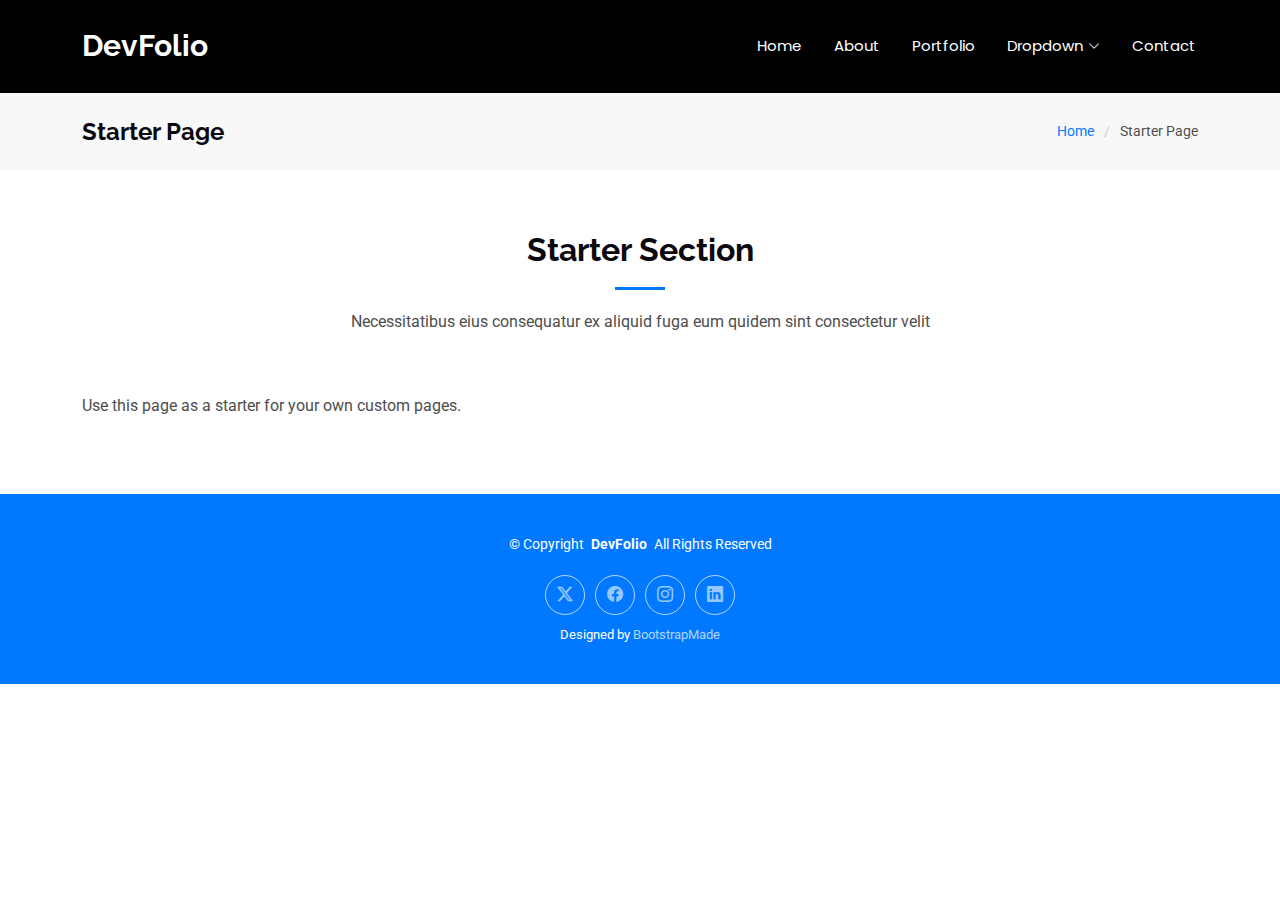
<file: starter-page.html>
<!DOCTYPE html>
<html lang="en">

<head>
  <meta charset="utf-8">
  <meta content="width=device-width, initial-scale=1.0" name="viewport">
  <title>Starter Page - DevFolio Bootstrap Template</title>
  <meta name="description" content="">
  <meta name="keywords" content="">

  <!-- Favicons -->
  <link href="assets/img/favicon.png" rel="icon">
  <link href="assets/img/apple-touch-icon.png" rel="apple-touch-icon">

  <!-- Fonts -->
  <link href="https://fonts.googleapis.com" rel="preconnect">
  <link href="https://fonts.gstatic.com" rel="preconnect" crossorigin>
  <link href="https://fonts.googleapis.com/css2?family=Roboto:ital,wght@0,100;0,300;0,400;0,500;0,700;0,900;1,100;1,300;1,400;1,500;1,700;1,900&family=Poppins:ital,wght@0,100;0,200;0,300;0,400;0,500;0,600;0,700;0,800;0,900;1,100;1,200;1,300;1,400;1,500;1,600;1,700;1,800;1,900&family=Raleway:ital,wght@0,100;0,200;0,300;0,400;0,500;0,600;0,700;0,800;0,900;1,100;1,200;1,300;1,400;1,500;1,600;1,700;1,800;1,900&display=swap" rel="stylesheet">

  <!-- Vendor CSS Files -->
  <link href="assets/vendor/bootstrap/css/bootstrap.min.css" rel="stylesheet">
  <link href="assets/vendor/bootstrap-icons/bootstrap-icons.css" rel="stylesheet">
  <link href="assets/vendor/aos/aos.css" rel="stylesheet">
  <link href="assets/vendor/glightbox/css/glightbox.min.css" rel="stylesheet">
  <link href="assets/vendor/swiper/swiper-bundle.min.css" rel="stylesheet">

  <!-- Main CSS File -->
  <link href="assets/css/main.css" rel="stylesheet">

  <!-- =======================================================
  * Template Name: DevFolio
  * Template URL: https://bootstrapmade.com/devfolio-bootstrap-portfolio-html-template/
  * Updated: Aug 07 2024 with Bootstrap v5.3.3
  * Author: BootstrapMade.com
  * License: https://bootstrapmade.com/license/
  ======================================================== -->
</head>

<body class="starter-page-page">

  <header id="header" class="header d-flex align-items-center sticky-top">
    <div class="container-fluid container-xl position-relative d-flex align-items-center justify-content-between">

      <a href="index.html" class="logo d-flex align-items-center">
        <!-- Uncomment the line below if you also wish to use an image logo -->
        <!-- <img src="assets/img/logo.png" alt=""> -->
        <h1 class="sitename">DevFolio</h1>
      </a>

      <nav id="navmenu" class="navmenu">
        <ul>
          <li><a href="#hero">Home<br></a></li>
          <li><a href="#about">About</a></li>
          <li><a href="#portfolio">Portfolio</a></li>
          <li class="dropdown"><a href="#"><span>Dropdown</span> <i class="bi bi-chevron-down toggle-dropdown"></i></a>
            <ul>
              <li><a href="#">Dropdown 1</a></li>
              <li class="dropdown"><a href="#"><span>Deep Dropdown</span> <i class="bi bi-chevron-down toggle-dropdown"></i></a>
                <ul>
                  <li><a href="#">Deep Dropdown 1</a></li>
                  <li><a href="#">Deep Dropdown 2</a></li>
                  <li><a href="#">Deep Dropdown 3</a></li>
                  <li><a href="#">Deep Dropdown 4</a></li>
                  <li><a href="#">Deep Dropdown 5</a></li>
                </ul>
              </li>
              <li><a href="#">Dropdown 2</a></li>
              <li><a href="#">Dropdown 3</a></li>
              <li><a href="#">Dropdown 4</a></li>
            </ul>
          </li>
          <li><a href="#contact">Contact</a></li>
        </ul>
        <i class="mobile-nav-toggle d-xl-none bi bi-list"></i>
      </nav>

    </div>
  </header>

  <main class="main">

    <!-- Page Title -->
    <div class="page-title" data-aos="fade">
      <div class="container d-lg-flex justify-content-between align-items-center">
        <h1 class="mb-2 mb-lg-0">Starter Page</h1>
        <nav class="breadcrumbs">
          <ol>
            <li><a href="index.html">Home</a></li>
            <li class="current">Starter Page</li>
          </ol>
        </nav>
      </div>
    </div><!-- End Page Title -->

    <!-- Starter Section Section -->
    <section id="starter-section" class="starter-section section">

      <!-- Section Title -->
      <div class="container section-title" data-aos="fade-up">
        <h2>Starter Section</h2>
        <p>Necessitatibus eius consequatur ex aliquid fuga eum quidem sint consectetur velit</p>
      </div><!-- End Section Title -->

      <div class="container" data-aos="fade-up">
        <p>Use this page as a starter for your own custom pages.</p>
      </div>

    </section><!-- /Starter Section Section -->

  </main>

  <footer id="footer" class="footer accent-background">

    <div class="container">
      <div class="copyright text-center ">
        <p>© <span>Copyright</span> <strong class="px-1 sitename">DevFolio</strong> <span>All Rights Reserved</span></p>
      </div>
      <div class="social-links d-flex justify-content-center">
        <a href=""><i class="bi bi-twitter-x"></i></a>
        <a href=""><i class="bi bi-facebook"></i></a>
        <a href=""><i class="bi bi-instagram"></i></a>
        <a href=""><i class="bi bi-linkedin"></i></a>
      </div>
      <div class="credits">
        <!-- All the links in the footer should remain intact. -->
        <!-- You can delete the links only if you've purchased the pro version. -->
        <!-- Licensing information: https://bootstrapmade.com/license/ -->
        <!-- Purchase the pro version with working PHP/AJAX contact form: [buy-url] -->
        Designed by <a href="https://bootstrapmade.com/">BootstrapMade</a>
      </div>
    </div>

  </footer>

  <!-- Scroll Top -->
  <a href="#" id="scroll-top" class="scroll-top d-flex align-items-center justify-content-center"><i class="bi bi-arrow-up-short"></i></a>

  <!-- Preloader -->
  <div id="preloader"></div>

  <!-- Vendor JS Files -->
  <script src="assets/vendor/bootstrap/js/bootstrap.bundle.min.js"></script>
  <script src="assets/vendor/php-email-form/validate.js"></script>
  <script src="assets/vendor/aos/aos.js"></script>
  <script src="assets/vendor/typed.js/typed.umd.js"></script>
  <script src="assets/vendor/waypoints/noframework.waypoints.js"></script>
  <script src="assets/vendor/purecounter/purecounter_vanilla.js"></script>
  <script src="assets/vendor/glightbox/js/glightbox.min.js"></script>
  <script src="assets/vendor/imagesloaded/imagesloaded.pkgd.min.js"></script>
  <script src="assets/vendor/isotope-layout/isotope.pkgd.min.js"></script>
  <script src="assets/vendor/swiper/swiper-bundle.min.js"></script>

  <!-- Main JS File -->
  <script src="assets/js/main.js"></script>

</body>

</html>
</file>
<file: assets/css/main.css>
/**
* Template Name: DevFolio
* Template URL: https://bootstrapmade.com/devfolio-bootstrap-portfolio-html-template/
* Updated: Aug 07 2024 with Bootstrap v5.3.3
* Author: BootstrapMade.com
* License: https://bootstrapmade.com/license/
*/

/*--------------------------------------------------------------
# Font & Color Variables
# Help: https://bootstrapmade.com/color-system/
--------------------------------------------------------------*/
/* Fonts */
:root {
  --default-font: "Roboto",  system-ui, -apple-system, "Segoe UI", Roboto, "Helvetica Neue", Arial, "Noto Sans", "Liberation Sans", sans-serif, "Apple Color Emoji", "Segoe UI Emoji", "Segoe UI Symbol", "Noto Color Emoji";
  --heading-font: "Raleway",  sans-serif;
  --nav-font: "Poppins",  sans-serif;
}

/* Global Colors - The following color variables are used throughout the website. Updating them here will change the color scheme of the entire website */
:root { 
  --background-color: #ffffff; /* Background color for the entire website, including individual sections */
  --default-color: #4e4e4e; /* Default color used for the majority of the text content across the entire website */
  --heading-color: #0a090f; /* Color for headings, subheadings and title throughout the website */
  --accent-color: #0078ff; /* Accent color that represents your brand on the website. It's used for buttons, links, and other elements that need to stand out */
  --surface-color: #ffffff; /* The surface color is used as a background of boxed elements within sections, such as cards, icon boxes, or other elements that require a visual separation from the global background. */
  --contrast-color: #ffffff; /* Contrast color for text, ensuring readability against backgrounds of accent, heading, or default colors. */
}

/* Nav Menu Colors - The following color variables are used specifically for the navigation menu. They are separate from the global colors to allow for more customization options */
:root {
  --nav-color: #ffffff;  /* The default color of the main navmenu links */
  --nav-hover-color: #ffffff; /* Applied to main navmenu links when they are hovered over or active */
  --nav-mobile-background-color: #ffffff; /* Used as the background color for mobile navigation menu */
  --nav-dropdown-background-color: #ffffff; /* Used as the background color for dropdown items that appear when hovering over primary navigation items */
  --nav-dropdown-color: #212529; /* Used for navigation links of the dropdown items in the navigation menu. */
  --nav-dropdown-hover-color: #0078ff; /* Similar to --nav-hover-color, this color is applied to dropdown navigation links when they are hovered over. */
}

/* Color Presets - These classes override global colors when applied to any section or element, providing reuse of the sam color scheme. */

.light-background {
  --background-color: #f9f9f9;
  --surface-color: #ffffff;
}

.dark-background {
  --background-color: #060606;
  --default-color: #ffffff;
  --heading-color: #ffffff;
  --surface-color: #252525;
  --contrast-color: #ffffff;
}

.accent-background {
  --background-color: #0078ff;
  --default-color: #ffffff;
  --heading-color: #ffffff;
  --accent-color: #ffffff;
  --surface-color: #3393ff;
  --contrast-color: #ffffff;
}

/* Smooth scroll */
:root {
  scroll-behavior: smooth;
}

/*--------------------------------------------------------------
# General Styling & Shared Classes
--------------------------------------------------------------*/
body {
  color: var(--default-color);
  background-color: var(--background-color);
  font-family: var(--default-font);
}

a {
  color: var(--accent-color);
  text-decoration: none;
  transition: 0.3s;
}

a:hover {
  color: color-mix(in srgb, var(--accent-color), transparent 25%);
  text-decoration: none;
}

h1,
h2,
h3,
h4,
h5,
h6 {
  color: var(--heading-color);
  font-family: var(--heading-font);
}

/* PHP Email Form Messages
------------------------------*/
.php-email-form .error-message {
  display: none;
  background: #df1529;
  color: #ffffff;
  text-align: left;
  padding: 15px;
  margin-bottom: 24px;
  font-weight: 600;
}

.php-email-form .sent-message {
  display: none;
  color: #ffffff;
  background: #059652;
  text-align: center;
  padding: 15px;
  margin-bottom: 24px;
  font-weight: 600;
}

.php-email-form .loading {
  display: none;
  background: var(--surface-color);
  text-align: center;
  padding: 15px;
  margin-bottom: 24px;
}

.php-email-form .loading:before {
  content: "";
  display: inline-block;
  border-radius: 50%;
  width: 24px;
  height: 24px;
  margin: 0 10px -6px 0;
  border: 3px solid var(--accent-color);
  border-top-color: var(--surface-color);
  animation: php-email-form-loading 1s linear infinite;
}

@keyframes php-email-form-loading {
  0% {
    transform: rotate(0deg);
  }

  100% {
    transform: rotate(360deg);
  }
}

/*--------------------------------------------------------------
# Global Header
--------------------------------------------------------------*/
.header {
  --background-color: #000000;
  --default-color: #ffffff;
  --heading-color: #ffffff;
  color: var(--default-color);
  background-color: var(--background-color);
  padding: 20px 0;
  transition: all 0.5s;
  z-index: 997;
}

.header .logo {
  line-height: 1;
}

.header .logo img {
  max-height: 32px;
  margin-right: 8px;
}

.header .logo h1 {
  font-size: 30px;
  margin: 0;
  font-weight: 700;
  color: var(--heading-color);
}

.scrolled .header {
  box-shadow: 0px 0 18px rgba(0, 0, 0, 0.1);
}

/*--------------------------------------------------------------
# Navigation Menu
--------------------------------------------------------------*/
/* Desktop Navigation */
@media (min-width: 1200px) {
  .navmenu {
    padding: 0;
  }

  .navmenu ul {
    margin: 0;
    padding: 0;
    display: flex;
    list-style: none;
    align-items: center;
  }

  .navmenu li {
    position: relative;
  }

  .navmenu>ul>li {
    white-space: nowrap;
    padding: 15px 14px;
  }

  .navmenu>ul>li:last-child {
    padding-right: 0;
  }

  .navmenu a,
  .navmenu a:focus {
    color: var(--nav-color);
    font-size: 15px;
    padding: 0 2px;
    font-family: var(--nav-font);
    font-weight: 400;
    display: flex;
    align-items: center;
    justify-content: space-between;
    white-space: nowrap;
    transition: 0.3s;
    position: relative;
  }

  .navmenu a i,
  .navmenu a:focus i {
    font-size: 12px;
    line-height: 0;
    margin-left: 5px;
    transition: 0.3s;
  }

  .navmenu>ul>li>a:before {
    content: "";
    position: absolute;
    width: 100%;
    height: 2px;
    bottom: -6px;
    left: 0;
    background-color: var(--nav-hover-color);
    visibility: hidden;
    width: 0px;
    transition: all 0.3s ease-in-out 0s;
  }

  .navmenu a:hover:before,
  .navmenu li:hover>a:before,
  .navmenu .active:before {
    visibility: visible;
    width: 100%;
  }

  .navmenu li:hover>a,
  .navmenu .active,
  .navmenu .active:focus {
    color: var(--nav-hover-color);
  }

  .navmenu .dropdown ul {
    margin: 0;
    padding: 10px 0;
    background: var(--nav-dropdown-background-color);
    display: block;
    position: absolute;
    visibility: hidden;
    left: 14px;
    top: 130%;
    opacity: 0;
    transition: 0.3s;
    border-radius: 4px;
    z-index: 99;
    box-shadow: 0px 0px 30px rgba(0, 0, 0, 0.1);
  }

  .navmenu .dropdown ul li {
    min-width: 200px;
  }

  .navmenu .dropdown ul a {
    padding: 10px 20px;
    font-size: 15px;
    text-transform: none;
    color: var(--nav-dropdown-color);
  }

  .navmenu .dropdown ul a i {
    font-size: 12px;
  }

  .navmenu .dropdown ul a:hover,
  .navmenu .dropdown ul .active:hover,
  .navmenu .dropdown ul li:hover>a {
    color: var(--nav-dropdown-hover-color);
  }

  .navmenu .dropdown:hover>ul {
    opacity: 1;
    top: 100%;
    visibility: visible;
  }

  .navmenu .dropdown .dropdown ul {
    top: 0;
    left: -90%;
    visibility: hidden;
  }

  .navmenu .dropdown .dropdown:hover>ul {
    opacity: 1;
    top: 0;
    left: -100%;
    visibility: visible;
  }
}

/* Mobile Navigation */
@media (max-width: 1199px) {
  .mobile-nav-toggle {
    color: var(--nav-color);
    font-size: 28px;
    line-height: 0;
    margin-right: 10px;
    cursor: pointer;
    transition: color 0.3s;
  }

  .navmenu {
    padding: 0;
    z-index: 9997;
  }

  .navmenu ul {
    display: none;
    list-style: none;
    position: absolute;
    inset: 60px 20px 20px 20px;
    padding: 10px 0;
    margin: 0;
    border-radius: 6px;
    background-color: var(--nav-mobile-background-color);
    border: 1px solid color-mix(in srgb, var(--default-color), transparent 90%);
    box-shadow: none;
    overflow-y: auto;
    transition: 0.3s;
    z-index: 9998;
  }

  .navmenu a,
  .navmenu a:focus {
    color: var(--nav-dropdown-color);
    padding: 10px 20px;
    font-family: var(--nav-font);
    font-size: 17px;
    font-weight: 500;
    display: flex;
    align-items: center;
    justify-content: space-between;
    white-space: nowrap;
    transition: 0.3s;
  }

  .navmenu a i,
  .navmenu a:focus i {
    font-size: 12px;
    line-height: 0;
    margin-left: 5px;
    width: 30px;
    height: 30px;
    display: flex;
    align-items: center;
    justify-content: center;
    border-radius: 50%;
    transition: 0.3s;
    background-color: color-mix(in srgb, var(--accent-color), transparent 90%);
  }

  .navmenu a i:hover,
  .navmenu a:focus i:hover {
    background-color: var(--accent-color);
    color: var(--contrast-color);
  }

  .navmenu a:hover,
  .navmenu .active,
  .navmenu .active:focus {
    color: var(--nav-dropdown-hover-color);
  }

  .navmenu .active i,
  .navmenu .active:focus i {
    background-color: var(--accent-color);
    color: var(--contrast-color);
    transform: rotate(180deg);
  }

  .navmenu .dropdown ul {
    position: static;
    display: none;
    z-index: 99;
    padding: 10px 0;
    margin: 10px 20px;
    background-color: var(--nav-dropdown-background-color);
    transition: all 0.5s ease-in-out;
  }

  .navmenu .dropdown ul ul {
    background-color: rgba(33, 37, 41, 0.1);
  }

  .navmenu .dropdown>.dropdown-active {
    display: block;
    background-color: rgba(33, 37, 41, 0.03);
  }

  .mobile-nav-active {
    overflow: hidden;
  }

  .mobile-nav-active .mobile-nav-toggle {
    color: #fff;
    position: absolute;
    font-size: 32px;
    top: 15px;
    right: 15px;
    margin-right: 0;
    z-index: 9999;
  }

  .mobile-nav-active .navmenu {
    position: fixed;
    overflow: hidden;
    inset: 0;
    background: rgba(33, 37, 41, 0.8);
    transition: 0.3s;
  }

  .mobile-nav-active .navmenu>ul {
    display: block;
  }
}

/*--------------------------------------------------------------
# Global Footer
--------------------------------------------------------------*/
.footer {
  color: var(--default-color);
  background-color: var(--background-color);
  font-size: 14px;
  padding: 40px 0;
  position: relative;
}

.footer .copyright p {
  margin-bottom: 0;
}

.footer .social-links {
  margin-top: 20px;
}

.footer .social-links a {
  display: flex;
  align-items: center;
  justify-content: center;
  width: 40px;
  height: 40px;
  border-radius: 50%;
  border: 1px solid color-mix(in srgb, var(--default-color), transparent 30%);
  font-size: 16px;
  color: color-mix(in srgb, var(--default-color), transparent 40%);
  margin: 0 5px;
  transition: 0.3s;
}

.footer .social-links a:hover {
  color: var(--default-color);
  border-color: var(--default-color);
}

.footer .credits {
  margin-top: 10px;
  font-size: 13px;
  text-align: center;
}

.footer .credits a {
  color: color-mix(in srgb, var(--default-color), transparent 30%);
}

/*--------------------------------------------------------------
# Preloader
--------------------------------------------------------------*/
#preloader {
  position: fixed;
  inset: 0;
  z-index: 999999;
  overflow: hidden;
  background: var(--background-color);
  transition: all 0.6s ease-out;
}

#preloader:before {
  content: "";
  position: fixed;
  top: calc(50% - 30px);
  left: calc(50% - 30px);
  border: 6px solid #ffffff;
  border-color: var(--accent-color) transparent var(--accent-color) transparent;
  border-radius: 50%;
  width: 60px;
  height: 60px;
  animation: animate-preloader 1.5s linear infinite;
}

@keyframes animate-preloader {
  0% {
    transform: rotate(0deg);
  }

  100% {
    transform: rotate(360deg);
  }
}

/*--------------------------------------------------------------
# Scroll Top Button
--------------------------------------------------------------*/
.scroll-top {
  position: fixed;
  visibility: hidden;
  opacity: 0;
  right: 15px;
  bottom: -15px;
  z-index: 99999;
  background-color: var(--accent-color);
  width: 44px;
  height: 44px;
  border-radius: 50px;
  transition: all 0.4s;
}

.scroll-top i {
  font-size: 24px;
  color: var(--contrast-color);
  line-height: 0;
}

.scroll-top:hover {
  background-color: color-mix(in srgb, var(--accent-color), transparent 20%);
  color: var(--contrast-color);
}

.scroll-top.active {
  visibility: visible;
  opacity: 1;
  bottom: 15px;
}

/*--------------------------------------------------------------
# Disable aos animation delay on mobile devices
--------------------------------------------------------------*/
@media screen and (max-width: 768px) {
  [data-aos-delay] {
    transition-delay: 0 !important;
  }
}

/*--------------------------------------------------------------
# Global Page Titles & Breadcrumbs
--------------------------------------------------------------*/
.page-title {
  --background-color: color-mix(in srgb, var(--default-color), transparent 96%);
  color: var(--default-color);
  background-color: var(--background-color);
  padding: 25px 0;
  position: relative;
}

.page-title h1 {
  font-size: 24px;
  font-weight: 700;
}

.page-title .breadcrumbs ol {
  display: flex;
  flex-wrap: wrap;
  list-style: none;
  padding: 0;
  margin: 0;
  font-size: 14px;
  font-weight: 400;
}

.page-title .breadcrumbs ol li+li {
  padding-left: 10px;
}

.page-title .breadcrumbs ol li+li::before {
  content: "/";
  display: inline-block;
  padding-right: 10px;
  color: color-mix(in srgb, var(--default-color), transparent 70%);
}

/*--------------------------------------------------------------
# Global Sections
--------------------------------------------------------------*/
section,
.section {
  color: var(--default-color);
  background-color: var(--background-color);
  padding: 60px 0;
  scroll-margin-top: 92px;
  overflow: clip;
}

@media (max-width: 1199px) {

  section,
  .section {
    scroll-margin-top: 76px;
  }
}

/*--------------------------------------------------------------
# Global Section Titles
--------------------------------------------------------------*/
.section-title {
  text-align: center;
  padding-bottom: 60px;
  position: relative;
}

.section-title h2 {
  font-size: 32px;
  font-weight: 700;
  margin-bottom: 20px;
  padding-bottom: 20px;
  position: relative;
}

.section-title h2:after {
  content: "";
  position: absolute;
  display: block;
  width: 50px;
  height: 3px;
  background: var(--accent-color);
  left: 0;
  right: 0;
  bottom: 0;
  margin: auto;
}

.section-title p {
  margin-bottom: 0;
}

/*--------------------------------------------------------------
# Hero Section
--------------------------------------------------------------*/
.hero {
  width: 100%;
  min-height: calc(100vh - 92px);
  position: relative;
  padding: 60px 0;
  display: flex;
  align-items: center;
  justify-content: center;
}

.hero img {
  position: absolute;
  inset: 0;
  display: block;
  width: 100%;
  height: 100%;
  object-fit: cover;
  z-index: 1;
}

.hero:before {
  content: "";
  background: color-mix(in srgb, var(--background-color), transparent 30%);
  position: absolute;
  inset: 0;
  z-index: 2;
}

.hero .container {
  position: relative;
  z-index: 3;
}

.hero h2 {
  margin: 0;
  font-size: 64px;
  font-weight: 700;
}

.hero p {
  margin: 5px 0 0 0;
  font-size: 36px;
  font-weight: 600;
}

.hero p span {
  letter-spacing: 1px;
}

@media (max-width: 768px) {
  .hero h2 {
    font-size: 32px;
  }

  .hero p {
    font-size: 20px;
  }
}

/*--------------------------------------------------------------
# About Section
--------------------------------------------------------------*/
.about .container {
  background-color: var(--surface-color);
  box-shadow: 0px 2px 15px rgba(0, 0, 0, 0.1);
  padding: 30px;
}

.about .skills-content h5 {
  font-size: 18px;
  font-weight: 700;
  margin: 30px 0 15px 0;
}

.about .progress {
  height: 36px;
  display: block;
  background: none;
  border-radius: 0;
  margin-top: 15px;
}

.about .progress .skill {
  color: var(--default-color);
  padding: 0;
  margin: 0 0 6px 0;
  text-transform: uppercase;
  display: block;
  font-weight: 600;
  font-family: var(--heading-font);
}

.about .progress .skill .val {
  float: right;
  font-style: normal;
}

.about .progress-bar-wrap {
  background: color-mix(in srgb, var(--default-color), transparent 90%);
  height: 10px;
}

.about .progress-bar {
  width: 1px;
  height: 10px;
  transition: 0.9s;
  background-color: var(--accent-color);
}

.about .about-me h4 {
  font-size: 28px;
  position: relative;
  padding-bottom: 10px;
  margin-bottom: 30px;
  font-weight: 700;
}

.about .about-me h4:after {
  content: "";
  position: absolute;
  display: block;
  width: 64px;
  height: 3px;
  background: var(--accent-color);
  left: 0;
  bottom: 0;
  margin: auto;
}

.about .about-me p {
  font-size: 18px;
}

/*--------------------------------------------------------------
# Resume Section
--------------------------------------------------------------*/
.resume .resume-title {
  color: var(--heading-color);
  font-size: 26px;
  font-weight: 700;
  margin-top: 20px;
  margin-bottom: 20px;
}

.resume .resume-item {
  padding: 0 0 20px 20px;
  margin-top: -2px;
  border-left: 2px solid var(--accent-color);
  position: relative;
}

.resume .resume-item h4 {
  line-height: 18px;
  font-size: 18px;
  font-weight: 600;
  text-transform: uppercase;
  color: color-mix(in srgb, var(--default-color), transparent 20%);
  margin-bottom: 10px;
}

.resume .resume-item h5 {
  font-size: 16px;
  padding: 5px 15px;
  display: inline-block;
  font-weight: 600;
  margin-bottom: 10px;
}

.resume .resume-item ul {
  padding-left: 20px;
}

.resume .resume-item ul li {
  padding-bottom: 10px;
}

.resume .resume-item:last-child {
  padding-bottom: 0;
}

.resume .resume-item::before {
  content: "";
  position: absolute;
  width: 16px;
  height: 16px;
  border-radius: 50px;
  left: -9px;
  top: 0;
  background: var(--background-color);
  border: 2px solid var(--accent-color);
}

/*--------------------------------------------------------------
# Services Section
--------------------------------------------------------------*/
.services .service-item {
  background-color: var(--surface-color);
  box-shadow: 0px 5px 90px 0px rgba(0, 0, 0, 0.1);
  padding: 60px 30px;
  transition: all ease-in-out 0.3s;
  border-radius: 18px;
  border-bottom: 5px solid var(--surface-color);
  height: 100%;
}

.services .service-item .icon {
  color: var(--contrast-color);
  background: var(--accent-color);
  margin: 0;
  width: 64px;
  height: 64px;
  border-radius: 50px;
  display: flex;
  align-items: center;
  justify-content: center;
  margin-bottom: 20px;
  font-size: 28px;
  transition: ease-in-out 0.3s;
}

.services .service-item h3 {
  font-weight: 700;
  margin: 10px 0 15px 0;
  font-size: 22px;
  transition: ease-in-out 0.3s;
}

.services .service-item p {
  line-height: 24px;
  font-size: 14px;
  margin-bottom: 0;
}

@media (min-width: 1365px) {
  .services .service-item:hover {
    transform: translateY(-10px);
    border-color: var(--accent-color);
  }

  .services .service-item:hover h3 {
    color: var(--accent-color);
  }
}

/*--------------------------------------------------------------
# Stats Section
--------------------------------------------------------------*/
.stats {
  position: relative;
  padding: 120px 0;
}

.stats img {
  position: absolute;
  inset: 0;
  display: block;
  width: 100%;
  height: 100%;
  object-fit: cover;
  z-index: 1;
}

.stats:before {
  content: "";
  background: color-mix(in srgb, var(--background-color), transparent 40%);
  position: absolute;
  inset: 0;
  z-index: 2;
}

.stats .container {
  position: relative;
  z-index: 3;
}

.stats .stats-item {
  padding: 30px;
  width: 100%;
}

.stats .stats-item span {
  font-size: 48px;
  display: block;
  color: var(--default-color);
  font-weight: 700;
}

.stats .stats-item p {
  padding: 0;
  margin: 0;
  font-family: var(--heading-font);
  font-size: 16px;
  font-weight: 700;
  color: color-mix(in srgb, var(--default-color), transparent 40%);
}

/*--------------------------------------------------------------
# Portfolio Section
--------------------------------------------------------------*/
.portfolio .portfolio-filters {
  padding: 0;
  margin: 0 auto 20px auto;
  list-style: none;
  text-align: center;
}

.portfolio .portfolio-filters li {
  cursor: pointer;
  display: inline-block;
  padding: 0;
  font-size: 16px;
  font-weight: 600;
  margin: 0 10px;
  line-height: 1;
  text-transform: uppercase;
  margin-bottom: 5px;
  transition: all 0.3s ease-in-out;
}

.portfolio .portfolio-filters li:hover,
.portfolio .portfolio-filters li.filter-active {
  color: var(--accent-color);
}

.portfolio .portfolio-filters li:first-child {
  margin-left: 0;
}

.portfolio .portfolio-filters li:last-child {
  margin-right: 0;
}

@media (max-width: 575px) {
  .portfolio .portfolio-filters li {
    font-size: 14px;
    margin: 0 5px;
  }
}

.portfolio .portfolio-item {
  position: relative;
}

.portfolio .portfolio-item .portfolio-info {
  opacity: 0;
  position: absolute;
  left: 30px;
  right: 30px;
  bottom: 0;
  z-index: 3;
  transition: all ease-in-out 0.3s;
  background: color-mix(in srgb, var(--background-color), transparent 10%);
  padding: 15px;
}

.portfolio .portfolio-item .portfolio-info h4 {
  font-size: 18px;
  font-weight: 600;
  padding-right: 50px;
}

.portfolio .portfolio-item .portfolio-info p {
  color: color-mix(in srgb, var(--default-color), transparent 30%);
  font-size: 14px;
  margin-bottom: 0;
  padding-right: 50px;
}

.portfolio .portfolio-item .portfolio-info .preview-link,
.portfolio .portfolio-item .portfolio-info .details-link {
  position: absolute;
  right: 50px;
  font-size: 24px;
  top: calc(50% - 14px);
  color: color-mix(in srgb, var(--default-color), transparent 30%);
  transition: 0.3s;
  line-height: 0;
}

.portfolio .portfolio-item .portfolio-info .preview-link:hover,
.portfolio .portfolio-item .portfolio-info .details-link:hover {
  color: var(--accent-color);
}

.portfolio .portfolio-item .portfolio-info .details-link {
  right: 14px;
  font-size: 28px;
}

.portfolio .portfolio-item:hover .portfolio-info {
  opacity: 1;
  bottom: 20px;
}

/*--------------------------------------------------------------
# Pricing Section
--------------------------------------------------------------*/
.pricing .pricing-item {
  border-bottom: 1px dashed color-mix(in srgb, var(--default-color), transparent 60%);
  width: 100%;
  height: 100%;
  padding: 0 0 15px 0;
}

.pricing .pricing-item h3 {
  margin: 0;
  font-size: 20px;
  font-weight: 600;
}

.pricing .pricing-item h4 {
  margin: 0;
  font-size: 18px;
  color: var(--accent-color);
}

/*--------------------------------------------------------------
# Faq Section
--------------------------------------------------------------*/
.faq .content h3 {
  font-weight: 400;
  font-size: 34px;
}

.faq .content p {
  font-size: 15px;
  color: color-mix(in srgb, var(--default-color), transparent 30%);
}

.faq .faq-container .faq-item {
  background-color: var(--surface-color);
  position: relative;
  padding: 20px;
  margin-bottom: 20px;
  box-shadow: 0px 5px 25px 0px rgba(0, 0, 0, 0.1);
  overflow: hidden;
}

.faq .faq-container .faq-item:last-child {
  margin-bottom: 0;
}

.faq .faq-container .faq-item h3 {
  font-weight: 600;
  font-size: 18px;
  line-height: 24px;
  margin: 0 30px 0 0;
  transition: 0.3s;
  cursor: pointer;
  display: flex;
  align-items: flex-start;
}

.faq .faq-container .faq-item h3 .num {
  color: var(--accent-color);
  padding-right: 5px;
}

.faq .faq-container .faq-item h3:hover {
  color: var(--accent-color);
}

.faq .faq-container .faq-item .faq-content {
  display: grid;
  grid-template-rows: 0fr;
  transition: 0.3s ease-in-out;
  visibility: hidden;
  opacity: 0;
}

.faq .faq-container .faq-item .faq-content p {
  margin-bottom: 0;
  overflow: hidden;
}

.faq .faq-container .faq-item .faq-toggle {
  position: absolute;
  top: 20px;
  right: 20px;
  font-size: 16px;
  line-height: 0;
  transition: 0.3s;
  cursor: pointer;
}

.faq .faq-container .faq-item .faq-toggle:hover {
  color: var(--accent-color);
}

.faq .faq-container .faq-active h3 {
  color: var(--accent-color);
}

.faq .faq-container .faq-active .faq-content {
  grid-template-rows: 1fr;
  visibility: visible;
  opacity: 1;
  padding-top: 10px;
}

.faq .faq-container .faq-active .faq-toggle {
  transform: rotate(90deg);
  color: var(--accent-color);
}

/*--------------------------------------------------------------
# Testimonials Section
--------------------------------------------------------------*/
.testimonials {
  padding: 80px 0;
  position: relative;
}

.testimonials:before {
  content: "";
  background: color-mix(in srgb, var(--background-color), transparent 30%);
  position: absolute;
  inset: 0;
  z-index: 2;
}

.testimonials .testimonials-bg {
  position: absolute;
  inset: 0;
  display: block;
  width: 100%;
  height: 100%;
  object-fit: cover;
  z-index: 1;
}

.testimonials .container {
  position: relative;
  z-index: 3;
}

.testimonials .testimonials-carousel,
.testimonials .testimonials-slider {
  overflow: hidden;
}

.testimonials .testimonial-item {
  text-align: center;
}

.testimonials .testimonial-item .testimonial-img {
  width: 100px;
  border-radius: 50%;
  border: 6px solid color-mix(in srgb, var(--default-color), transparent 85%);
  margin: 0 auto;
}

.testimonials .testimonial-item h3 {
  font-size: 20px;
  font-weight: bold;
  margin: 10px 0 5px 0;
}

.testimonials .testimonial-item h4 {
  font-size: 14px;
  margin: 0 0 15px 0;
  color: color-mix(in srgb, var(--default-color), transparent 40%);
}

.testimonials .testimonial-item .stars {
  margin-bottom: 15px;
}

.testimonials .testimonial-item .stars i {
  color: #ffc107;
  margin: 0 1px;
}

.testimonials .testimonial-item .quote-icon-left,
.testimonials .testimonial-item .quote-icon-right {
  color: color-mix(in srgb, var(--default-color), transparent 40%);
  font-size: 26px;
  line-height: 0;
}

.testimonials .testimonial-item .quote-icon-left {
  display: inline-block;
  left: -5px;
  position: relative;
}

.testimonials .testimonial-item .quote-icon-right {
  display: inline-block;
  right: -5px;
  position: relative;
  top: 10px;
  transform: scale(-1, -1);
}

.testimonials .testimonial-item p {
  font-style: italic;
  margin: 0 auto 15px auto;
}

.testimonials .swiper-wrapper {
  height: auto;
}

.testimonials .swiper-pagination {
  margin-top: 20px;
  position: relative;
}

.testimonials .swiper-pagination .swiper-pagination-bullet {
  width: 12px;
  height: 12px;
  background-color: color-mix(in srgb, var(--default-color), transparent 50%);
  opacity: 0.5;
}

.testimonials .swiper-pagination .swiper-pagination-bullet-active {
  background-color: var(--default-color);
  opacity: 1;
}

@media (min-width: 992px) {
  .testimonials .testimonial-item p {
    width: 80%;
  }
}

/*--------------------------------------------------------------
# Contact Section
--------------------------------------------------------------*/
.contact .info-wrap {
  background-color: var(--surface-color);
  box-shadow: 0px 0px 20px rgba(0, 0, 0, 0.1);
  padding: 30px;
  margin-bottom: 30px;
}

.contact .info-item i {
  font-size: 20px;
  color: var(--accent-color);
  width: 56px;
  height: 56px;
  display: flex;
  justify-content: center;
  align-items: center;
  transition: all 0.3s ease-in-out;
  border-radius: 50%;
  border: 1px solid color-mix(in srgb, var(--accent-color), transparent 40%);
  margin-right: 15px;
}

.contact .info-item h3 {
  font-size: 18px;
  font-weight: 700;
  margin: 0 0 2px 0;
}

.contact .info-item p {
  padding: 0;
  margin-bottom: 0;
  font-size: 14px;
}

.contact .info-item:hover i {
  background: var(--accent-color);
  color: var(--contrast-color);
}

.contact .php-email-form {
  background-color: var(--surface-color);
  box-shadow: 0px 0px 20px rgba(0, 0, 0, 0.1);
  padding: 30px;
}

@media (max-width: 575px) {
  .contact .php-email-form {
    padding: 20px;
  }
}

.contact .php-email-form input[type=text],
.contact .php-email-form input[type=email],
.contact .php-email-form textarea {
  font-size: 14px;
  padding: 10px 15px;
  box-shadow: none;
  border-radius: 0;
  color: var(--default-color);
  background-color: color-mix(in srgb, var(--background-color), transparent 50%);
  border-color: color-mix(in srgb, var(--default-color), transparent 80%);
}

.contact .php-email-form input[type=text]:focus,
.contact .php-email-form input[type=email]:focus,
.contact .php-email-form textarea:focus {
  border-color: var(--accent-color);
}

.contact .php-email-form input[type=text]::placeholder,
.contact .php-email-form input[type=email]::placeholder,
.contact .php-email-form textarea::placeholder {
  color: color-mix(in srgb, var(--default-color), transparent 70%);
}

.contact .php-email-form button[type=submit] {
  color: var(--contrast-color);
  background: var(--accent-color);
  border: 0;
  padding: 10px 30px;
  transition: 0.4s;
  border-radius: 50px;
}

.contact .php-email-form button[type=submit]:hover {
  background: color-mix(in srgb, var(--accent-color), transparent 20%);
}

/*--------------------------------------------------------------
# Portfolio Details Section
--------------------------------------------------------------*/
.portfolio-details .portfolio-details-slider img {
  width: 100%;
}

.portfolio-details .swiper-wrapper {
  height: auto;
}

.portfolio-details .swiper-button-prev,
.portfolio-details .swiper-button-next {
  width: 48px;
  height: 48px;
}

.portfolio-details .swiper-button-prev:after,
.portfolio-details .swiper-button-next:after {
  color: rgba(255, 255, 255, 0.8);
  background-color: rgba(0, 0, 0, 0.15);
  font-size: 24px;
  border-radius: 50%;
  width: 48px;
  height: 48px;
  display: flex;
  align-items: center;
  justify-content: center;
  transition: 0.3s;
}

.portfolio-details .swiper-button-prev:hover:after,
.portfolio-details .swiper-button-next:hover:after {
  background-color: rgba(0, 0, 0, 0.3);
}

@media (max-width: 575px) {

  .portfolio-details .swiper-button-prev,
  .portfolio-details .swiper-button-next {
    display: none;
  }
}

.portfolio-details .swiper-pagination {
  margin-top: 20px;
  position: relative;
}

.portfolio-details .swiper-pagination .swiper-pagination-bullet {
  width: 10px;
  height: 10px;
  background-color: color-mix(in srgb, var(--default-color), transparent 85%);
  opacity: 1;
}

.portfolio-details .swiper-pagination .swiper-pagination-bullet-active {
  background-color: var(--accent-color);
}

.portfolio-details .portfolio-info h3 {
  font-size: 22px;
  font-weight: 700;
  margin-bottom: 20px;
  padding-bottom: 20px;
  position: relative;
}

.portfolio-details .portfolio-info h3:after {
  content: "";
  position: absolute;
  display: block;
  width: 50px;
  height: 3px;
  background: var(--accent-color);
  left: 0;
  bottom: 0;
}

.portfolio-details .portfolio-info ul {
  list-style: none;
  padding: 0;
  font-size: 15px;
}

.portfolio-details .portfolio-info ul li {
  display: flex;
  flex-direction: column;
  padding-bottom: 15px;
}

.portfolio-details .portfolio-info ul strong {
  text-transform: uppercase;
  font-weight: 400;
  color: color-mix(in srgb, var(--default-color), transparent 50%);
  font-size: 14px;
}

.portfolio-details .portfolio-info .btn-visit {
  padding: 8px 40px;
  background: var(--accent-color);
  color: var(--contrast-color);
  border-radius: 50px;
  transition: 0.3s;
}

.portfolio-details .portfolio-info .btn-visit:hover {
  background: color-mix(in srgb, var(--accent-color), transparent 20%);
}

.portfolio-details .portfolio-description h2 {
  font-size: 26px;
  font-weight: 700;
  margin-bottom: 20px;
}

.portfolio-details .portfolio-description p {
  padding: 0;
}

.portfolio-details .portfolio-description .testimonial-item {
  padding: 30px 30px 0 30px;
  position: relative;
  background: color-mix(in srgb, var(--default-color), transparent 97%);
  margin-bottom: 50px;
}

.portfolio-details .portfolio-description .testimonial-item .testimonial-img {
  width: 90px;
  border-radius: 50px;
  border: 6px solid var(--background-color);
  float: left;
  margin: 0 10px 0 0;
}

.portfolio-details .portfolio-description .testimonial-item h3 {
  font-size: 18px;
  font-weight: bold;
  margin: 15px 0 5px 0;
  padding-top: 20px;
}

.portfolio-details .portfolio-description .testimonial-item h4 {
  font-size: 14px;
  color: #6c757d;
  margin: 0;
}

.portfolio-details .portfolio-description .testimonial-item .quote-icon-left,
.portfolio-details .portfolio-description .testimonial-item .quote-icon-right {
  color: color-mix(in srgb, var(--accent-color), transparent 50%);
  font-size: 26px;
  line-height: 0;
}

.portfolio-details .portfolio-description .testimonial-item .quote-icon-left {
  display: inline-block;
  left: -5px;
  position: relative;
}

.portfolio-details .portfolio-description .testimonial-item .quote-icon-right {
  display: inline-block;
  right: -5px;
  position: relative;
  top: 10px;
  transform: scale(-1, -1);
}

.portfolio-details .portfolio-description .testimonial-item p {
  font-style: italic;
  margin: 0 0 15px 0 0 0;
  padding: 0;
}

/*--------------------------------------------------------------
# Service Details Section
--------------------------------------------------------------*/
.service-details .services-list {
  background-color: var(--surface-color);
  padding: 10px 30px;
  border: 1px solid color-mix(in srgb, var(--default-color), transparent 90%);
  margin-bottom: 20px;
}

.service-details .services-list a {
  display: block;
  line-height: 1;
  padding: 8px 0 8px 15px;
  border-left: 3px solid color-mix(in srgb, var(--default-color), transparent 70%);
  margin: 20px 0;
  color: color-mix(in srgb, var(--default-color), transparent 20%);
  transition: 0.3s;
}

.service-details .services-list a.active {
  color: var(--heading-color);
  font-weight: 700;
  border-color: var(--accent-color);
}

.service-details .services-list a:hover {
  border-color: var(--accent-color);
}

.service-details .services-img {
  margin-bottom: 20px;
}

.service-details h3 {
  font-size: 26px;
  font-weight: 700;
}

.service-details h4 {
  font-size: 20px;
  font-weight: 700;
}

.service-details p {
  font-size: 15px;
}

.service-details ul {
  list-style: none;
  padding: 0;
  font-size: 15px;
}

.service-details ul li {
  padding: 5px 0;
  display: flex;
  align-items: center;
}

.service-details ul i {
  font-size: 20px;
  margin-right: 8px;
  color: var(--accent-color);
}

/*--------------------------------------------------------------
# Starter Section Section
--------------------------------------------------------------*/
.starter-section {
  /* Add your styles here */
}

.img_portfolio {
    height: auto; 
    width: auto; 
    max-width: 300px; 
    max-height: 300px;
}
</file>
